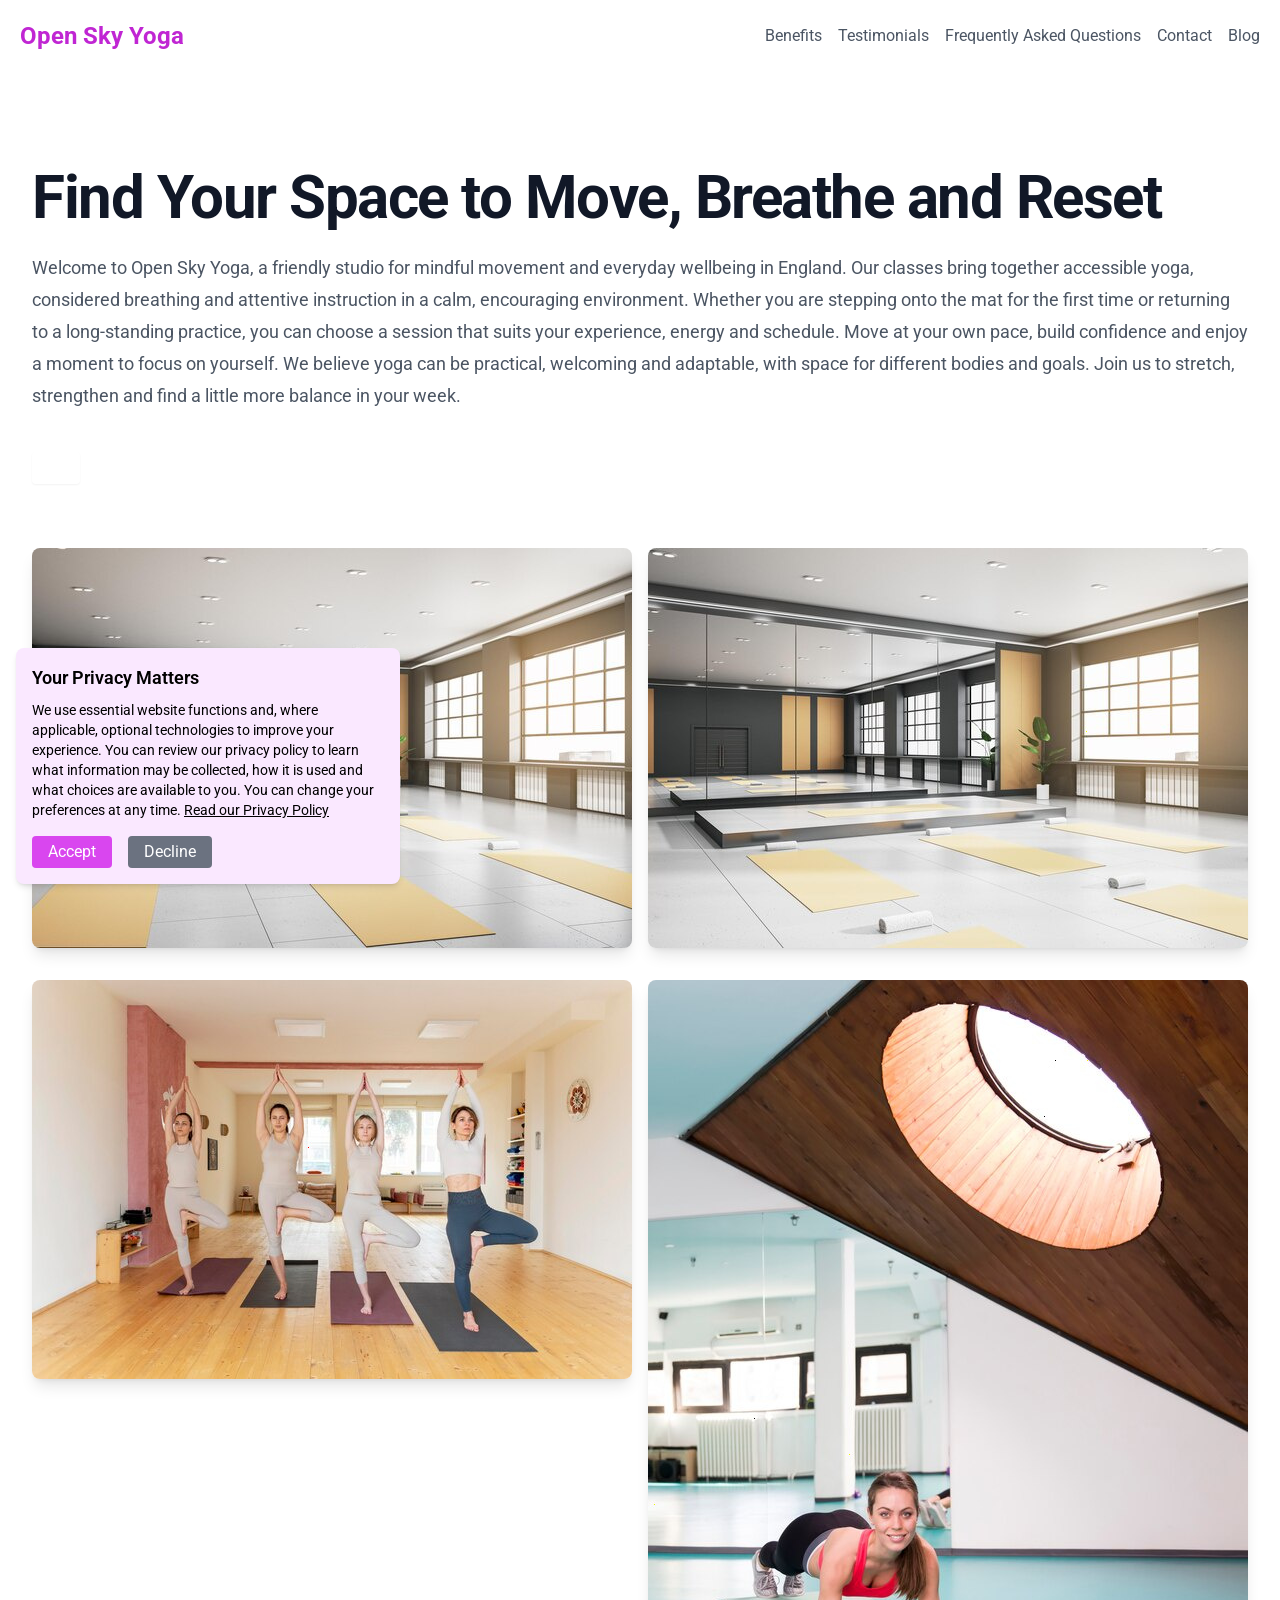
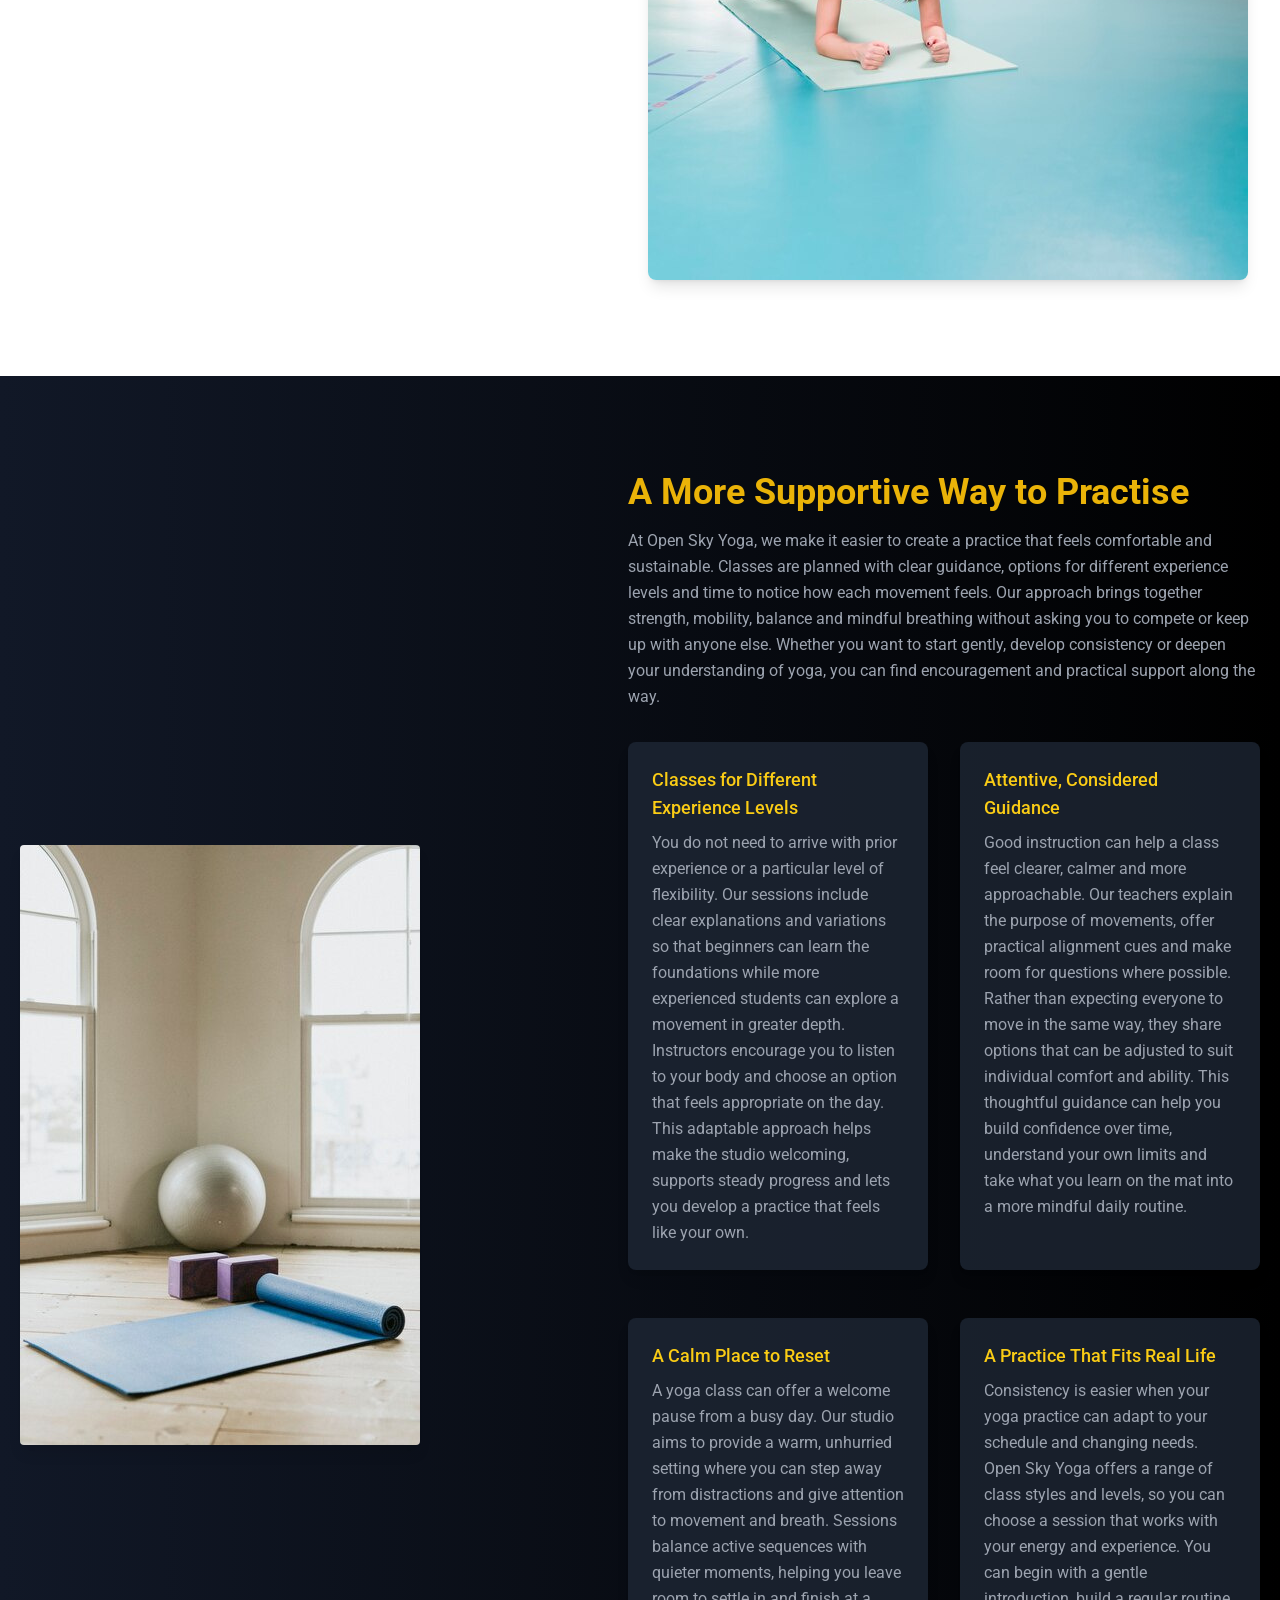
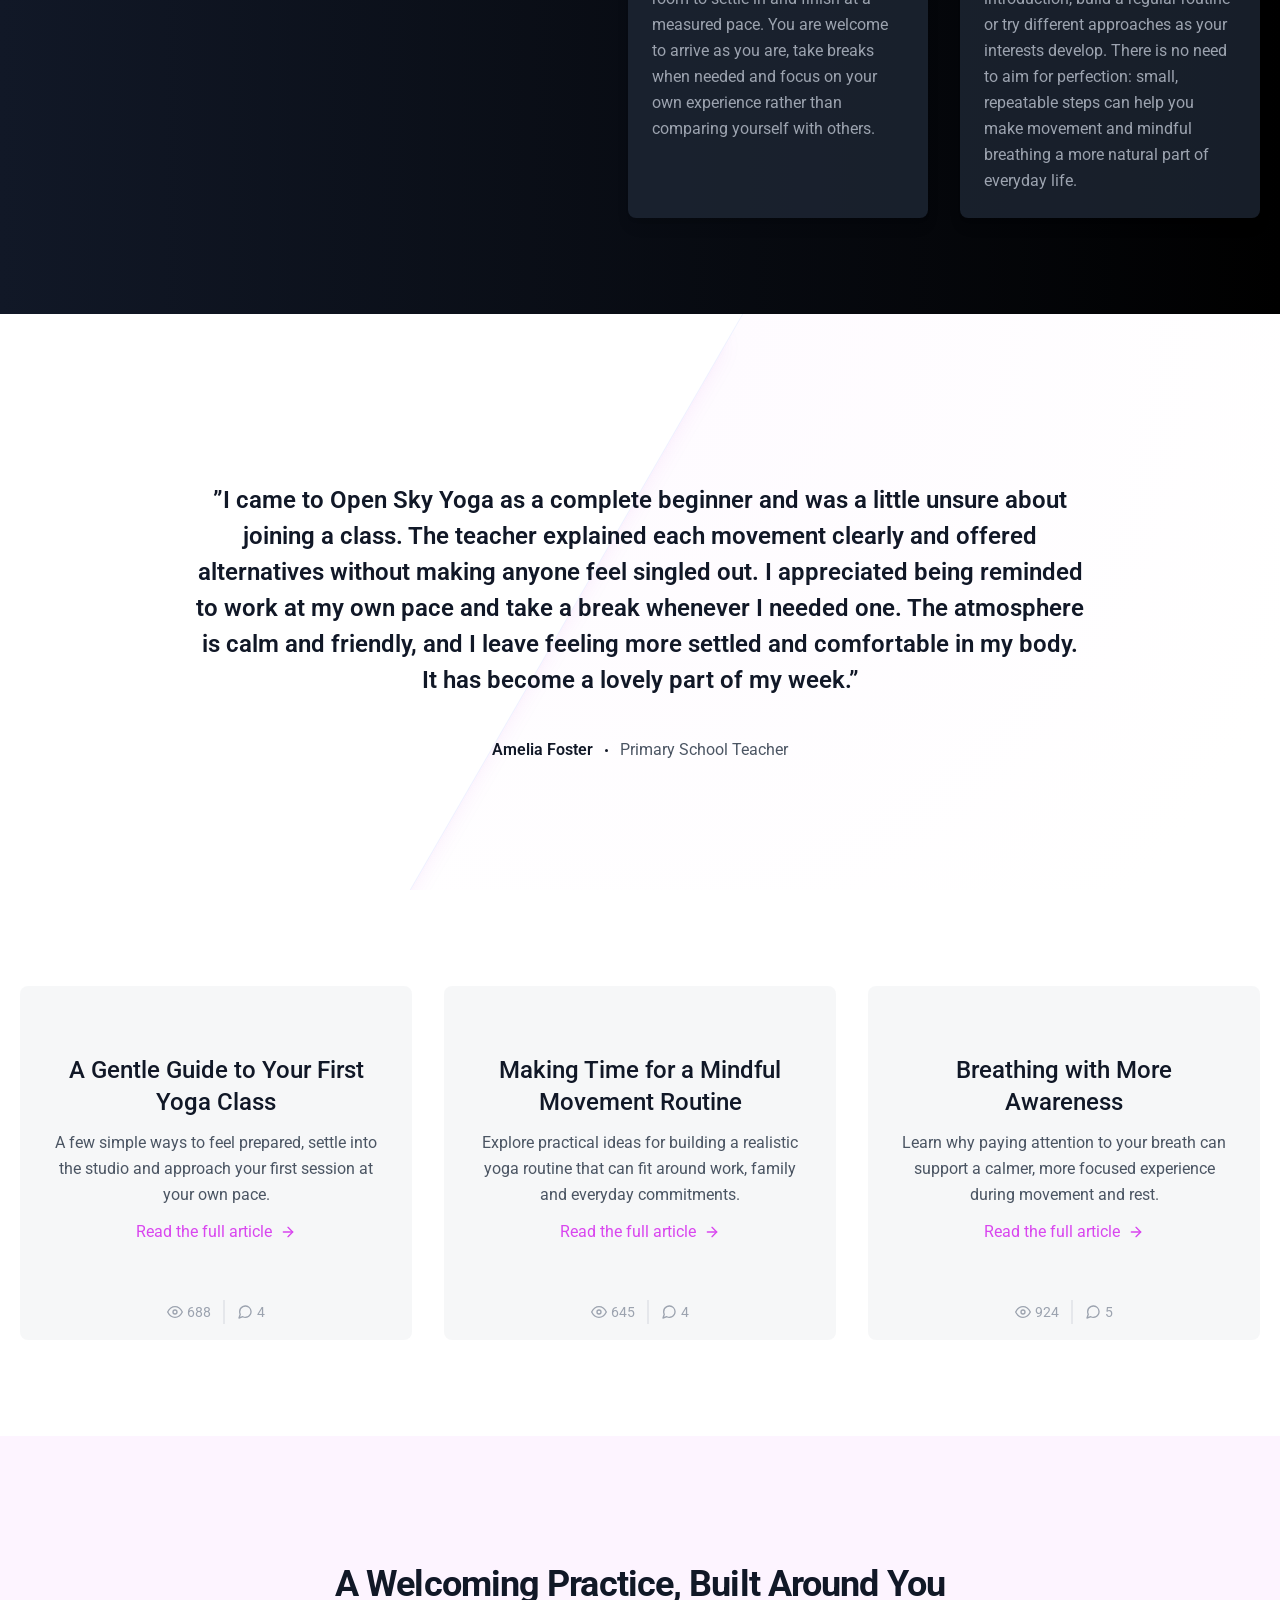
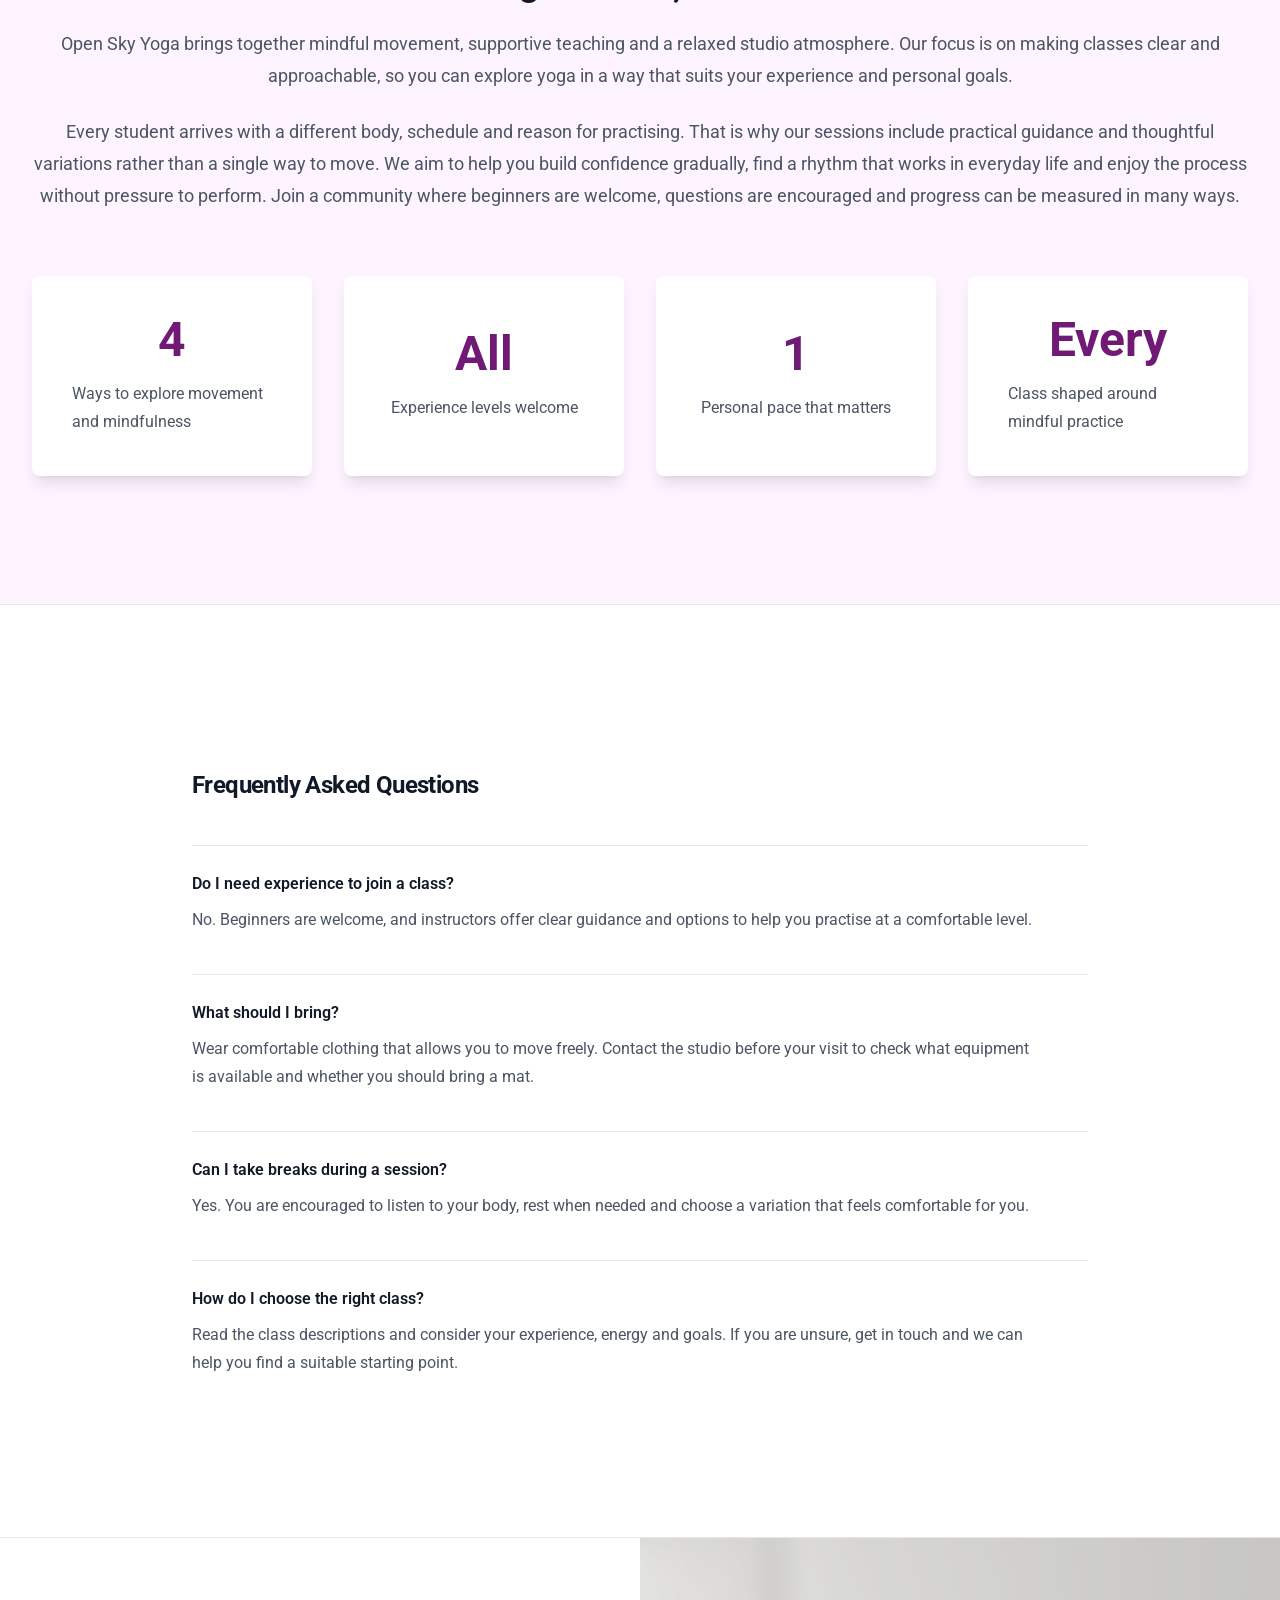
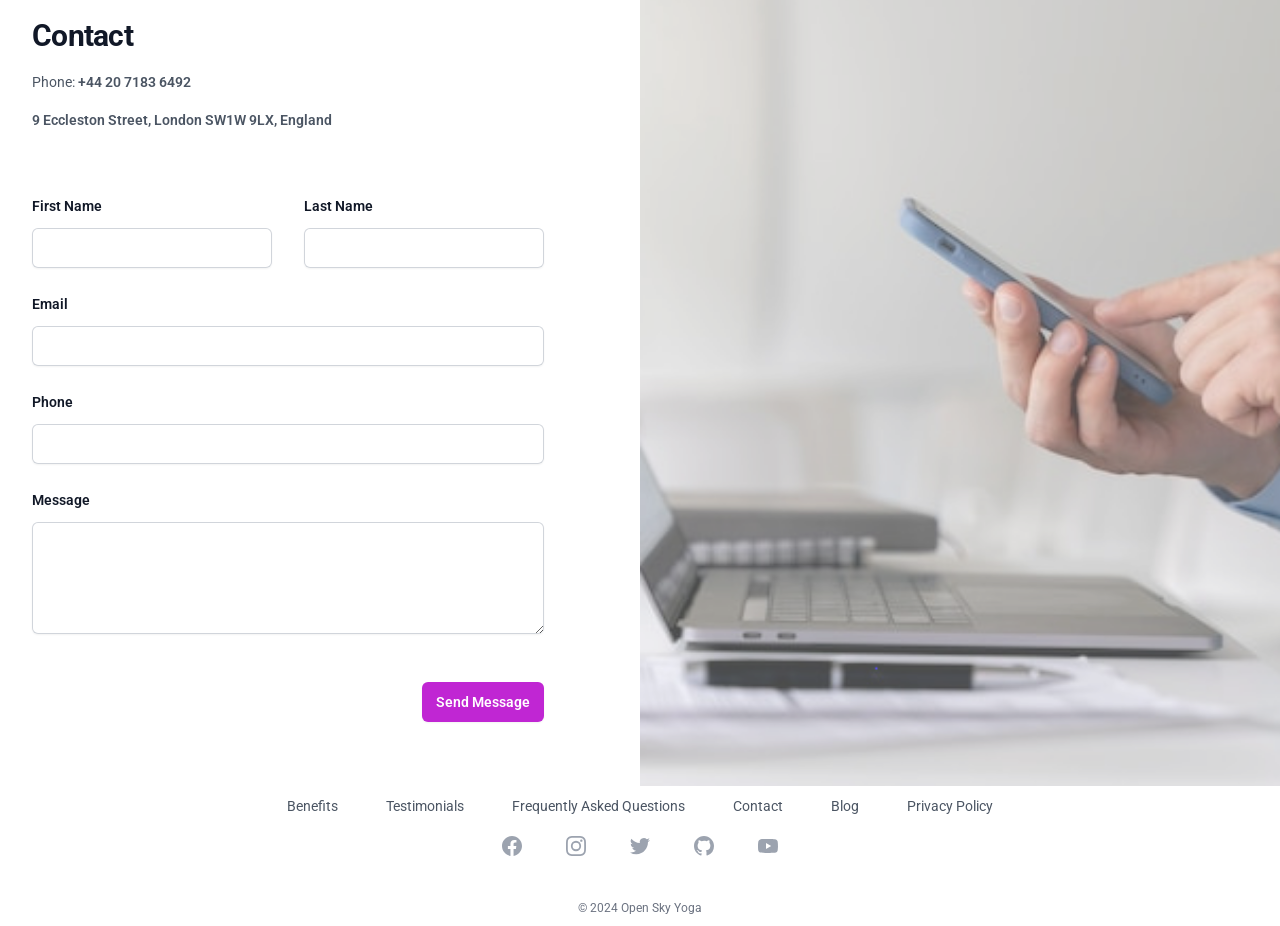
<file: index.html>
<!doctype html>
<html lang="en" class="FullHeightElement" dir="ltr">
   <head>
      <title>Open Sky Yoga</title>
      <meta charset="utf-8" />
      <link rel="preconnect" href="https://fonts.gstatic.com" crossorigin="" />
      <link rel="icon" type="image/x-icon" href="favicon.ico" />
      <meta name="viewport" content="width=device-width,initial-scale=1" />
      <link href="styles.css" rel="stylesheet" />
      <link href="https://fonts.googleapis.com/css2?family=Roboto:wght@400;500;700&amp;display=swap" rel="stylesheet" />
      <link rel="preconnect" href="https://fonts.googleapis.com" />
      <meta name="description" content="Open Sky Yoga is a welcoming yoga studio in England, offering thoughtful classes for people at different stages of their practice. Explore mindful movement, steady breathing and supportive guidance in a calm setting, with sessions designed to help you build strength, improve mobility and make space for everyday wellbeing." />
      <style>
         body {
            font-family: "Roboto", sans-serif;
         }
      </style>
   </head>
   <body>
      <header class="BackgroundWhiteElement LargeShadowElement">
         <div class="ContainerElement HorizontalMarginAutoElement FlexContainerElement FlexWrapElement PaddingFiveElement FlexColumnElement MediumScreenFlexRowElement ItemsCenterAlignmentElement JustifyBetweenAlignmentElement">
            <a href="index.html" class="FlexContainerElement ItemsCenterAlignmentElement TextFuchsiaSixHundredElement FontBoldElement TextTwoXLElement">
               <span>Open Sky Yoga</span>
            </a>
            <nav class="HiddenElement MediumScreenFlexContainerElement FlexWrapElement ItemsCenterAlignmentElement HorizontalSpaceFourElement">
               <a href="index.html#xt3j" class="TextGraySixHundredElement FontNormalElement HoverTextFuchsiaSixHundredElement">Benefits</a>
               <a href="index.html#y9q50i2" class="TextGraySixHundredElement FontNormalElement HoverTextFuchsiaSixHundredElement">Testimonials</a>
               <a href="index.html#qbwvtxr" class="TextGraySixHundredElement FontNormalElement HoverTextFuchsiaSixHundredElement">Frequently Asked Questions</a>
               <a href="contact.html" class="TextGraySixHundredElement FontNormalElement HoverTextFuchsiaSixHundredElement">Contact</a>
               <a href="blog.html" class="TextGraySixHundredElement FontNormalElement HoverTextFuchsiaSixHundredElement">Blog</a>
            </nav>
         </div>
         <div class="MediumScreenHiddenElement FlexContainerElement JustifyCenterAlignmentElement MarginTopFourElement HorizontalSpaceOneElement">
            <a href="index.html#xt3j" class="InlineBlockDisplayElement TextGraySixHundredElement HoverBackgroundFuchsiaOneHundredElement HoverTextFuchsiaSixHundredElement PaddingTwoElement MediumRoundedElement">Benefits</a>
            <a href="index.html#y9q50i2" class="InlineBlockDisplayElement TextGraySixHundredElement HoverBackgroundFuchsiaOneHundredElement HoverTextFuchsiaSixHundredElement PaddingTwoElement MediumRoundedElement">Testimonials</a>
            <a href="index.html#qbwvtxr" class="InlineBlockDisplayElement TextGraySixHundredElement HoverBackgroundFuchsiaOneHundredElement HoverTextFuchsiaSixHundredElement PaddingTwoElement MediumRoundedElement">Frequently Asked Questions</a>
            <a href="contact.html" class="InlineBlockDisplayElement TextGraySixHundredElement HoverBackgroundFuchsiaOneHundredElement HoverTextFuchsiaSixHundredElement PaddingTwoElement MediumRoundedElement">Contact</a>
            <a href="blog.html" class="InlineBlockDisplayElement TextGraySixHundredElement HoverBackgroundFuchsiaOneHundredElement HoverTextFuchsiaSixHundredElement PaddingTwoElement MediumRoundedElement">Blog</a>
         </div>
      </header>
      <div id="dttrx">
         <div class="RelativePositionElement IsolateComponent OverflowHiddenElement BackgroundWhiteElement PaddingVerticalSixteenElement LargeScreenPaddingVerticalTwentyFourElement">
            <div class="HorizontalMarginAutoElement MaxWidthSevenXLElement PaddingHorizontalSixElement LargeScreenPaddingHorizontalEightElement">
               <div class="GridContainerElement GapSixteenElement lg:grid-cols-2-reverse LargeScreenItemsCenterAlignmentElement">
                  <div>
                     <h1 class="TextFourXLElement FontBoldElement TrackingTightElement TextGrayNineHundredElement SmallScreenTextSixXLElement">Find Your Space to Move, Breathe and Reset</h1>
                     <p class="MarginTopSixElement TextLargeElement LeadingEightElement TextGraySixHundredElement">
                        Welcome to Open Sky Yoga, a friendly studio for mindful movement and everyday wellbeing in England. Our classes bring together accessible yoga, considered breathing and attentive instruction in a calm, encouraging environment. Whether you are stepping onto the mat for the first time or returning to a long-standing practice, you can choose a session that suits your experience, energy and schedule. Move at your own pace, build confidence and enjoy a moment to focus on
                        yourself. We believe yoga can be practical, welcoming and adaptable, with space for different bodies and goals. Join us to stretch, strengthen and find a little more balance in your week.
                     </p>
                     <div class="MarginTopTenElement FlexContainerElement ItemsCenterAlignmentElement GapXSixElement">
                        <a href="#" class="RoundedElement bg--600 PaddingHorizontalSixElement PaddingVerticalFourElement TextLargeElement FontSemiBoldElement TextWhiteElement SmallShadowElement hover:bg--500 FocusVisibleOutlineElement FocusVisibleOutlineTwoElement FocusVisibleOutlineOffsetTwoElement focus-visible:outline--600"></a>
                     </div>
                  </div>
                  <div class="RelativePositionElement GridContainerElement GridTwoColumnsElement GapFourElement">
                     <div class="ColumnSpanOneElement">
                        <img class="FullWidthElement LargeRoundedElement LargeShadowElement" src="img/c040d91f5561be573e5e6062b120e07c.jpg" alt="Hero Image 1" />
                     </div>
                     <div class="ColumnSpanOneElement">
                        <img class="FullWidthElement LargeRoundedElement LargeShadowElement" src="img/0a7f10a4ab577e10fa4c4fd08da8068b.jpg" alt="Hero Image 2" />
                     </div>
                     <div class="ColumnSpanOneElement MarginTopFourElement">
                        <img class="FullWidthElement LargeRoundedElement LargeShadowElement" src="img/89832ee023c545f59c0ffec51fc978be.jpg" alt="Hero Image 3" />
                     </div>
                     <div class="ColumnSpanOneElement MarginTopFourElement">
                        <img class="FullWidthElement LargeRoundedElement LargeShadowElement" src="img/ddc784d67f2faa0fb560c7cdc89d5529.jpg" alt="Hero Image 4" />
                     </div>
                  </div>
               </div>
            </div>
         </div>
      </div>
      <div id="xt3j">
         <section class="TextGrayFourHundredElement body-font BackgroundGradientToRightElement FromGrayNineHundredElement ToBlackElement">
            <div class="ContainerElement HorizontalMarginAutoElement FlexContainerElement PaddingHorizontalFiveElement PaddingVerticalTwentyFourElement MediumScreenFlexRowElement FlexColumnElement ItemsCenterAlignmentElement">
               <div class="LargeScreenMaxWidthXLElement LargeScreenFullWidthElement MediumScreenWidthHalfElement WidthFiveSixthsElement MarginBottomTenElement MediumScreenMarginBottomZeroElement">
                  <img class="ObjectCoverElement ObjectCenterElement RoundedElement LargeShadowElement" alt="feature" src="img/298b57f607461173197b93fb4c7dc8b8.jpg" />
               </div>
               <div class="LargeScreenFlexGrowElement MediumScreenWidthHalfElement LargeScreenPaddingLeftTwentyFourElement MediumScreenPaddingLeftSixteenElement FlexContainerElement FlexColumnElement MediumScreenItemsStartAlignmentElement MediumScreenTextLeftAlignmentElement ItemsCenterAlignmentElement TextCenterAlignmentElement">
                  <h1 class="title-font SmallScreenTextFourXLElement TextThreeXLElement MarginBottomFourElement FontBoldElement TextYellowFiveHundredElement">A More Supportive Way to Practise</h1>
                  <p class="MarginBottomEightElement LeadingRelaxedElement">
                     At Open Sky Yoga, we make it easier to create a practice that feels comfortable and sustainable. Classes are planned with clear guidance, options for different experience levels and time to notice how each movement feels. Our approach brings together strength, mobility, balance and mindful breathing without asking you to compete or keep up with anyone else. Whether you want to start gently, develop consistency or deepen your understanding of yoga, you can find encouragement
                     and practical support along the way.
                  </p>
                  <div class="FlexContainerElement FlexWrapElement NegativeMarginFourElement">
                     <div class="PaddingFourElement LargeScreenWidthHalfElement MediumScreenFullWidthElement">
                        <div class="FullHeightElement BackgroundGrayEightHundredElement BackgroundOpacitySeventyFiveElement PaddingSixElement LargeRoundedElement LargeShadowElement">
                           <h2 class="TextLargeElement FontMediumElement TextYellowFourHundredElement title-font MarginBottomTwoElement">Classes for Different Experience Levels</h2>
                           <p class="LeadingRelaxedElement TextBaseElement">
                              You do not need to arrive with prior experience or a particular level of flexibility. Our sessions include clear explanations and variations so that beginners can learn the foundations while more experienced students can explore a movement in greater depth. Instructors encourage you to listen to your body and choose an option that feels appropriate on the day. This adaptable approach helps make the studio welcoming, supports steady progress and lets you develop a
                              practice that feels like your own.
                           </p>
                        </div>
                     </div>
                     <div class="PaddingFourElement LargeScreenWidthHalfElement MediumScreenFullWidthElement">
                        <div class="FullHeightElement BackgroundGrayEightHundredElement BackgroundOpacitySeventyFiveElement PaddingSixElement LargeRoundedElement LargeShadowElement">
                           <h2 class="TextLargeElement FontMediumElement TextYellowFourHundredElement title-font MarginBottomTwoElement">Attentive, Considered Guidance</h2>
                           <p class="LeadingRelaxedElement TextBaseElement">
                              Good instruction can help a class feel clearer, calmer and more approachable. Our teachers explain the purpose of movements, offer practical alignment cues and make room for questions where possible. Rather than expecting everyone to move in the same way, they share options that can be adjusted to suit individual comfort and ability. This thoughtful guidance can help you build confidence over time, understand your own limits and take what you learn on the mat into a
                              more mindful daily routine.
                           </p>
                        </div>
                     </div>
                     <div class="PaddingFourElement LargeScreenWidthHalfElement MediumScreenFullWidthElement MarginTopFourElement">
                        <div class="FullHeightElement BackgroundGrayEightHundredElement BackgroundOpacitySeventyFiveElement PaddingSixElement LargeRoundedElement LargeShadowElement">
                           <h2 class="TextLargeElement FontMediumElement TextYellowFourHundredElement title-font MarginBottomTwoElement">A Calm Place to Reset</h2>
                           <p class="LeadingRelaxedElement TextBaseElement">
                              A yoga class can offer a welcome pause from a busy day. Our studio aims to provide a warm, unhurried setting where you can step away from distractions and give attention to movement and breath. Sessions balance active sequences with quieter moments, helping you leave room to settle in and finish at a measured pace. You are welcome to arrive as you are, take breaks when needed and focus on your own experience rather than comparing yourself with others.
                           </p>
                        </div>
                     </div>
                     <div class="PaddingFourElement LargeScreenWidthHalfElement MediumScreenFullWidthElement MarginTopFourElement">
                        <div class="FullHeightElement BackgroundGrayEightHundredElement BackgroundOpacitySeventyFiveElement PaddingSixElement LargeRoundedElement LargeShadowElement">
                           <h2 class="TextLargeElement FontMediumElement TextYellowFourHundredElement title-font MarginBottomTwoElement">A Practice That Fits Real Life</h2>
                           <p class="LeadingRelaxedElement TextBaseElement">
                              Consistency is easier when your yoga practice can adapt to your schedule and changing needs. Open Sky Yoga offers a range of class styles and levels, so you can choose a session that works with your energy and experience. You can begin with a gentle introduction, build a regular routine or try different approaches as your interests develop. There is no need to aim for perfection: small, repeatable steps can help you make movement and mindful breathing a more natural
                              part of everyday life.
                           </p>
                        </div>
                     </div>
                  </div>
               </div>
            </div>
         </section>
      </div>
      <div id="y9q50i2">
         <section class="RelativePositionElement IsolateComponent OverflowHiddenElement BackgroundWhiteElement PaddingHorizontalSixElement PaddingVerticalTwentyFourElement SmallScreenPaddingVerticalThirtyTwoElement LargeScreenPaddingHorizontalEightElement">
            <div class="AbsolutePositionElement InsetZeroElement NegativeZIndexTenElement BackgroundRadialGradientElement OpacityTwentyElement"></div>
            <div class="AbsolutePositionElement InsetYZeroElement RightHalfElement NegativeZIndexTenElement MarginRightSixteenElement WidthTwoHundredPercentElement OriginBottomLeftElement SkewXNegativeThirtyDegreesElement BackgroundWhiteElement ExtraLargeShadowElement ShadowFuchsiaSixHundredElement RingOneElement RingIndigoFiftyElement SmallScreenMarginRightTwentyEightElement LargeScreenMarginRightZeroElement ExtraLargeScreenMarginRightSixteenElement ExtraLargeScreenOriginCenterElement"></div>
            <div class="HorizontalMarginAutoElement MaxWidthTwoXLElement LargeScreenMaxWidthFourXLElement">
               <figure class="MarginTopTenElement">
                  <blockquote class="TextCenterAlignmentElement TextXLElement FontSemiBoldElement LeadingEightElement TextGrayNineHundredElement SmallScreenTextTwoXLElement SmallScreenLeadingNineElement">
                     <p>”I came to Open Sky Yoga as a complete beginner and was a little unsure about joining a class. The teacher explained each movement clearly and offered alternatives without making anyone feel singled out. I appreciated being reminded to work at my own pace and take a break whenever I needed one. The atmosphere is calm and friendly, and I leave feeling more settled and comfortable in my body. It has become a lovely part of my week.”</p>
                  </blockquote>
                  <figcaption class="MarginTopTenElement">
                     <div class="MarginTopFourElement FlexContainerElement ItemsCenterAlignmentElement JustifyCenterAlignmentElement HorizontalSpaceThreeElement TextBaseElement">
                        <div class="FontSemiBoldElement TextGrayNineHundredElement">Amelia Foster</div>
                        <svg viewBox="0 0 2 2" width="3" height="3" aria-hidden="true" class="FillGrayNineHundredElement">
                           <circle cx="1" cy="1" r="1"></circle>
                        </svg>
                        <div class="TextGraySixHundredElement">Primary School Teacher</div>
                     </div>
                  </figcaption>
               </figure>
            </div>
         </section>
      </div>
      <section class="TextGraySixHundredElement body-font">
         <div class="ContainerElement PaddingHorizontalFiveElement PaddingVerticalTwentyFourElement HorizontalMarginAutoElement">
            <div class="FlexContainerElement FlexWrapElement NegativeMarginFourElement">
               <div class="PaddingFourElement LargeScreenWidthOneThirdElement">
                  <div class="FullHeightElement BackgroundGrayOneHundredElement BackgroundOpacitySeventyFiveElement PaddingHorizontalEightElement PaddingTopSixteenElement PaddingBottomTwentyFourElement LargeRoundedElement OverflowHiddenElement TextCenterAlignmentElement RelativePositionElement">
                     <h2 class="TrackingWidgestElement TextXSmallElement title-font FontMediumElement TextGrayFourHundredElement MarginBottomOneElement"></h2>
                     <h1 class="title-font SmallScreenTextTwoXLElement TextXLElement FontMediumElement TextGrayNineHundredElement MarginBottomThreeElement">A Gentle Guide to Your First Yoga Class</h1>
                     <p class="LeadingRelaxedElement MarginBottomThreeElement">A few simple ways to feel prepared, settle into the studio and approach your first session at your own pace.</p>
                     <a href="a-gentle-guide-to-your-first-yoga-class.html" class="TextFuchsiaFiveHundredElement InlineFlexContainerElement ItemsCenterAlignmentElement MediumScreenMarginBottomTwoElement LargeScreenMarginBottomZeroElement">
                        Read the full article
                        <svg class="WidthFourElement HeightFourElement MarginLeftTwoElement" viewBox="0 0 24 24" stroke="currentColor" stroke-width="2" fill="none" stroke-linecap="round" stroke-linejoin="round">
                           <path d="M5 12h14"></path>
                           <path d="M12 5l7 7-7 7"></path>
                        </svg>
                     </a>
                     <div class="TextCenterAlignmentElement MarginTopTwoElement LeadingNoneElement FlexContainerElement JustifyCenterAlignmentElement AbsolutePositionElement BottomZeroElement LeftZeroElement FullWidthElement PaddingVerticalFourElement">
                        <span class="TextGrayFourHundredElement MarginRightThreeElement InlineFlexContainerElement ItemsCenterAlignmentElement LeadingNoneElement TextSmallElement PaddingRightThreeElement PaddingVerticalOneElement RightBorderTwoElement BorderGrayTwoHundredElement">
                           <svg class="WidthFourElement HeightFourElement MarginRightOneElement" stroke="currentColor" stroke-width="2" fill="none" stroke-linecap="round" stroke-linejoin="round" viewBox="0 0 24 24">
                              <path d="M1 12s4-8 11-8 11 8 11 8-4 8-11 8-11-8-11-8z"></path>
                              <circle cx="12" cy="12" r="3"></circle>
                           </svg>
                           688
                        </span>
                        <span class="TextGrayFourHundredElement InlineFlexContainerElement ItemsCenterAlignmentElement LeadingNoneElement TextSmallElement">
                           <svg class="WidthFourElement HeightFourElement MarginRightOneElement" stroke="currentColor" stroke-width="2" fill="none" stroke-linecap="round" stroke-linejoin="round" viewBox="0 0 24 24">
                              <path d="M21 11.5a8.38 8.38 0 01-.9 3.8 8.5 8.5 0 01-7.6 4.7 8.38 8.38 0 01-3.8-.9L3 21l1.9-5.7a8.38 8.38 0 01-.9-3.8 8.5 8.5 0 014.7-7.6 8.38 8.38 0 013.8-.9h.5a8.48 8.48 0 018 8v.5z"></path>
                           </svg>
                           4
                        </span>
                     </div>
                  </div>
               </div>
               <div class="PaddingFourElement LargeScreenWidthOneThirdElement">
                  <div class="FullHeightElement BackgroundGrayOneHundredElement BackgroundOpacitySeventyFiveElement PaddingHorizontalEightElement PaddingTopSixteenElement PaddingBottomTwentyFourElement LargeRoundedElement OverflowHiddenElement TextCenterAlignmentElement RelativePositionElement">
                     <h2 class="TrackingWidgestElement TextXSmallElement title-font FontMediumElement TextGrayFourHundredElement MarginBottomOneElement"></h2>
                     <h1 class="title-font SmallScreenTextTwoXLElement TextXLElement FontMediumElement TextGrayNineHundredElement MarginBottomThreeElement">Making Time for a Mindful Movement Routine</h1>
                     <p class="LeadingRelaxedElement MarginBottomThreeElement">Explore practical ideas for building a realistic yoga routine that can fit around work, family and everyday commitments.</p>
                     <a href="making-time-for-a-mindful-movement-routine.html" class="TextFuchsiaFiveHundredElement InlineFlexContainerElement ItemsCenterAlignmentElement MediumScreenMarginBottomTwoElement LargeScreenMarginBottomZeroElement">
                        Read the full article
                        <svg class="WidthFourElement HeightFourElement MarginLeftTwoElement" viewBox="0 0 24 24" stroke="currentColor" stroke-width="2" fill="none" stroke-linecap="round" stroke-linejoin="round">
                           <path d="M5 12h14"></path>
                           <path d="M12 5l7 7-7 7"></path>
                        </svg>
                     </a>
                     <div class="TextCenterAlignmentElement MarginTopTwoElement LeadingNoneElement FlexContainerElement JustifyCenterAlignmentElement AbsolutePositionElement BottomZeroElement LeftZeroElement FullWidthElement PaddingVerticalFourElement">
                        <span class="TextGrayFourHundredElement MarginRightThreeElement InlineFlexContainerElement ItemsCenterAlignmentElement LeadingNoneElement TextSmallElement PaddingRightThreeElement PaddingVerticalOneElement RightBorderTwoElement BorderGrayTwoHundredElement">
                           <svg class="WidthFourElement HeightFourElement MarginRightOneElement" stroke="currentColor" stroke-width="2" fill="none" stroke-linecap="round" stroke-linejoin="round" viewBox="0 0 24 24">
                              <path d="M1 12s4-8 11-8 11 8 11 8-4 8-11 8-11-8-11-8z"></path>
                              <circle cx="12" cy="12" r="3"></circle>
                           </svg>
                           645
                        </span>
                        <span class="TextGrayFourHundredElement InlineFlexContainerElement ItemsCenterAlignmentElement LeadingNoneElement TextSmallElement">
                           <svg class="WidthFourElement HeightFourElement MarginRightOneElement" stroke="currentColor" stroke-width="2" fill="none" stroke-linecap="round" stroke-linejoin="round" viewBox="0 0 24 24">
                              <path d="M21 11.5a8.38 8.38 0 01-.9 3.8 8.5 8.5 0 01-7.6 4.7 8.38 8.38 0 01-3.8-.9L3 21l1.9-5.7a8.38 8.38 0 01-.9-3.8 8.5 8.5 0 014.7-7.6 8.38 8.38 0 013.8-.9h.5a8.48 8.48 0 018 8v.5z"></path>
                           </svg>
                           4
                        </span>
                     </div>
                  </div>
               </div>
               <div class="PaddingFourElement LargeScreenWidthOneThirdElement">
                  <div class="FullHeightElement BackgroundGrayOneHundredElement BackgroundOpacitySeventyFiveElement PaddingHorizontalEightElement PaddingTopSixteenElement PaddingBottomTwentyFourElement LargeRoundedElement OverflowHiddenElement TextCenterAlignmentElement RelativePositionElement">
                     <h2 class="TrackingWidgestElement TextXSmallElement title-font FontMediumElement TextGrayFourHundredElement MarginBottomOneElement"></h2>
                     <h1 class="title-font SmallScreenTextTwoXLElement TextXLElement FontMediumElement TextGrayNineHundredElement MarginBottomThreeElement">Breathing with More Awareness</h1>
                     <p class="LeadingRelaxedElement MarginBottomThreeElement">Learn why paying attention to your breath can support a calmer, more focused experience during movement and rest.</p>
                     <a href="breathing-with-more-awareness.html" class="TextFuchsiaFiveHundredElement InlineFlexContainerElement ItemsCenterAlignmentElement MediumScreenMarginBottomTwoElement LargeScreenMarginBottomZeroElement">
                        Read the full article
                        <svg class="WidthFourElement HeightFourElement MarginLeftTwoElement" viewBox="0 0 24 24" stroke="currentColor" stroke-width="2" fill="none" stroke-linecap="round" stroke-linejoin="round">
                           <path d="M5 12h14"></path>
                           <path d="M12 5l7 7-7 7"></path>
                        </svg>
                     </a>
                     <div class="TextCenterAlignmentElement MarginTopTwoElement LeadingNoneElement FlexContainerElement JustifyCenterAlignmentElement AbsolutePositionElement BottomZeroElement LeftZeroElement FullWidthElement PaddingVerticalFourElement">
                        <span class="TextGrayFourHundredElement MarginRightThreeElement InlineFlexContainerElement ItemsCenterAlignmentElement LeadingNoneElement TextSmallElement PaddingRightThreeElement PaddingVerticalOneElement RightBorderTwoElement BorderGrayTwoHundredElement">
                           <svg class="WidthFourElement HeightFourElement MarginRightOneElement" stroke="currentColor" stroke-width="2" fill="none" stroke-linecap="round" stroke-linejoin="round" viewBox="0 0 24 24">
                              <path d="M1 12s4-8 11-8 11 8 11 8-4 8-11 8-11-8-11-8z"></path>
                              <circle cx="12" cy="12" r="3"></circle>
                           </svg>
                           924
                        </span>
                        <span class="TextGrayFourHundredElement InlineFlexContainerElement ItemsCenterAlignmentElement LeadingNoneElement TextSmallElement">
                           <svg class="WidthFourElement HeightFourElement MarginRightOneElement" stroke="currentColor" stroke-width="2" fill="none" stroke-linecap="round" stroke-linejoin="round" viewBox="0 0 24 24">
                              <path d="M21 11.5a8.38 8.38 0 01-.9 3.8 8.5 8.5 0 01-7.6 4.7 8.38 8.38 0 01-3.8-.9L3 21l1.9-5.7a8.38 8.38 0 01-.9-3.8 8.5 8.5 0 014.7-7.6 8.38 8.38 0 013.8-.9h.5a8.48 8.48 0 018 8v.5z"></path>
                           </svg>
                           5
                        </span>
                     </div>
                  </div>
               </div>
            </div>
         </div>
      </section>
      <div id="o625f">
         <div class="BackgroundFuchsiaFiftyElement PaddingVerticalTwentyFourElement SmallScreenPaddingVerticalThirtyTwoElement">
            <div class="RelativePositionElement ZIndexTenElement HorizontalMarginAutoElement MaxWidthSevenXLElement PaddingHorizontalSixElement LargeScreenPaddingHorizontalEightElement">
               <div class="HorizontalMarginAutoElement MaxWidthTwoXLElement TextCenterAlignmentElement LargeScreenMarginHorizontalZeroElement LargeScreenMaxWidthNoneElement">
                  <h2 class="TextThreeXLElement FontBoldElement TrackingTightElement TextGrayNineHundredElement SmallScreenTextFourXLElement">A Welcoming Practice, Built Around You</h2>
                  <p class="MarginTopSixElement TextLargeElement LeadingEightElement TextGraySixHundredElement">Open Sky Yoga brings together mindful movement, supportive teaching and a relaxed studio atmosphere. Our focus is on making classes clear and approachable, so you can explore yoga in a way that suits your experience and personal goals.</p>
                  <p class="MarginTopSixElement TextLargeElement LeadingEightElement TextGraySixHundredElement">
                     Every student arrives with a different body, schedule and reason for practising. That is why our sessions include practical guidance and thoughtful variations rather than a single way to move. We aim to help you build confidence gradually, find a rhythm that works in everyday life and enjoy the process without pressure to perform. Join a community where beginners are welcome, questions are encouraged and progress can be measured in many ways.
                  </p>
               </div>
               <div class="MarginTopSixteenElement GridContainerElement GridOneColumnElement GapEightElement SmallScreenGridTwoColumnsElement LargeScreenGridFourColumnsElement">
                  <div class="FlexContainerElement FlexColumnElement ItemsCenterAlignmentElement JustifyCenterAlignmentElement BackgroundWhiteElement LargeRoundedElement PaddingTenElement LargeShadowElement">
                     <dd class="TextFiveXLElement FontBoldElement TextFuchsiaNineHundredElement">4</dd>
                     <dt class="MarginTopFourElement TextBaseElement LeadingSevenElement TextGraySixHundredElement">Ways to explore movement and mindfulness</dt>
                  </div>
                  <div class="FlexContainerElement FlexColumnElement ItemsCenterAlignmentElement JustifyCenterAlignmentElement BackgroundWhiteElement LargeRoundedElement PaddingTenElement LargeShadowElement">
                     <dd class="TextFiveXLElement FontBoldElement TextFuchsiaNineHundredElement">All</dd>
                     <dt class="MarginTopFourElement TextBaseElement LeadingSevenElement TextGraySixHundredElement">Experience levels welcome</dt>
                  </div>
                  <div class="FlexContainerElement FlexColumnElement ItemsCenterAlignmentElement JustifyCenterAlignmentElement BackgroundWhiteElement LargeRoundedElement PaddingTenElement LargeShadowElement">
                     <dd class="TextFiveXLElement FontBoldElement TextFuchsiaNineHundredElement">1</dd>
                     <dt class="MarginTopFourElement TextBaseElement LeadingSevenElement TextGraySixHundredElement">Personal pace that matters</dt>
                  </div>
                  <div class="FlexContainerElement FlexColumnElement ItemsCenterAlignmentElement JustifyCenterAlignmentElement BackgroundWhiteElement LargeRoundedElement PaddingTenElement LargeShadowElement">
                     <dd class="TextFiveXLElement FontBoldElement TextFuchsiaNineHundredElement">Every</dd>
                     <dt class="MarginTopFourElement TextBaseElement LeadingSevenElement TextGraySixHundredElement">Class shaped around mindful practice</dt>
                  </div>
               </div>
            </div>
         </div>
      </div>
      <div id="qbwvtxr">
         <div class="BackgroundWhiteElement VerticalBorderElement">
            <div class="HorizontalMarginAutoElement MaxWidthSevenXLElement PaddingHorizontalSixElement PaddingVerticalTwentyFourElement SmallScreenPaddingVerticalThirtyTwoElement LargeScreenPaddingHorizontalEightElement LargeScreenPaddingVerticalFortyElement">
               <div class="HorizontalMarginAutoElement MaxWidthFourXLElement DivideVerticalElement DivideGrayNineHundredElement">
                  <h2 class="TextTwoXLElement FontBoldElement LeadingTenElement TrackingTightElement TextGrayNineHundredElement">Frequently Asked Questions</h2>
                  <dl class="MarginTopTenElement VerticalSpaceSixElement DivideVerticalElement DivideGrayNineHundredElement">
                     <div class="PaddingTopSixElement">
                        <dt>
                           <div class="FlexContainerElement FullWidthElement ItemsStartAlignmentElement JustifyBetweenAlignmentElement TextLeftAlignmentElement TextGrayNineHundredElement">
                              <span class="TextBaseElement FontSemiBoldElement LeadingSevenElement">Do I need experience to join a class?</span>
                              <span class="MarginLeftSixElement FlexContainerElement HeightSevenElement ItemsCenterAlignmentElement"></span>
                           </div>
                        </dt>
                        <dd class="MarginTopTwoElement PaddingRightTwelveElement" id="xyva">
                           <p class="TextBaseElement LeadingSevenElement TextGraySixHundredElement">No. Beginners are welcome, and instructors offer clear guidance and options to help you practise at a comfortable level.</p>
                        </dd>
                     </div>
                  </dl>
                  <dl class="MarginTopTenElement VerticalSpaceSixElement DivideVerticalElement DivideGrayNineHundredElement">
                     <div class="PaddingTopSixElement">
                        <dt>
                           <div class="FlexContainerElement FullWidthElement ItemsStartAlignmentElement JustifyBetweenAlignmentElement TextLeftAlignmentElement TextGrayNineHundredElement">
                              <span class="TextBaseElement FontSemiBoldElement LeadingSevenElement">What should I bring?</span>
                              <span class="MarginLeftSixElement FlexContainerElement HeightSevenElement ItemsCenterAlignmentElement"></span>
                           </div>
                        </dt>
                        <dd class="MarginTopTwoElement PaddingRightTwelveElement" id="xyva">
                           <p class="TextBaseElement LeadingSevenElement TextGraySixHundredElement">Wear comfortable clothing that allows you to move freely. Contact the studio before your visit to check what equipment is available and whether you should bring a mat.</p>
                        </dd>
                     </div>
                  </dl>
                  <dl class="MarginTopTenElement VerticalSpaceSixElement DivideVerticalElement DivideGrayNineHundredElement">
                     <div class="PaddingTopSixElement">
                        <dt>
                           <div class="FlexContainerElement FullWidthElement ItemsStartAlignmentElement JustifyBetweenAlignmentElement TextLeftAlignmentElement TextGrayNineHundredElement">
                              <span class="TextBaseElement FontSemiBoldElement LeadingSevenElement">Can I take breaks during a session?</span>
                              <span class="MarginLeftSixElement FlexContainerElement HeightSevenElement ItemsCenterAlignmentElement"></span>
                           </div>
                        </dt>
                        <dd class="MarginTopTwoElement PaddingRightTwelveElement" id="xyva">
                           <p class="TextBaseElement LeadingSevenElement TextGraySixHundredElement">Yes. You are encouraged to listen to your body, rest when needed and choose a variation that feels comfortable for you.</p>
                        </dd>
                     </div>
                  </dl>
                  <dl class="MarginTopTenElement VerticalSpaceSixElement DivideVerticalElement DivideGrayNineHundredElement">
                     <div class="PaddingTopSixElement">
                        <dt>
                           <div class="FlexContainerElement FullWidthElement ItemsStartAlignmentElement JustifyBetweenAlignmentElement TextLeftAlignmentElement TextGrayNineHundredElement">
                              <span class="TextBaseElement FontSemiBoldElement LeadingSevenElement">How do I choose the right class?</span>
                              <span class="MarginLeftSixElement FlexContainerElement HeightSevenElement ItemsCenterAlignmentElement"></span>
                           </div>
                        </dt>
                        <dd class="MarginTopTwoElement PaddingRightTwelveElement" id="xyva">
                           <p class="TextBaseElement LeadingSevenElement TextGraySixHundredElement">Read the class descriptions and consider your experience, energy and goals. If you are unsure, get in touch and we can help you find a suitable starting point.</p>
                        </dd>
                     </div>
                  </dl>
               </div>
            </div>
         </div>
      </div>
      <div id="contact">
         <div class="RelativePositionElement BackgroundWhiteElement">
            <div class="LargeScreenAbsolutePositionElement LargeScreenInsetZeroElement LargeScreenLeftHalfElement">
               <img class="HeightSixtyFourElement FullWidthElement BackgroundGrayFiftyElement ObjectCoverElement SmallScreenHeightEightyElement LargeScreenAbsolutePositionElement LargeScreenFullHeightElement OpacitySeventyElement" src="img/50fea710a79005df4cc1b041a5d2bdb5.jpg" alt="" />
            </div>
            <div class="PaddingBottomTwentyFourElement PaddingTopSixteenElement SmallScreenPaddingBottomSixteenElement SmallScreenPaddingTopTwentyFourElement LargeScreenHorizontalMarginAutoElement LargeScreenGridContainerElement LargeScreenMaxWidthSevenXLElement LargeScreenGridTwoColumnsElement LargeScreenPaddingTopTwentyElement">
               <div class="PaddingHorizontalSixElement LargeScreenPaddingHorizontalEightElement">
                  <div class="HorizontalMarginAutoElement MaxWidthXLElement LargeScreenMarginHorizontalZeroElement LargeScreenMaxWidthXLElement">
                     <h2 class="TextThreeXLElement FontBoldElement TrackingTightElement TextGrayNineHundredElement">Contact</h2>
                     <p class="MarginTopFourElement TextSmallElement LeadingSixElement TextGraySixHundredElement">
                        Phone:
                        <a href="mailto:+44 20 7183 6492" class="FontSemiBoldElement">+44 20 7183 6492</a>
                     </p>
                     <p class="MarginTopFourElement TextSmallElement TextGraySixHundredElement"><span class="FontSemiBoldElement">9 Eccleston Street, London SW1W 9LX, England</span></p>
                     <form action="#" method="POST" class="MarginTopSixteenElement">
                        <div class="GridContainerElement GridOneColumnElement GapXEightElement GapYSixElement SmallScreenGridTwoColumnsElement">
                           <div>
                              <label for="first-name" class="BlockDisplayElement TextSmallElement FontSemiBoldElement LeadingSixElement TextGrayNineHundredElement">First Name</label>
                              <div class="MarginTopTwoPointFiveElement">
                                 <input
                                    type="text"
                                    name="first-name"
                                    id="j8fx3br"
                                    autocomplete="given-name"
                                    class="BlockDisplayElement FullWidthElement MediumRoundedElement BorderZeroElement PaddingHorizontalThreePointFiveElement PaddingVerticalTwoElement TextGrayNineHundredElement SmallShadowElement RingOneElement InsetRingElement RingGrayThreeHundredElement PlaceholderTextGrayFourHundredElement FocusRingTwoElement FocusInsetRingElement FocusRingFuchsiaSixHundredElement SmallScreenTextSmallElement SmallScreenLeadingSixElement"
                                 />
                              </div>
                           </div>
                           <div>
                              <label for="last-name" class="BlockDisplayElement TextSmallElement FontSemiBoldElement LeadingSixElement TextGrayNineHundredElement">Last Name</label>
                              <div class="MarginTopTwoPointFiveElement">
                                 <input
                                    type="text"
                                    name="last-name"
                                    id="li807"
                                    autocomplete="family-name"
                                    class="BlockDisplayElement FullWidthElement MediumRoundedElement BorderZeroElement PaddingHorizontalThreePointFiveElement PaddingVerticalTwoElement TextGrayNineHundredElement SmallShadowElement RingOneElement InsetRingElement RingGrayThreeHundredElement PlaceholderTextGrayFourHundredElement FocusRingTwoElement FocusInsetRingElement FocusRingFuchsiaSixHundredElement SmallScreenTextSmallElement SmallScreenLeadingSixElement"
                                 />
                              </div>
                           </div>
                           <div class="SmallScreenColumnSpanTwoElement">
                              <label for="email" class="BlockDisplayElement TextSmallElement FontSemiBoldElement LeadingSixElement TextGrayNineHundredElement">Email</label>
                              <div class="MarginTopTwoPointFiveElement">
                                 <input
                                    id="j7ao"
                                    name="email"
                                    type="email"
                                    autocomplete="email"
                                    class="BlockDisplayElement FullWidthElement MediumRoundedElement BorderZeroElement PaddingHorizontalThreePointFiveElement PaddingVerticalTwoElement TextGrayNineHundredElement SmallShadowElement RingOneElement InsetRingElement RingGrayThreeHundredElement PlaceholderTextGrayFourHundredElement FocusRingTwoElement FocusInsetRingElement FocusRingFuchsiaSixHundredElement SmallScreenTextSmallElement SmallScreenLeadingSixElement"
                                 />
                              </div>
                           </div>
                           <div class="SmallScreenColumnSpanTwoElement">
                              <div class="FlexContainerElement JustifyBetweenAlignmentElement TextSmallElement LeadingSixElement">
                                 <label for="phone" class="BlockDisplayElement FontSemiBoldElement TextGrayNineHundredElement">Phone</label>
                              </div>
                              <div class="MarginTopTwoPointFiveElement">
                                 <input
                                    type="tel"
                                    name="phone"
                                    id="bxut"
                                    autocomplete="tel"
                                    aria-describedby="phone-description"
                                    class="BlockDisplayElement FullWidthElement MediumRoundedElement BorderZeroElement PaddingHorizontalThreePointFiveElement PaddingVerticalTwoElement TextGrayNineHundredElement SmallShadowElement RingOneElement InsetRingElement RingGrayThreeHundredElement PlaceholderTextGrayFourHundredElement FocusRingTwoElement FocusInsetRingElement FocusRingFuchsiaSixHundredElement SmallScreenTextSmallElement SmallScreenLeadingSixElement"
                                 />
                              </div>
                           </div>
                           <div class="SmallScreenColumnSpanTwoElement">
                              <div class="FlexContainerElement JustifyBetweenAlignmentElement TextSmallElement LeadingSixElement">
                                 <label for="message" class="BlockDisplayElement TextSmallElement FontSemiBoldElement LeadingSixElement TextGrayNineHundredElement">Message</label>
                              </div>
                              <div class="MarginTopTwoPointFiveElement">
                                 <textarea
                                    id="h23yi5"
                                    name="message"
                                    rows="4"
                                    aria-describedby="message-description"
                                    class="BlockDisplayElement FullWidthElement MediumRoundedElement BorderZeroElement PaddingHorizontalThreePointFiveElement PaddingVerticalTwoElement TextGrayNineHundredElement SmallShadowElement RingOneElement InsetRingElement RingGrayThreeHundredElement PlaceholderTextGrayFourHundredElement FocusRingTwoElement FocusInsetRingElement FocusRingFuchsiaSixHundredElement SmallScreenTextSmallElement SmallScreenLeadingSixElement"
                                 ></textarea>
                              </div>
                           </div>
                        </div>
                        <div class="MarginTopTenElement FlexContainerElement JustifyEndAlignmentElement PaddingTopTwoElement">
                           <button type="submit" class="MediumRoundedElement BackgroundFuchsiaSixHundredElement PaddingHorizontalThreePointFiveElement PaddingVerticalTwoPointFiveElement TextCenterAlignmentElement TextSmallElement FontSemiBoldElement TextWhiteElement SmallShadowElement HoverBackgroundFuchsiaFiveHundredElement FocusVisibleOutlineElement FocusVisibleOutlineTwoElement FocusVisibleOutlineOffsetTwoElement FocusVisibleOutlineFuchsiaSixHundredElement">Send Message</button>
                        </div>
                     </form>
                  </div>
               </div>
            </div>
         </div>
      </div>
      <footer class="BackgroundWhiteElement">
         <div class="HorizontalMarginAutoElement MaxWidthSevenXLElement OverflowHiddenElement PaddingHorizontalSixElement PaddingVerticalTwoElement LargeScreenPaddingHorizontalEightElement">
            <nav class="NegativeMarginBottomSixElement TwoColumnsElement FlexContainerElement JustifyCenterAlignmentElement HorizontalSpaceTwelveElement" aria-label="Footer">
               <a href="index.html#xt3j" class="TextSmallElement LeadingSixElement TextGraySixHundredElement HoverTextGrayNineHundredElement">Benefits</a>
               <a href="index.html#y9q50i2" class="TextSmallElement LeadingSixElement TextGraySixHundredElement HoverTextGrayNineHundredElement">Testimonials</a>
               <a href="index.html#qbwvtxr" class="TextSmallElement LeadingSixElement TextGraySixHundredElement HoverTextGrayNineHundredElement">Frequently Asked Questions</a>
               <a href="contact.html" class="TextSmallElement LeadingSixElement TextGraySixHundredElement HoverTextGrayNineHundredElement">Contact</a>
               <a href="blog.html" class="TextSmallElement LeadingSixElement TextGraySixHundredElement HoverTextGrayNineHundredElement">Blog</a>
               <a href="privacy_policy.html" class="TextSmallElement LeadingSixElement TextGraySixHundredElement HoverTextGrayNineHundredElement">Privacy Policy</a>
            </nav>
            <div class="MarginTopTenElement FlexContainerElement JustifyCenterAlignmentElement HorizontalSpaceTenElement">
               <div class="TextGrayFourHundredElement HoverTextGrayFiveHundredElement">
                  <span class="ScreenReaderOnlyElement">Facebook</span>
                  <svg class="HeightSixElement WidthSixElement" fill="currentColor" viewBox="0 0 24 24" aria-hidden="true">
                     <path fill-rule="evenodd" d="M22 12c0-5.523-4.477-10-10-10S2 6.477 2 12c0 4.991 3.657 9.128 8.438 9.878v-6.987h-2.54V12h2.54V9.797c0-2.506 1.492-3.89 3.777-3.89 1.094 0 2.238.195 2.238.195v2.46h-1.26c-1.243 0-1.63.771-1.63 1.562V12h2.773l-.443 2.89h-2.33v6.988C18.343 21.128 22 16.991 22 12z" clip-rule="evenodd"></path>
                  </svg>
               </div>
               <div class="TextGrayFourHundredElement HoverTextGrayFiveHundredElement">
                  <span class="ScreenReaderOnlyElement">Instagram</span>
                  <svg class="HeightSixElement WidthSixElement" fill="currentColor" viewBox="0 0 24 24" aria-hidden="true">
                     <path
                        fill-rule="evenodd"
                        d="M12.315 2c2.43 0 2.784.013 3.808.06 1.064.049 1.791.218 2.427.465a4.902 4.902 0 011.772 1.153 4.902 4.902 0 011.153 1.772c.247.636.416 1.363.465 2.427.048 1.067.06 1.407.06 4.123v.08c0 2.643-.012 2.987-.06 4.043-.049 1.064-.218 1.791-.465 2.427a4.902 4.902 0 01-1.153 1.772 4.902 4.902 0 01-1.772 1.153c-.636.247-1.363.416-2.427.465-1.067.048-1.407.06-4.123.06h-.08c-2.643 0-2.987-.012-4.043-.06-1.064-.049-1.791-.218-2.427-.465a4.902 4.902 0 01-1.772-1.153 4.902 4.902 0 01-1.153-1.772c-.247-.636-.416-1.363-.465-2.427-.047-1.024-.06-1.379-.06-3.808v-.63c0-2.43.013-2.784.06-3.808.049-1.064.218-1.791.465-2.427a4.902 4.902 0 011.153-1.772A4.902 4.902 0 015.45 2.525c.636-.247 1.363-.416 2.427-.465C8.901 2.013 9.256 2 11.685 2h.63zm-.081 1.802h-.468c-2.456 0-2.784.011-3.807.058-.975.045-1.504.207-1.857.344-.467.182-.8.398-1.15.748-.35.35-.566.683-.748 1.15-.137.353-.3.882-.344 1.857-.047 1.023-.058 1.351-.058 3.807v.468c0 2.456.011 2.784.058 3.807.045.975.207 1.504.344 1.857.182.466.399.8.748 1.15.35.35.683.566 1.15.748.353.137.882.3 1.857.344 1.054.048 1.37.058 4.041.058h.08c2.597 0 2.917-.01 3.96-.058.976-.045 1.505-.207 1.858-.344.466-.182.8-.398 1.15-.748.35-.35.566-.683.748-1.15.137-.353.3-.882.344-1.857.048-1.055.058-1.37.058-4.041v-.08c0-2.597-.01-2.917-.058-3.96-.045-.976-.207-1.505-.344-1.858a3.097 3.097 0 00-.748-1.15 3.098 3.098 0 00-1.15-.748c-.353-.137-.882-.3-1.857-.344-1.023-.047-1.351-.058-3.807-.058zM12 6.865a5.135 5.135 0 110 10.27 5.135 5.135 0 010-10.27zm0 1.802a3.333 3.333 0 100 6.666 3.333 3.333 0 000-6.666zm5.338-3.205a1.2 1.2 0 110 2.4 1.2 1.2 0 010-2.4z"
                        clip-rule="evenodd"
                     ></path>
                  </svg>
               </div>
               <div class="TextGrayFourHundredElement HoverTextGrayFiveHundredElement">
                  <span class="ScreenReaderOnlyElement">Twitter</span>
                  <svg class="HeightSixElement WidthSixElement" fill="currentColor" viewBox="0 0 24 24" aria-hidden="true">
                     <path d="M8.29 20.251c7.547 0 11.675-6.253 11.675-11.675 0-.178 0-.355-.012-.53A8.348 8.348 0 0022 5.92a8.19 8.19 0 01-2.357.646 4.118 4.118 0 001.804-2.27 8.224 8.224 0 01-2.605.996 4.107 4.107 0 00-6.993 3.743 11.65 11.65 0 01-8.457-4.287 4.106 4.106 0 001.27 5.477A4.072 4.072 0 012.8 9.713v.052a4.105 4.105 0 003.292 4.022 4.095 4.095 0 01-1.853.07 4.108 4.108 0 003.834 2.85A8.233 8.233 0 012 18.407a11.616 11.616 0 006.29 1.84"></path>
                  </svg>
               </div>
               <div class="TextGrayFourHundredElement HoverTextGrayFiveHundredElement">
                  <span class="ScreenReaderOnlyElement">GitHub</span>
                  <svg class="HeightSixElement WidthSixElement" fill="currentColor" viewBox="0 0 24 24" aria-hidden="true">
                     <path
                        fill-rule="evenodd"
                        d="M12 2C6.477 2 2 6.484 2 12.017c0 4.425 2.865 8.18 6.839 9.504.5.092.682-.217.682-.483 0-.237-.008-.868-.013-1.703-2.782.605-3.369-1.343-3.369-1.343-.454-1.158-1.11-1.466-1.11-1.466-.908-.62.069-.608.069-.608 1.003.07 1.531 1.032 1.531 1.032.892 1.53 2.341 1.088 2.91.832.092-.647.35-1.088.636-1.338-2.22-.253-4.555-1.113-4.555-4.951 0-1.093.39-1.988 1.029-2.688-.103-.253-.446-1.272.098-2.65 0 0 .84-.27 2.75 1.026A9.564 9.564 0 0112 6.844c.85.004 1.705.115 2.504.337 1.909-1.296 2.747-1.027 2.747-1.027.546 1.379.202 2.398.1 2.651.64.7 1.028 1.595 1.028 2.688 0 3.848-2.339 4.695-4.566 4.943.359.309.678.92.678 1.855 0 1.338-.012 2.419-.012 2.747 0 .268.18.58.688.482A10.019 10.019 0 0022 12.017C22 6.484 17.522 2 12 2z"
                        clip-rule="evenodd"
                     ></path>
                  </svg>
               </div>
               <div class="TextGrayFourHundredElement HoverTextGrayFiveHundredElement">
                  <span class="ScreenReaderOnlyElement">YouTube</span>
                  <svg class="HeightSixElement WidthSixElement" fill="currentColor" viewBox="0 0 24 24" aria-hidden="true">
                     <path fill-rule="evenodd" d="M19.812 5.418c.861.23 1.538.907 1.768 1.768C21.998 8.746 22 12 22 12s0 3.255-.418 4.814a2.504 2.504 0 0 1-1.768 1.768c-1.56.419-7.814.419-7.814.419s-6.255 0-7.814-.419a2.505 2.505 0 0 1-1.768-1.768C2 15.255 2 12 2 12s0-3.255.417-4.814a2.507 2.507 0 0 1 1.768-1.768C5.744 5 11.998 5 11.998 5s6.255 0 7.814.418ZM15.194 12 10 15V9l5.194 3Z" clip-rule="evenodd"></path>
                  </svg>
               </div>
            </div>
            <p class="MarginTopTenElement TextCenterAlignmentElement TextXSmallElement LeadingFiveElement TextGrayFiveHundredElement">© 2024 Open Sky Yoga</p>
         </div>
      </footer>
      <div id="aeizgh8" class="FixedPositionElement BottomZeroElement LeftZeroElement BackgroundFuchsiaOneHundredElement PaddingFourElement MediumShadowElement MarginFourElement LargeRoundedElement WidthNinetySixElement">
         <h2 class="TextLargeElement FontSemiBoldElement">Your Privacy Matters</h2>
         <p class="TextSmallElement MarginTopTwoElement">
            We use essential website functions and, where applicable, optional technologies to improve your experience. You can review our privacy policy to learn what information may be collected, how it is used and what choices are available to you. You can change your preferences at any time.
            <a class="UnderlineElement" href="privacy_policy.html">Read our Privacy Policy</a>
         </p>
         <div class="MarginTopFourElement FlexContainerElement GapFourElement JustifyStartAlignmentElement">
            <button onclick="document.getElementById('aeizgh8').style.display = 'none'" class="BackgroundFuchsiaFiveHundredElement TextWhiteElement PaddingHorizontalFourElement PaddingVerticalOneElement RoundedElement HoverBackgroundFuchsiaSevenHundredElement">Accept</button>
            <button onclick="document.getElementById('aeizgh8').style.display = 'none'" class="BackgroundGrayFiveHundredElement TextWhiteElement PaddingHorizontalFourElement PaddingVerticalOneElement RoundedElement HoverBackgroundGraySevenHundredElement">Decline</button>
         </div>
      </div>
   </body>
</html>
</file>
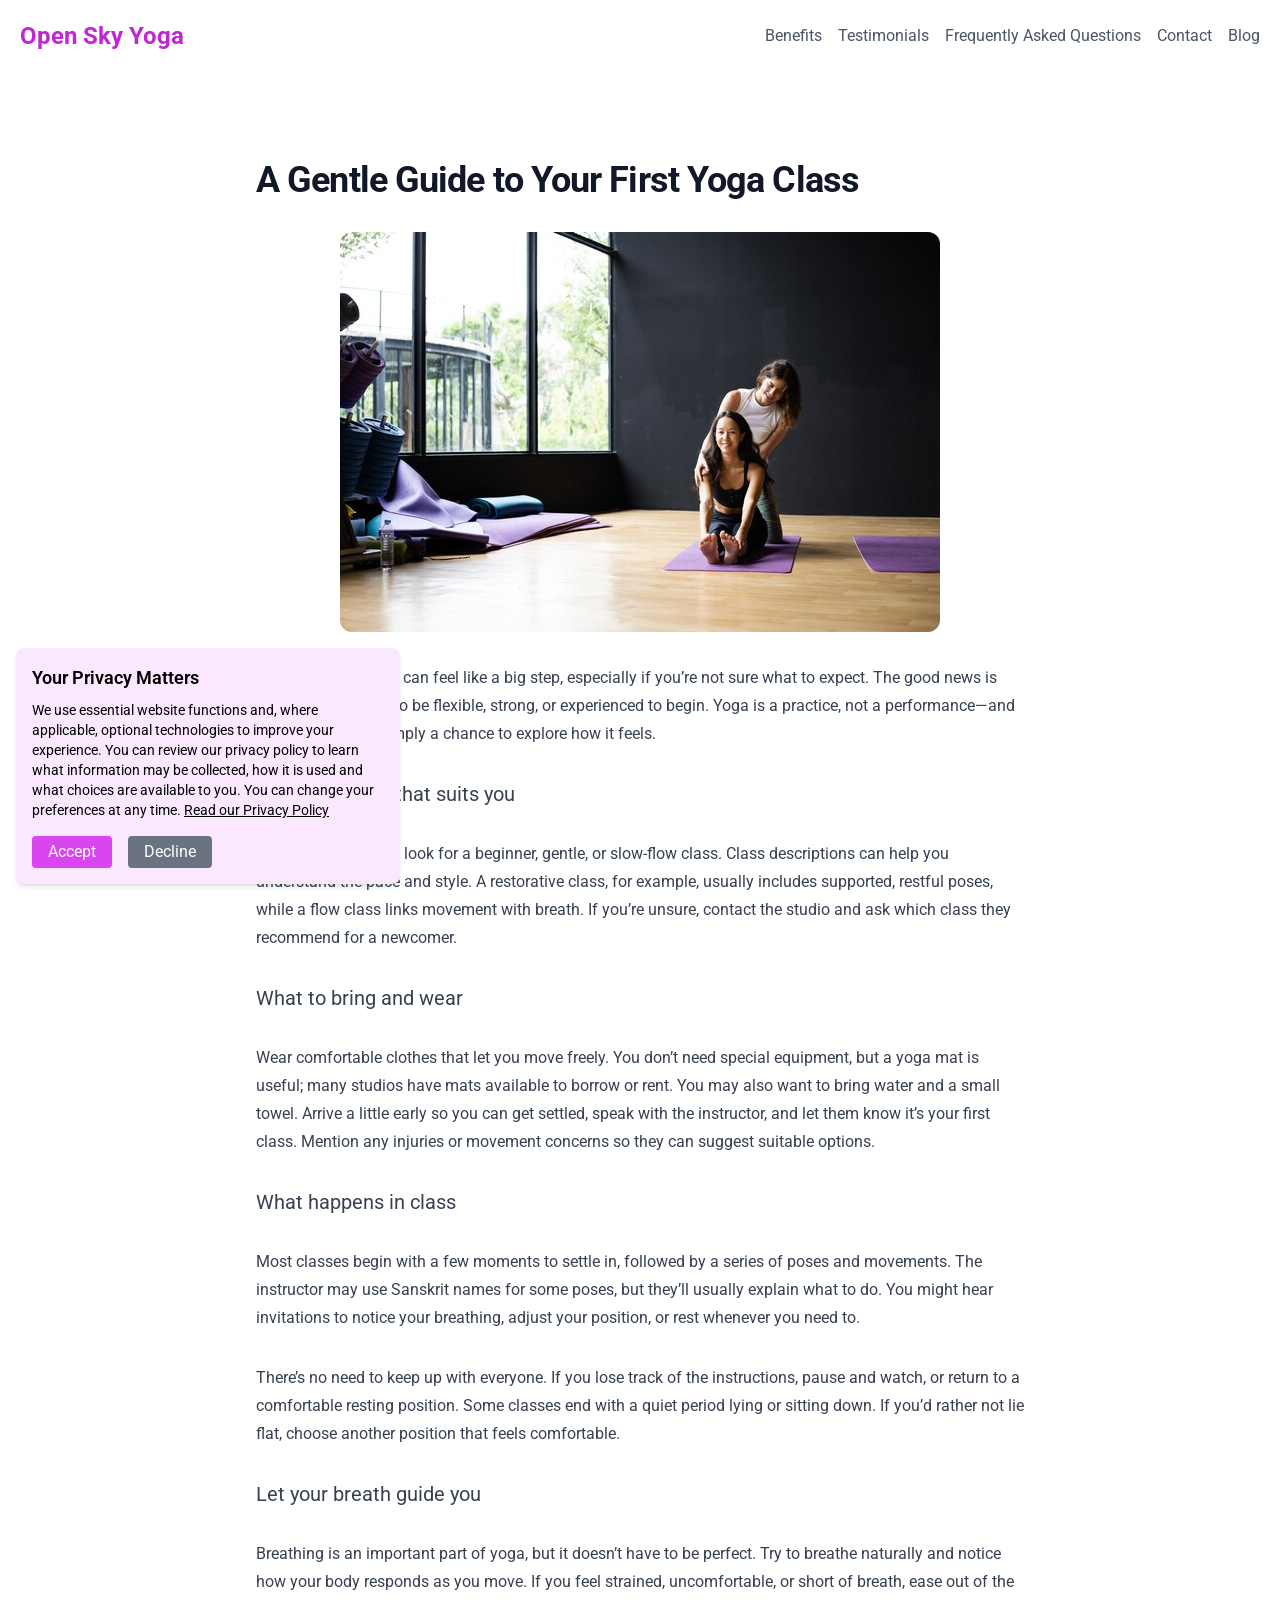
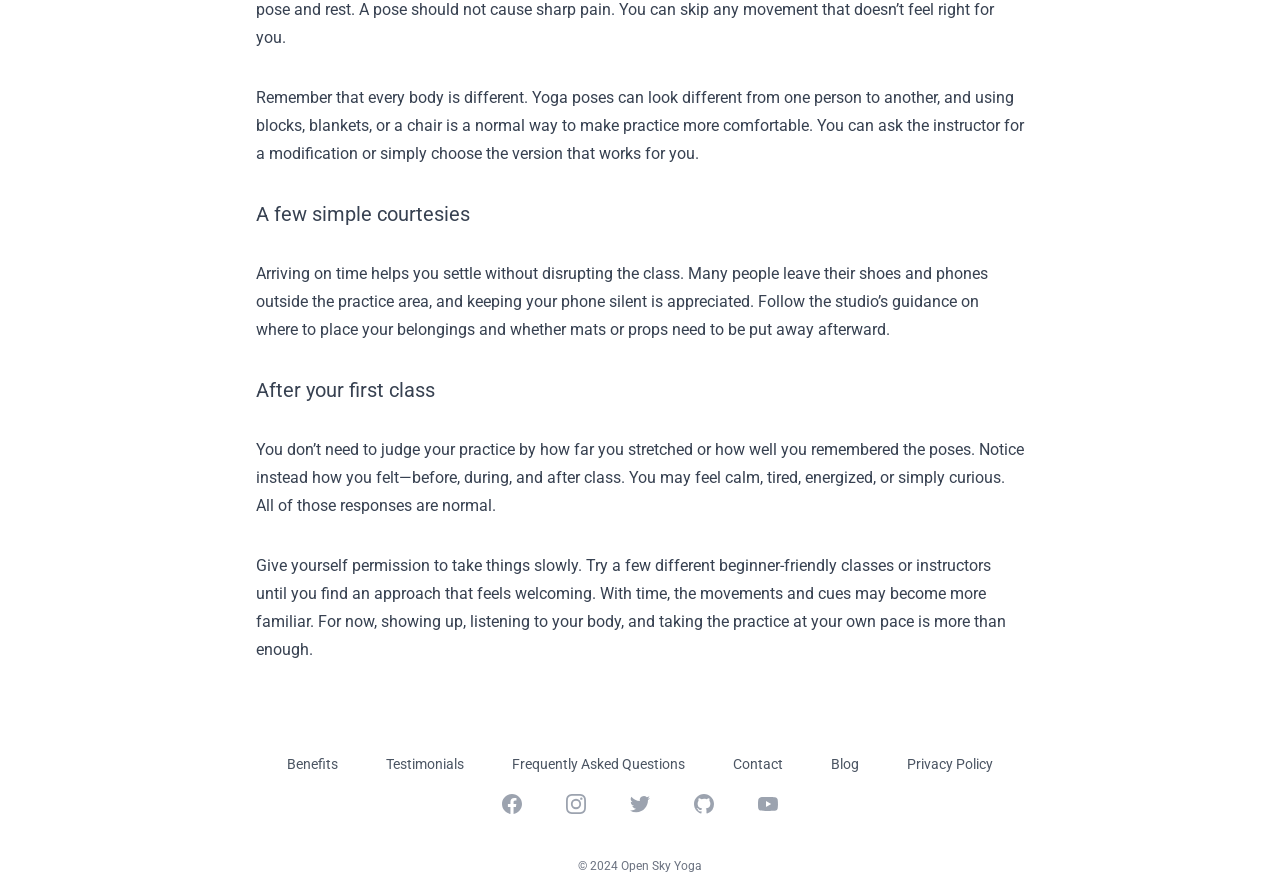
<file: a-gentle-guide-to-your-first-yoga-class.html>
<!doctype html>
<html lang="en" class="FullHeightElement" dir="ltr">
	<head>
		<link rel="preconnect" href="https://fonts.googleapis.com" />
		<link href="https://fonts.googleapis.com/css2?family=Roboto:wght@400;500;700&amp;display=swap" rel="stylesheet" />
		<link href="styles.css" rel="stylesheet" />
		<meta charset="utf-8" />
		<link rel="icon" type="image/x-icon" href="favicon.ico" />
		<title>Open Sky Yoga</title>
		<meta name="viewport" content="width=device-width,initial-scale=1" />
		<meta name="description" content="Open Sky Yoga is a welcoming yoga studio in England, offering thoughtful classes for people at different stages of their practice. Explore mindful movement, steady breathing and supportive guidance in a calm setting, with sessions designed to help you build strength, improve mobility and make space for everyday wellbeing." />
		<link rel="preconnect" href="https://fonts.gstatic.com" crossorigin="" />
		<style>
			body {
				font-family: "Roboto", sans-serif;
			}
		</style>
	</head>
	<body>
		<header class="BackgroundWhiteElement LargeShadowElement">
			<div class="ContainerElement HorizontalMarginAutoElement FlexContainerElement FlexWrapElement PaddingFiveElement FlexColumnElement MediumScreenFlexRowElement ItemsCenterAlignmentElement JustifyBetweenAlignmentElement">
				<a href="index.html" class="FlexContainerElement ItemsCenterAlignmentElement TextFuchsiaSixHundredElement FontBoldElement TextTwoXLElement">
					<span>Open Sky Yoga</span>
				</a>
				<nav class="HiddenElement MediumScreenFlexContainerElement FlexWrapElement ItemsCenterAlignmentElement HorizontalSpaceFourElement">
					<a href="index.html#feature" class="TextGraySixHundredElement FontNormalElement HoverTextFuchsiaSixHundredElement">Benefits</a>
					<a href="index.html#testimonials" class="TextGraySixHundredElement FontNormalElement HoverTextFuchsiaSixHundredElement">Testimonials</a>
					<a href="index.html#faq" class="TextGraySixHundredElement FontNormalElement HoverTextFuchsiaSixHundredElement">Frequently Asked Questions</a>
					<a href="contact.html" class="TextGraySixHundredElement FontNormalElement HoverTextFuchsiaSixHundredElement">Contact</a>
					<a href="blog.html" class="TextGraySixHundredElement FontNormalElement HoverTextFuchsiaSixHundredElement">Blog</a>
				</nav>
			</div>
			<div class="MediumScreenHiddenElement FlexContainerElement JustifyCenterAlignmentElement MarginTopFourElement HorizontalSpaceOneElement">
				<a href="index.html#feature" class="InlineBlockDisplayElement TextGraySixHundredElement HoverBackgroundFuchsiaOneHundredElement HoverTextFuchsiaSixHundredElement PaddingTwoElement MediumRoundedElement">Benefits</a>
				<a href="index.html#testimonials" class="InlineBlockDisplayElement TextGraySixHundredElement HoverBackgroundFuchsiaOneHundredElement HoverTextFuchsiaSixHundredElement PaddingTwoElement MediumRoundedElement">Testimonials</a>
				<a href="index.html#faq" class="InlineBlockDisplayElement TextGraySixHundredElement HoverBackgroundFuchsiaOneHundredElement HoverTextFuchsiaSixHundredElement PaddingTwoElement MediumRoundedElement">Frequently Asked Questions</a>
				<a href="contact.html" class="InlineBlockDisplayElement TextGraySixHundredElement HoverBackgroundFuchsiaOneHundredElement HoverTextFuchsiaSixHundredElement PaddingTwoElement MediumRoundedElement">Contact</a>
				<a href="blog.html" class="InlineBlockDisplayElement TextGraySixHundredElement HoverBackgroundFuchsiaOneHundredElement HoverTextFuchsiaSixHundredElement PaddingTwoElement MediumRoundedElement">Blog</a>
			</div>
		</header>
		<div id="rbmtwh6">
			<div class="BackgroundWhiteElement PaddingHorizontalSixElement PaddingVerticalTwentyElement LargeScreenPaddingHorizontalEightElement">
				<div class="HorizontalMarginAutoElement MaxWidthThreeXLElement TextBaseElement LeadingSevenElement TextGraySevenHundredElement">
					<h1 class="MarginTopTwoElement TextThreeXLElement FontBoldElement TrackingTightElement TextGrayNineHundredElement SmallScreenTextFourXLElement">A Gentle Guide to Your First Yoga Class</h1>
					<figure class="MarginTopEightElement">
						<img style="margin: 0 auto" class="AspectVideoElement ExtraLargeRoundedElement BackgroundGrayFiftyElement ObjectCoverElement" src="img/fcd2c5e9434157cc4b903474d8ca7c63.jpg" alt="" />
					</figure>
					<p class="MarginTopEightElement">Your first yoga class can feel like a big step, especially if you’re not sure what to expect. The good news is that you don’t need to be flexible, strong, or experienced to begin. Yoga is a practice, not a performance—and your first class is simply a chance to explore how it feels.</p>
					<h3 class="MarginTopEightElement TextXLElement">Choose a class that suits you</h3>
					<p class="MarginTopEightElement">If you have a choice, look for a beginner, gentle, or slow-flow class. Class descriptions can help you understand the pace and style. A restorative class, for example, usually includes supported, restful poses, while a flow class links movement with breath. If you’re unsure, contact the studio and ask which class they recommend for a newcomer.</p>
					<h3 class="MarginTopEightElement TextXLElement">What to bring and wear</h3>
					<p class="MarginTopEightElement">Wear comfortable clothes that let you move freely. You don’t need special equipment, but a yoga mat is useful; many studios have mats available to borrow or rent. You may also want to bring water and a small towel. Arrive a little early so you can get settled, speak with the instructor, and let them know it’s your first class. Mention any injuries or movement concerns so they can suggest suitable options.</p>
					<h3 class="MarginTopEightElement TextXLElement">What happens in class</h3>
					<p class="MarginTopEightElement">Most classes begin with a few moments to settle in, followed by a series of poses and movements. The instructor may use Sanskrit names for some poses, but they’ll usually explain what to do. You might hear invitations to notice your breathing, adjust your position, or rest whenever you need to.</p>
					<p class="MarginTopEightElement">There’s no need to keep up with everyone. If you lose track of the instructions, pause and watch, or return to a comfortable resting position. Some classes end with a quiet period lying or sitting down. If you’d rather not lie flat, choose another position that feels comfortable.</p>
					<h3 class="MarginTopEightElement TextXLElement">Let your breath guide you</h3>
					<p class="MarginTopEightElement">Breathing is an important part of yoga, but it doesn’t have to be perfect. Try to breathe naturally and notice how your body responds as you move. If you feel strained, uncomfortable, or short of breath, ease out of the pose and rest. A pose should not cause sharp pain. You can skip any movement that doesn’t feel right for you.</p>
					<p class="MarginTopEightElement">Remember that every body is different. Yoga poses can look different from one person to another, and using blocks, blankets, or a chair is a normal way to make practice more comfortable. You can ask the instructor for a modification or simply choose the version that works for you.</p>
					<h3 class="MarginTopEightElement TextXLElement">A few simple courtesies</h3>
					<p class="MarginTopEightElement">Arriving on time helps you settle without disrupting the class. Many people leave their shoes and phones outside the practice area, and keeping your phone silent is appreciated. Follow the studio’s guidance on where to place your belongings and whether mats or props need to be put away afterward.</p>
					<h3 class="MarginTopEightElement TextXLElement">After your first class</h3>
					<p class="MarginTopEightElement">You don’t need to judge your practice by how far you stretched or how well you remembered the poses. Notice instead how you felt—before, during, and after class. You may feel calm, tired, energized, or simply curious. All of those responses are normal.</p>
					<p class="MarginTopEightElement">Give yourself permission to take things slowly. Try a few different beginner-friendly classes or instructors until you find an approach that feels welcoming. With time, the movements and cues may become more familiar. For now, showing up, listening to your body, and taking the practice at your own pace is more than enough.</p>
				</div>
			</div>
		</div>
		<footer class="BackgroundWhiteElement">
			<div class="HorizontalMarginAutoElement MaxWidthSevenXLElement OverflowHiddenElement PaddingHorizontalSixElement PaddingVerticalTwoElement LargeScreenPaddingHorizontalEightElement">
				<nav class="NegativeMarginBottomSixElement TwoColumnsElement FlexContainerElement JustifyCenterAlignmentElement HorizontalSpaceTwelveElement" aria-label="Footer">
					<a href="index.html#feature" class="TextSmallElement LeadingSixElement TextGraySixHundredElement HoverTextGrayNineHundredElement">Benefits</a>
					<a href="index.html#testimonials" class="TextSmallElement LeadingSixElement TextGraySixHundredElement HoverTextGrayNineHundredElement">Testimonials</a>
					<a href="index.html#faq" class="TextSmallElement LeadingSixElement TextGraySixHundredElement HoverTextGrayNineHundredElement">Frequently Asked Questions</a>
					<a href="contact.html" class="TextSmallElement LeadingSixElement TextGraySixHundredElement HoverTextGrayNineHundredElement">Contact</a>
					<a href="blog.html" class="TextSmallElement LeadingSixElement TextGraySixHundredElement HoverTextGrayNineHundredElement">Blog</a>
					<a href="privacy_policy.html" class="TextSmallElement LeadingSixElement TextGraySixHundredElement HoverTextGrayNineHundredElement">Privacy Policy</a>
				</nav>
				<div class="MarginTopTenElement FlexContainerElement JustifyCenterAlignmentElement HorizontalSpaceTenElement">
					<div class="TextGrayFourHundredElement HoverTextGrayFiveHundredElement">
						<span class="ScreenReaderOnlyElement">Facebook</span>
						<svg class="HeightSixElement WidthSixElement" fill="currentColor" viewBox="0 0 24 24" aria-hidden="true">
							<path fill-rule="evenodd" d="M22 12c0-5.523-4.477-10-10-10S2 6.477 2 12c0 4.991 3.657 9.128 8.438 9.878v-6.987h-2.54V12h2.54V9.797c0-2.506 1.492-3.89 3.777-3.89 1.094 0 2.238.195 2.238.195v2.46h-1.26c-1.243 0-1.63.771-1.63 1.562V12h2.773l-.443 2.89h-2.33v6.988C18.343 21.128 22 16.991 22 12z" clip-rule="evenodd"></path>
						</svg>
					</div>
					<div class="TextGrayFourHundredElement HoverTextGrayFiveHundredElement">
						<span class="ScreenReaderOnlyElement">Instagram</span>
						<svg class="HeightSixElement WidthSixElement" fill="currentColor" viewBox="0 0 24 24" aria-hidden="true">
							<path
								fill-rule="evenodd"
								d="M12.315 2c2.43 0 2.784.013 3.808.06 1.064.049 1.791.218 2.427.465a4.902 4.902 0 011.772 1.153 4.902 4.902 0 011.153 1.772c.247.636.416 1.363.465 2.427.048 1.067.06 1.407.06 4.123v.08c0 2.643-.012 2.987-.06 4.043-.049 1.064-.218 1.791-.465 2.427a4.902 4.902 0 01-1.153 1.772 4.902 4.902 0 01-1.772 1.153c-.636.247-1.363.416-2.427.465-1.067.048-1.407.06-4.123.06h-.08c-2.643 0-2.987-.012-4.043-.06-1.064-.049-1.791-.218-2.427-.465a4.902 4.902 0 01-1.772-1.153 4.902 4.902 0 01-1.153-1.772c-.247-.636-.416-1.363-.465-2.427-.047-1.024-.06-1.379-.06-3.808v-.63c0-2.43.013-2.784.06-3.808.049-1.064.218-1.791.465-2.427a4.902 4.902 0 011.153-1.772A4.902 4.902 0 015.45 2.525c.636-.247 1.363-.416 2.427-.465C8.901 2.013 9.256 2 11.685 2h.63zm-.081 1.802h-.468c-2.456 0-2.784.011-3.807.058-.975.045-1.504.207-1.857.344-.467.182-.8.398-1.15.748-.35.35-.566.683-.748 1.15-.137.353-.3.882-.344 1.857-.047 1.023-.058 1.351-.058 3.807v.468c0 2.456.011 2.784.058 3.807.045.975.207 1.504.344 1.857.182.466.399.8.748 1.15.35.35.683.566 1.15.748.353.137.882.3 1.857.344 1.054.048 1.37.058 4.041.058h.08c2.597 0 2.917-.01 3.96-.058.976-.045 1.505-.207 1.858-.344.466-.182.8-.398 1.15-.748.35-.35.566-.683.748-1.15.137-.353.3-.882.344-1.857.048-1.055.058-1.37.058-4.041v-.08c0-2.597-.01-2.917-.058-3.96-.045-.976-.207-1.505-.344-1.858a3.097 3.097 0 00-.748-1.15 3.098 3.098 0 00-1.15-.748c-.353-.137-.882-.3-1.857-.344-1.023-.047-1.351-.058-3.807-.058zM12 6.865a5.135 5.135 0 110 10.27 5.135 5.135 0 010-10.27zm0 1.802a3.333 3.333 0 100 6.666 3.333 3.333 0 000-6.666zm5.338-3.205a1.2 1.2 0 110 2.4 1.2 1.2 0 010-2.4z"
								clip-rule="evenodd"
							></path>
						</svg>
					</div>
					<div class="TextGrayFourHundredElement HoverTextGrayFiveHundredElement">
						<span class="ScreenReaderOnlyElement">Twitter</span>
						<svg class="HeightSixElement WidthSixElement" fill="currentColor" viewBox="0 0 24 24" aria-hidden="true">
							<path d="M8.29 20.251c7.547 0 11.675-6.253 11.675-11.675 0-.178 0-.355-.012-.53A8.348 8.348 0 0022 5.92a8.19 8.19 0 01-2.357.646 4.118 4.118 0 001.804-2.27 8.224 8.224 0 01-2.605.996 4.107 4.107 0 00-6.993 3.743 11.65 11.65 0 01-8.457-4.287 4.106 4.106 0 001.27 5.477A4.072 4.072 0 012.8 9.713v.052a4.105 4.105 0 003.292 4.022 4.095 4.095 0 01-1.853.07 4.108 4.108 0 003.834 2.85A8.233 8.233 0 012 18.407a11.616 11.616 0 006.29 1.84"></path>
						</svg>
					</div>
					<div class="TextGrayFourHundredElement HoverTextGrayFiveHundredElement">
						<span class="ScreenReaderOnlyElement">GitHub</span>
						<svg class="HeightSixElement WidthSixElement" fill="currentColor" viewBox="0 0 24 24" aria-hidden="true">
							<path
								fill-rule="evenodd"
								d="M12 2C6.477 2 2 6.484 2 12.017c0 4.425 2.865 8.18 6.839 9.504.5.092.682-.217.682-.483 0-.237-.008-.868-.013-1.703-2.782.605-3.369-1.343-3.369-1.343-.454-1.158-1.11-1.466-1.11-1.466-.908-.62.069-.608.069-.608 1.003.07 1.531 1.032 1.531 1.032.892 1.53 2.341 1.088 2.91.832.092-.647.35-1.088.636-1.338-2.22-.253-4.555-1.113-4.555-4.951 0-1.093.39-1.988 1.029-2.688-.103-.253-.446-1.272.098-2.65 0 0 .84-.27 2.75 1.026A9.564 9.564 0 0112 6.844c.85.004 1.705.115 2.504.337 1.909-1.296 2.747-1.027 2.747-1.027.546 1.379.202 2.398.1 2.651.64.7 1.028 1.595 1.028 2.688 0 3.848-2.339 4.695-4.566 4.943.359.309.678.92.678 1.855 0 1.338-.012 2.419-.012 2.747 0 .268.18.58.688.482A10.019 10.019 0 0022 12.017C22 6.484 17.522 2 12 2z"
								clip-rule="evenodd"
							></path>
						</svg>
					</div>
					<div class="TextGrayFourHundredElement HoverTextGrayFiveHundredElement">
						<span class="ScreenReaderOnlyElement">YouTube</span>
						<svg class="HeightSixElement WidthSixElement" fill="currentColor" viewBox="0 0 24 24" aria-hidden="true">
							<path fill-rule="evenodd" d="M19.812 5.418c.861.23 1.538.907 1.768 1.768C21.998 8.746 22 12 22 12s0 3.255-.418 4.814a2.504 2.504 0 0 1-1.768 1.768c-1.56.419-7.814.419-7.814.419s-6.255 0-7.814-.419a2.505 2.505 0 0 1-1.768-1.768C2 15.255 2 12 2 12s0-3.255.417-4.814a2.507 2.507 0 0 1 1.768-1.768C5.744 5 11.998 5 11.998 5s6.255 0 7.814.418ZM15.194 12 10 15V9l5.194 3Z" clip-rule="evenodd"></path>
						</svg>
					</div>
				</div>
				<p class="MarginTopTenElement TextCenterAlignmentElement TextXSmallElement LeadingFiveElement TextGrayFiveHundredElement">© 2024 Open Sky Yoga</p>
			</div>
		</footer>
		<div id="aeizgh8" class="FixedPositionElement BottomZeroElement LeftZeroElement BackgroundFuchsiaOneHundredElement PaddingFourElement MediumShadowElement MarginFourElement LargeRoundedElement WidthNinetySixElement">
			<h2 class="TextLargeElement FontSemiBoldElement">Your Privacy Matters</h2>
			<p class="TextSmallElement MarginTopTwoElement">
				We use essential website functions and, where applicable, optional technologies to improve your experience. You can review our privacy policy to learn what information may be collected, how it is used and what choices are available to you. You can change your preferences at any time.
				<a class="UnderlineElement" href="privacy_policy.html">Read our Privacy Policy</a>
			</p>
			<div class="MarginTopFourElement FlexContainerElement GapFourElement JustifyStartAlignmentElement">
				<button onclick="document.getElementById('aeizgh8').style.display = 'none'" class="BackgroundFuchsiaFiveHundredElement TextWhiteElement PaddingHorizontalFourElement PaddingVerticalOneElement RoundedElement HoverBackgroundFuchsiaSevenHundredElement">Accept</button>
				<button onclick="document.getElementById('aeizgh8').style.display = 'none'" class="BackgroundGrayFiveHundredElement TextWhiteElement PaddingHorizontalFourElement PaddingVerticalOneElement RoundedElement HoverBackgroundGraySevenHundredElement">Decline</button>
			</div>
		</div>
	</body>
</html>
</file>
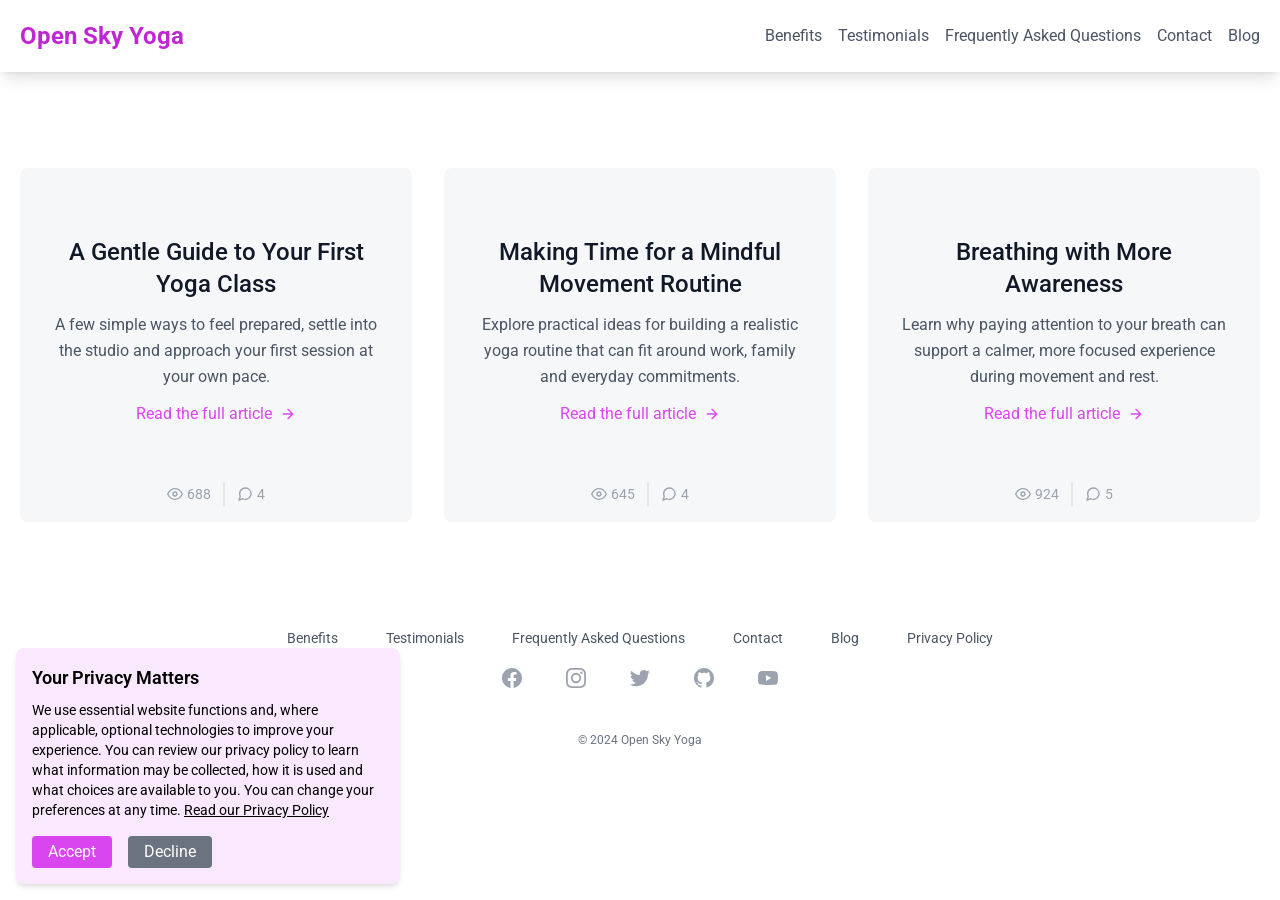
<file: blog.html>
<!doctype html>
<html lang="en" class="FullHeightElement" dir="ltr">
	<head>
		<link href="styles.css" rel="stylesheet" />
		<style>
			body {
				font-family: 'Roboto', sans-serif;
			}
		</style>
		<meta charset="utf-8" />
		<link rel="preconnect" href="https://fonts.gstatic.com" crossorigin="" />
		<meta name="description" content="Open Sky Yoga is a welcoming yoga studio in England, offering thoughtful classes for people at different stages of their practice. Explore mindful movement, steady breathing and supportive guidance in a calm setting, with sessions designed to help you build strength, improve mobility and make space for everyday wellbeing." />
		<meta name="viewport" content="width=device-width,initial-scale=1" />
		<link href="https://fonts.googleapis.com/css2?family=Roboto:wght@400;500;700&amp;display=swap" rel="stylesheet" />
		<link rel="icon" type="image/x-icon" href="favicon.ico" />
		<link rel="preconnect" href="https://fonts.googleapis.com" />
		<title>Open Sky Yoga</title>
	</head>
	<body>
		<header class="BackgroundWhiteElement LargeShadowElement">
			<div class="ContainerElement HorizontalMarginAutoElement FlexContainerElement FlexWrapElement PaddingFiveElement FlexColumnElement MediumScreenFlexRowElement ItemsCenterAlignmentElement JustifyBetweenAlignmentElement">
				<a href="index.html" class="FlexContainerElement ItemsCenterAlignmentElement TextFuchsiaSixHundredElement FontBoldElement TextTwoXLElement">
					<span>Open Sky Yoga</span>
				</a>
				<nav class="HiddenElement MediumScreenFlexContainerElement FlexWrapElement ItemsCenterAlignmentElement HorizontalSpaceFourElement">
					<a href="index.html#feature" class="TextGraySixHundredElement FontNormalElement HoverTextFuchsiaSixHundredElement">Benefits</a>
					<a href="index.html#testimonials" class="TextGraySixHundredElement FontNormalElement HoverTextFuchsiaSixHundredElement">Testimonials</a>
					<a href="index.html#faq" class="TextGraySixHundredElement FontNormalElement HoverTextFuchsiaSixHundredElement">Frequently Asked Questions</a>
					<a href="contact.html" class="TextGraySixHundredElement FontNormalElement HoverTextFuchsiaSixHundredElement">Contact</a>
					<a href="blog.html" class="TextGraySixHundredElement FontNormalElement HoverTextFuchsiaSixHundredElement">Blog</a>
				</nav>
			</div>
			<div class="MediumScreenHiddenElement FlexContainerElement JustifyCenterAlignmentElement MarginTopFourElement HorizontalSpaceOneElement">
				<a href="index.html#feature" class="InlineBlockDisplayElement TextGraySixHundredElement HoverBackgroundFuchsiaOneHundredElement HoverTextFuchsiaSixHundredElement PaddingTwoElement MediumRoundedElement">Benefits</a>
				<a href="index.html#testimonials" class="InlineBlockDisplayElement TextGraySixHundredElement HoverBackgroundFuchsiaOneHundredElement HoverTextFuchsiaSixHundredElement PaddingTwoElement MediumRoundedElement">Testimonials</a>
				<a href="index.html#faq" class="InlineBlockDisplayElement TextGraySixHundredElement HoverBackgroundFuchsiaOneHundredElement HoverTextFuchsiaSixHundredElement PaddingTwoElement MediumRoundedElement">Frequently Asked Questions</a>
				<a href="contact.html" class="InlineBlockDisplayElement TextGraySixHundredElement HoverBackgroundFuchsiaOneHundredElement HoverTextFuchsiaSixHundredElement PaddingTwoElement MediumRoundedElement">Contact</a>
				<a href="blog.html" class="InlineBlockDisplayElement TextGraySixHundredElement HoverBackgroundFuchsiaOneHundredElement HoverTextFuchsiaSixHundredElement PaddingTwoElement MediumRoundedElement">Blog</a>
			</div>
		</header>
		<section class="TextGraySixHundredElement body-font">
			<div class="ContainerElement PaddingHorizontalFiveElement PaddingVerticalTwentyFourElement HorizontalMarginAutoElement">
				<div class="FlexContainerElement FlexWrapElement NegativeMarginFourElement">
					<div class="PaddingFourElement LargeScreenWidthOneThirdElement">
						<div class="FullHeightElement BackgroundGrayOneHundredElement BackgroundOpacitySeventyFiveElement PaddingHorizontalEightElement PaddingTopSixteenElement PaddingBottomTwentyFourElement LargeRoundedElement OverflowHiddenElement TextCenterAlignmentElement RelativePositionElement">
							<h2 class="TrackingWidgestElement TextXSmallElement title-font FontMediumElement TextGrayFourHundredElement MarginBottomOneElement"></h2>
							<h1 class="title-font SmallScreenTextTwoXLElement TextXLElement FontMediumElement TextGrayNineHundredElement MarginBottomThreeElement">A Gentle Guide to Your First Yoga Class</h1>
							<p class="LeadingRelaxedElement MarginBottomThreeElement">A few simple ways to feel prepared, settle into the studio and approach your first session at your own pace.</p>
							<a href="a-gentle-guide-to-your-first-yoga-class.html" class="TextFuchsiaFiveHundredElement InlineFlexContainerElement ItemsCenterAlignmentElement MediumScreenMarginBottomTwoElement LargeScreenMarginBottomZeroElement">
								Read the full article
								<svg class="WidthFourElement HeightFourElement MarginLeftTwoElement" viewBox="0 0 24 24" stroke="currentColor" stroke-width="2" fill="none" stroke-linecap="round" stroke-linejoin="round">
									<path d="M5 12h14"></path>
									<path d="M12 5l7 7-7 7"></path>
								</svg>
							</a>
							<div class="TextCenterAlignmentElement MarginTopTwoElement LeadingNoneElement FlexContainerElement JustifyCenterAlignmentElement AbsolutePositionElement BottomZeroElement LeftZeroElement FullWidthElement PaddingVerticalFourElement">
								<span class="TextGrayFourHundredElement MarginRightThreeElement InlineFlexContainerElement ItemsCenterAlignmentElement LeadingNoneElement TextSmallElement PaddingRightThreeElement PaddingVerticalOneElement RightBorderTwoElement BorderGrayTwoHundredElement">
									<svg class="WidthFourElement HeightFourElement MarginRightOneElement" stroke="currentColor" stroke-width="2" fill="none" stroke-linecap="round" stroke-linejoin="round" viewBox="0 0 24 24">
										<path d="M1 12s4-8 11-8 11 8 11 8-4 8-11 8-11-8-11-8z"></path>
										<circle cx="12" cy="12" r="3"></circle>
									</svg>
									688
								</span>
								<span class="TextGrayFourHundredElement InlineFlexContainerElement ItemsCenterAlignmentElement LeadingNoneElement TextSmallElement">
									<svg class="WidthFourElement HeightFourElement MarginRightOneElement" stroke="currentColor" stroke-width="2" fill="none" stroke-linecap="round" stroke-linejoin="round" viewBox="0 0 24 24">
										<path d="M21 11.5a8.38 8.38 0 01-.9 3.8 8.5 8.5 0 01-7.6 4.7 8.38 8.38 0 01-3.8-.9L3 21l1.9-5.7a8.38 8.38 0 01-.9-3.8 8.5 8.5 0 014.7-7.6 8.38 8.38 0 013.8-.9h.5a8.48 8.48 0 018 8v.5z"></path>
									</svg>
									4
								</span>
							</div>
						</div>
					</div>
					<div class="PaddingFourElement LargeScreenWidthOneThirdElement">
						<div class="FullHeightElement BackgroundGrayOneHundredElement BackgroundOpacitySeventyFiveElement PaddingHorizontalEightElement PaddingTopSixteenElement PaddingBottomTwentyFourElement LargeRoundedElement OverflowHiddenElement TextCenterAlignmentElement RelativePositionElement">
							<h2 class="TrackingWidgestElement TextXSmallElement title-font FontMediumElement TextGrayFourHundredElement MarginBottomOneElement"></h2>
							<h1 class="title-font SmallScreenTextTwoXLElement TextXLElement FontMediumElement TextGrayNineHundredElement MarginBottomThreeElement">Making Time for a Mindful Movement Routine</h1>
							<p class="LeadingRelaxedElement MarginBottomThreeElement">Explore practical ideas for building a realistic yoga routine that can fit around work, family and everyday commitments.</p>
							<a href="making-time-for-a-mindful-movement-routine.html" class="TextFuchsiaFiveHundredElement InlineFlexContainerElement ItemsCenterAlignmentElement MediumScreenMarginBottomTwoElement LargeScreenMarginBottomZeroElement">
								Read the full article
								<svg class="WidthFourElement HeightFourElement MarginLeftTwoElement" viewBox="0 0 24 24" stroke="currentColor" stroke-width="2" fill="none" stroke-linecap="round" stroke-linejoin="round">
									<path d="M5 12h14"></path>
									<path d="M12 5l7 7-7 7"></path>
								</svg>
							</a>
							<div class="TextCenterAlignmentElement MarginTopTwoElement LeadingNoneElement FlexContainerElement JustifyCenterAlignmentElement AbsolutePositionElement BottomZeroElement LeftZeroElement FullWidthElement PaddingVerticalFourElement">
								<span class="TextGrayFourHundredElement MarginRightThreeElement InlineFlexContainerElement ItemsCenterAlignmentElement LeadingNoneElement TextSmallElement PaddingRightThreeElement PaddingVerticalOneElement RightBorderTwoElement BorderGrayTwoHundredElement">
									<svg class="WidthFourElement HeightFourElement MarginRightOneElement" stroke="currentColor" stroke-width="2" fill="none" stroke-linecap="round" stroke-linejoin="round" viewBox="0 0 24 24">
										<path d="M1 12s4-8 11-8 11 8 11 8-4 8-11 8-11-8-11-8z"></path>
										<circle cx="12" cy="12" r="3"></circle>
									</svg>
									645
								</span>
								<span class="TextGrayFourHundredElement InlineFlexContainerElement ItemsCenterAlignmentElement LeadingNoneElement TextSmallElement">
									<svg class="WidthFourElement HeightFourElement MarginRightOneElement" stroke="currentColor" stroke-width="2" fill="none" stroke-linecap="round" stroke-linejoin="round" viewBox="0 0 24 24">
										<path d="M21 11.5a8.38 8.38 0 01-.9 3.8 8.5 8.5 0 01-7.6 4.7 8.38 8.38 0 01-3.8-.9L3 21l1.9-5.7a8.38 8.38 0 01-.9-3.8 8.5 8.5 0 014.7-7.6 8.38 8.38 0 013.8-.9h.5a8.48 8.48 0 018 8v.5z"></path>
									</svg>
									4
								</span>
							</div>
						</div>
					</div>
					<div class="PaddingFourElement LargeScreenWidthOneThirdElement">
						<div class="FullHeightElement BackgroundGrayOneHundredElement BackgroundOpacitySeventyFiveElement PaddingHorizontalEightElement PaddingTopSixteenElement PaddingBottomTwentyFourElement LargeRoundedElement OverflowHiddenElement TextCenterAlignmentElement RelativePositionElement">
							<h2 class="TrackingWidgestElement TextXSmallElement title-font FontMediumElement TextGrayFourHundredElement MarginBottomOneElement"></h2>
							<h1 class="title-font SmallScreenTextTwoXLElement TextXLElement FontMediumElement TextGrayNineHundredElement MarginBottomThreeElement">Breathing with More Awareness</h1>
							<p class="LeadingRelaxedElement MarginBottomThreeElement">Learn why paying attention to your breath can support a calmer, more focused experience during movement and rest.</p>
							<a href="breathing-with-more-awareness.html" class="TextFuchsiaFiveHundredElement InlineFlexContainerElement ItemsCenterAlignmentElement MediumScreenMarginBottomTwoElement LargeScreenMarginBottomZeroElement">
								Read the full article
								<svg class="WidthFourElement HeightFourElement MarginLeftTwoElement" viewBox="0 0 24 24" stroke="currentColor" stroke-width="2" fill="none" stroke-linecap="round" stroke-linejoin="round">
									<path d="M5 12h14"></path>
									<path d="M12 5l7 7-7 7"></path>
								</svg>
							</a>
							<div class="TextCenterAlignmentElement MarginTopTwoElement LeadingNoneElement FlexContainerElement JustifyCenterAlignmentElement AbsolutePositionElement BottomZeroElement LeftZeroElement FullWidthElement PaddingVerticalFourElement">
								<span class="TextGrayFourHundredElement MarginRightThreeElement InlineFlexContainerElement ItemsCenterAlignmentElement LeadingNoneElement TextSmallElement PaddingRightThreeElement PaddingVerticalOneElement RightBorderTwoElement BorderGrayTwoHundredElement">
									<svg class="WidthFourElement HeightFourElement MarginRightOneElement" stroke="currentColor" stroke-width="2" fill="none" stroke-linecap="round" stroke-linejoin="round" viewBox="0 0 24 24">
										<path d="M1 12s4-8 11-8 11 8 11 8-4 8-11 8-11-8-11-8z"></path>
										<circle cx="12" cy="12" r="3"></circle>
									</svg>
									924
								</span>
								<span class="TextGrayFourHundredElement InlineFlexContainerElement ItemsCenterAlignmentElement LeadingNoneElement TextSmallElement">
									<svg class="WidthFourElement HeightFourElement MarginRightOneElement" stroke="currentColor" stroke-width="2" fill="none" stroke-linecap="round" stroke-linejoin="round" viewBox="0 0 24 24">
										<path d="M21 11.5a8.38 8.38 0 01-.9 3.8 8.5 8.5 0 01-7.6 4.7 8.38 8.38 0 01-3.8-.9L3 21l1.9-5.7a8.38 8.38 0 01-.9-3.8 8.5 8.5 0 014.7-7.6 8.38 8.38 0 013.8-.9h.5a8.48 8.48 0 018 8v.5z"></path>
									</svg>
									5
								</span>
							</div>
						</div>
					</div>
				</div>
			</div>
		</section>
		<footer class="BackgroundWhiteElement">
			<div class="HorizontalMarginAutoElement MaxWidthSevenXLElement OverflowHiddenElement PaddingHorizontalSixElement PaddingVerticalTwoElement LargeScreenPaddingHorizontalEightElement">
				<nav class="NegativeMarginBottomSixElement TwoColumnsElement FlexContainerElement JustifyCenterAlignmentElement HorizontalSpaceTwelveElement" aria-label="Footer">
					<a href="index.html#feature" class="TextSmallElement LeadingSixElement TextGraySixHundredElement HoverTextGrayNineHundredElement">Benefits</a>
					<a href="index.html#testimonials" class="TextSmallElement LeadingSixElement TextGraySixHundredElement HoverTextGrayNineHundredElement">Testimonials</a>
					<a href="index.html#faq" class="TextSmallElement LeadingSixElement TextGraySixHundredElement HoverTextGrayNineHundredElement">Frequently Asked Questions</a>
					<a href="contact.html" class="TextSmallElement LeadingSixElement TextGraySixHundredElement HoverTextGrayNineHundredElement">Contact</a>
					<a href="blog.html" class="TextSmallElement LeadingSixElement TextGraySixHundredElement HoverTextGrayNineHundredElement">Blog</a>
					<a href="privacy_policy.html" class="TextSmallElement LeadingSixElement TextGraySixHundredElement HoverTextGrayNineHundredElement">Privacy Policy</a>
				</nav>
				<div class="MarginTopTenElement FlexContainerElement JustifyCenterAlignmentElement HorizontalSpaceTenElement">
					<div class="TextGrayFourHundredElement HoverTextGrayFiveHundredElement">
						<span class="ScreenReaderOnlyElement">Facebook</span>
						<svg class="HeightSixElement WidthSixElement" fill="currentColor" viewBox="0 0 24 24" aria-hidden="true">
							<path fill-rule="evenodd" d="M22 12c0-5.523-4.477-10-10-10S2 6.477 2 12c0 4.991 3.657 9.128 8.438 9.878v-6.987h-2.54V12h2.54V9.797c0-2.506 1.492-3.89 3.777-3.89 1.094 0 2.238.195 2.238.195v2.46h-1.26c-1.243 0-1.63.771-1.63 1.562V12h2.773l-.443 2.89h-2.33v6.988C18.343 21.128 22 16.991 22 12z" clip-rule="evenodd"></path>
						</svg>
					</div>
					<div class="TextGrayFourHundredElement HoverTextGrayFiveHundredElement">
						<span class="ScreenReaderOnlyElement">Instagram</span>
						<svg class="HeightSixElement WidthSixElement" fill="currentColor" viewBox="0 0 24 24" aria-hidden="true">
							<path
								fill-rule="evenodd"
								d="M12.315 2c2.43 0 2.784.013 3.808.06 1.064.049 1.791.218 2.427.465a4.902 4.902 0 011.772 1.153 4.902 4.902 0 011.153 1.772c.247.636.416 1.363.465 2.427.048 1.067.06 1.407.06 4.123v.08c0 2.643-.012 2.987-.06 4.043-.049 1.064-.218 1.791-.465 2.427a4.902 4.902 0 01-1.153 1.772 4.902 4.902 0 01-1.772 1.153c-.636.247-1.363.416-2.427.465-1.067.048-1.407.06-4.123.06h-.08c-2.643 0-2.987-.012-4.043-.06-1.064-.049-1.791-.218-2.427-.465a4.902 4.902 0 01-1.772-1.153 4.902 4.902 0 01-1.153-1.772c-.247-.636-.416-1.363-.465-2.427-.047-1.024-.06-1.379-.06-3.808v-.63c0-2.43.013-2.784.06-3.808.049-1.064.218-1.791.465-2.427a4.902 4.902 0 011.153-1.772A4.902 4.902 0 015.45 2.525c.636-.247 1.363-.416 2.427-.465C8.901 2.013 9.256 2 11.685 2h.63zm-.081 1.802h-.468c-2.456 0-2.784.011-3.807.058-.975.045-1.504.207-1.857.344-.467.182-.8.398-1.15.748-.35.35-.566.683-.748 1.15-.137.353-.3.882-.344 1.857-.047 1.023-.058 1.351-.058 3.807v.468c0 2.456.011 2.784.058 3.807.045.975.207 1.504.344 1.857.182.466.399.8.748 1.15.35.35.683.566 1.15.748.353.137.882.3 1.857.344 1.054.048 1.37.058 4.041.058h.08c2.597 0 2.917-.01 3.96-.058.976-.045 1.505-.207 1.858-.344.466-.182.8-.398 1.15-.748.35-.35.566-.683.748-1.15.137-.353.3-.882.344-1.857.048-1.055.058-1.37.058-4.041v-.08c0-2.597-.01-2.917-.058-3.96-.045-.976-.207-1.505-.344-1.858a3.097 3.097 0 00-.748-1.15 3.098 3.098 0 00-1.15-.748c-.353-.137-.882-.3-1.857-.344-1.023-.047-1.351-.058-3.807-.058zM12 6.865a5.135 5.135 0 110 10.27 5.135 5.135 0 010-10.27zm0 1.802a3.333 3.333 0 100 6.666 3.333 3.333 0 000-6.666zm5.338-3.205a1.2 1.2 0 110 2.4 1.2 1.2 0 010-2.4z"
								clip-rule="evenodd"
							></path>
						</svg>
					</div>
					<div class="TextGrayFourHundredElement HoverTextGrayFiveHundredElement">
						<span class="ScreenReaderOnlyElement">Twitter</span>
						<svg class="HeightSixElement WidthSixElement" fill="currentColor" viewBox="0 0 24 24" aria-hidden="true">
							<path d="M8.29 20.251c7.547 0 11.675-6.253 11.675-11.675 0-.178 0-.355-.012-.53A8.348 8.348 0 0022 5.92a8.19 8.19 0 01-2.357.646 4.118 4.118 0 001.804-2.27 8.224 8.224 0 01-2.605.996 4.107 4.107 0 00-6.993 3.743 11.65 11.65 0 01-8.457-4.287 4.106 4.106 0 001.27 5.477A4.072 4.072 0 012.8 9.713v.052a4.105 4.105 0 003.292 4.022 4.095 4.095 0 01-1.853.07 4.108 4.108 0 003.834 2.85A8.233 8.233 0 012 18.407a11.616 11.616 0 006.29 1.84"></path>
						</svg>
					</div>
					<div class="TextGrayFourHundredElement HoverTextGrayFiveHundredElement">
						<span class="ScreenReaderOnlyElement">GitHub</span>
						<svg class="HeightSixElement WidthSixElement" fill="currentColor" viewBox="0 0 24 24" aria-hidden="true">
							<path
								fill-rule="evenodd"
								d="M12 2C6.477 2 2 6.484 2 12.017c0 4.425 2.865 8.18 6.839 9.504.5.092.682-.217.682-.483 0-.237-.008-.868-.013-1.703-2.782.605-3.369-1.343-3.369-1.343-.454-1.158-1.11-1.466-1.11-1.466-.908-.62.069-.608.069-.608 1.003.07 1.531 1.032 1.531 1.032.892 1.53 2.341 1.088 2.91.832.092-.647.35-1.088.636-1.338-2.22-.253-4.555-1.113-4.555-4.951 0-1.093.39-1.988 1.029-2.688-.103-.253-.446-1.272.098-2.65 0 0 .84-.27 2.75 1.026A9.564 9.564 0 0112 6.844c.85.004 1.705.115 2.504.337 1.909-1.296 2.747-1.027 2.747-1.027.546 1.379.202 2.398.1 2.651.64.7 1.028 1.595 1.028 2.688 0 3.848-2.339 4.695-4.566 4.943.359.309.678.92.678 1.855 0 1.338-.012 2.419-.012 2.747 0 .268.18.58.688.482A10.019 10.019 0 0022 12.017C22 6.484 17.522 2 12 2z"
								clip-rule="evenodd"
							></path>
						</svg>
					</div>
					<div class="TextGrayFourHundredElement HoverTextGrayFiveHundredElement">
						<span class="ScreenReaderOnlyElement">YouTube</span>
						<svg class="HeightSixElement WidthSixElement" fill="currentColor" viewBox="0 0 24 24" aria-hidden="true">
							<path fill-rule="evenodd" d="M19.812 5.418c.861.23 1.538.907 1.768 1.768C21.998 8.746 22 12 22 12s0 3.255-.418 4.814a2.504 2.504 0 0 1-1.768 1.768c-1.56.419-7.814.419-7.814.419s-6.255 0-7.814-.419a2.505 2.505 0 0 1-1.768-1.768C2 15.255 2 12 2 12s0-3.255.417-4.814a2.507 2.507 0 0 1 1.768-1.768C5.744 5 11.998 5 11.998 5s6.255 0 7.814.418ZM15.194 12 10 15V9l5.194 3Z" clip-rule="evenodd"></path>
						</svg>
					</div>
				</div>
				<p class="MarginTopTenElement TextCenterAlignmentElement TextXSmallElement LeadingFiveElement TextGrayFiveHundredElement">© 2024 Open Sky Yoga</p>
			</div>
		</footer>
		<div id="aeizgh8" class="FixedPositionElement BottomZeroElement LeftZeroElement BackgroundFuchsiaOneHundredElement PaddingFourElement MediumShadowElement MarginFourElement LargeRoundedElement WidthNinetySixElement">
			<h2 class="TextLargeElement FontSemiBoldElement">Your Privacy Matters</h2>
			<p class="TextSmallElement MarginTopTwoElement">
				We use essential website functions and, where applicable, optional technologies to improve your experience. You can review our privacy policy to learn what information may be collected, how it is used and what choices are available to you. You can change your preferences at any time.
				<a class="UnderlineElement" href="privacy_policy.html">Read our Privacy Policy</a>
			</p>
			<div class="MarginTopFourElement FlexContainerElement GapFourElement JustifyStartAlignmentElement">
				<button onclick="document.getElementById('aeizgh8').style.display = 'none'" class="BackgroundFuchsiaFiveHundredElement TextWhiteElement PaddingHorizontalFourElement PaddingVerticalOneElement RoundedElement HoverBackgroundFuchsiaSevenHundredElement">Accept</button>
				<button onclick="document.getElementById('aeizgh8').style.display = 'none'" class="BackgroundGrayFiveHundredElement TextWhiteElement PaddingHorizontalFourElement PaddingVerticalOneElement RoundedElement HoverBackgroundGraySevenHundredElement">Decline</button>
			</div>
		</div>
	</body>
</html>
</file>
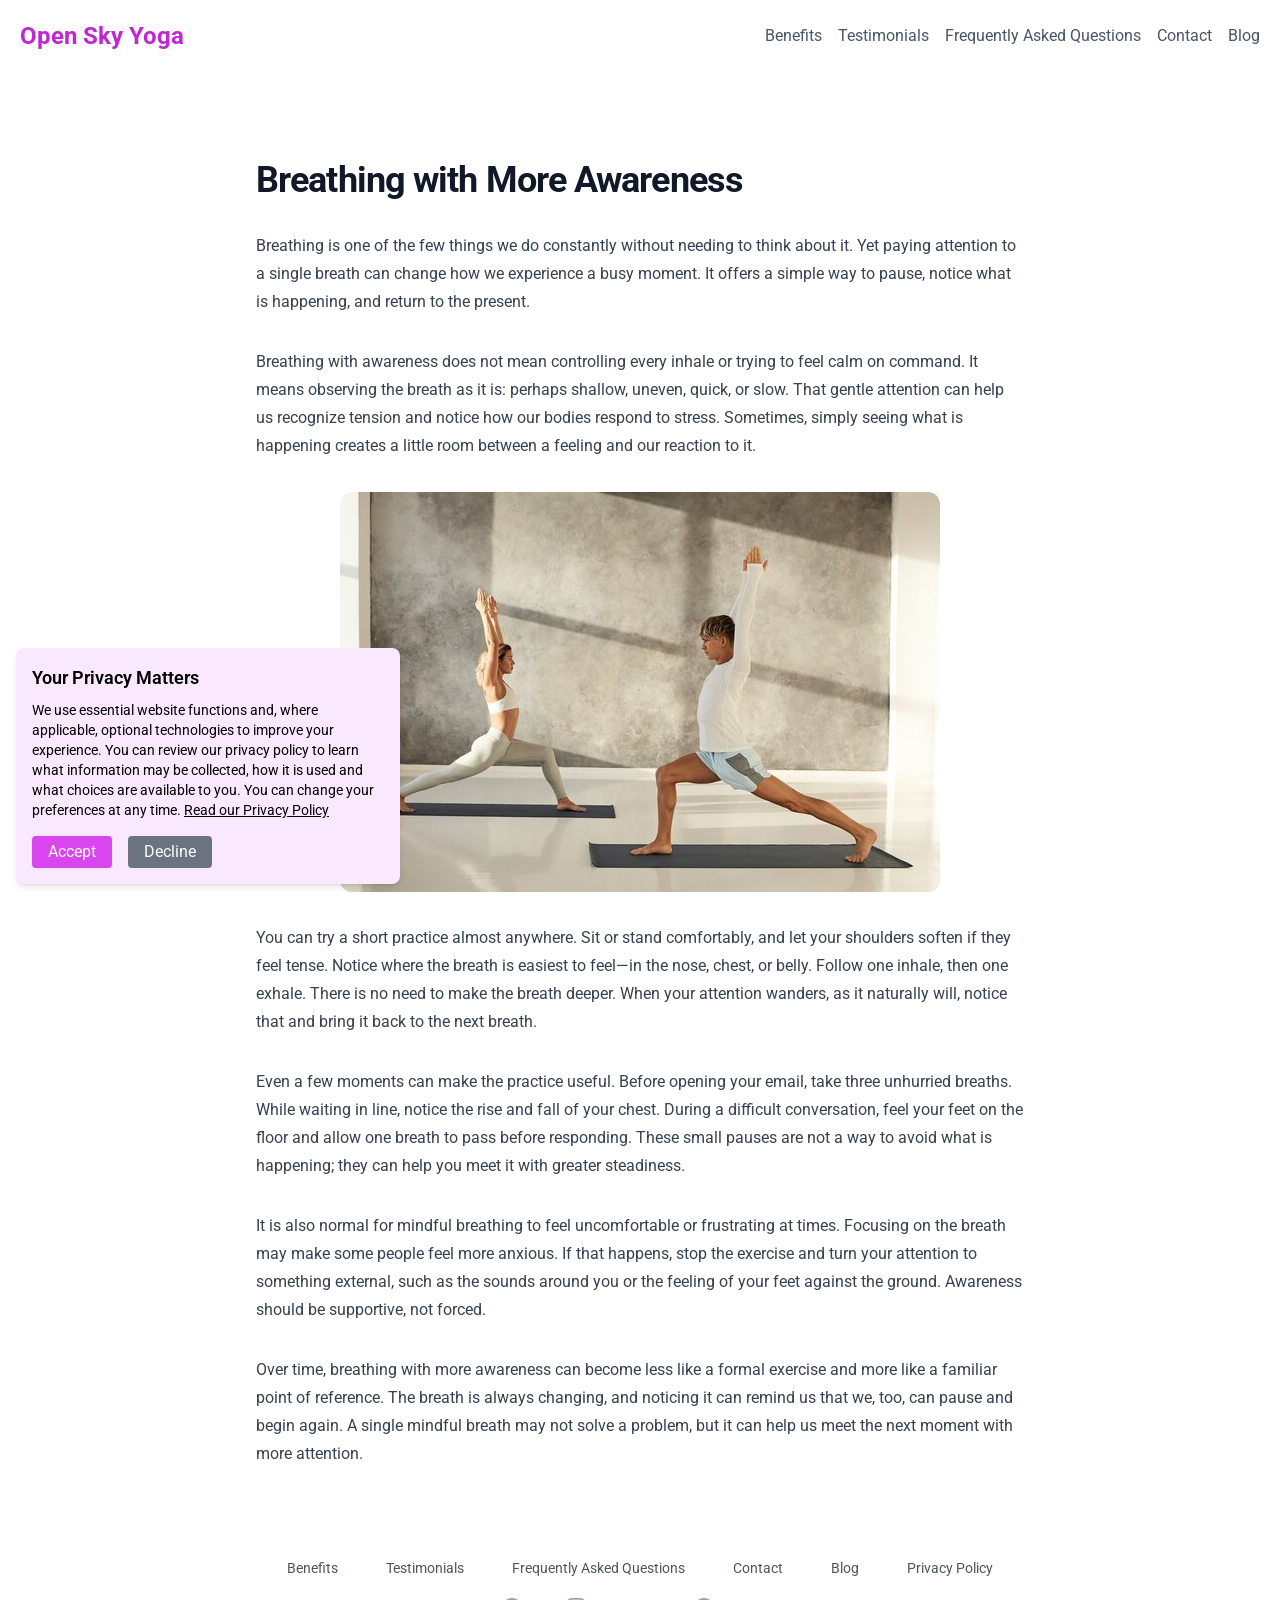
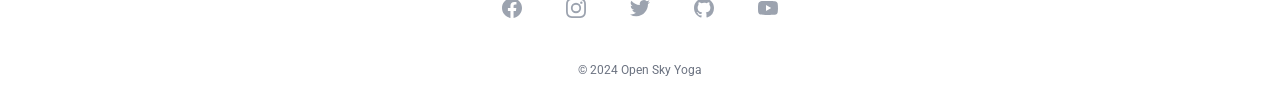
<file: breathing-with-more-awareness.html>
<!doctype html>
<html lang="en" class="FullHeightElement" dir="ltr">
   <head>
      <link rel="preconnect" href="https://fonts.gstatic.com" crossorigin="" />
      <link rel="preconnect" href="https://fonts.googleapis.com" />
      <meta name="viewport" content="width=device-width,initial-scale=1" />
      <meta name="description" content="Open Sky Yoga is a welcoming yoga studio in England, offering thoughtful classes for people at different stages of their practice. Explore mindful movement, steady breathing and supportive guidance in a calm setting, with sessions designed to help you build strength, improve mobility and make space for everyday wellbeing." />
      <style>
         body {
            font-family: "Roboto", sans-serif;
         }
      </style>
      <meta charset="utf-8" />
      <link href="styles.css" rel="stylesheet" />
      <link href="https://fonts.googleapis.com/css2?family=Roboto:wght@400;500;700&amp;display=swap" rel="stylesheet" />
      <title>Open Sky Yoga</title>
      <link rel="icon" type="image/x-icon" href="favicon.ico" />
   </head>
   <body>
      <header class="BackgroundWhiteElement LargeShadowElement">
         <div class="ContainerElement HorizontalMarginAutoElement FlexContainerElement FlexWrapElement PaddingFiveElement FlexColumnElement MediumScreenFlexRowElement ItemsCenterAlignmentElement JustifyBetweenAlignmentElement">
            <a href="index.html" class="FlexContainerElement ItemsCenterAlignmentElement TextFuchsiaSixHundredElement FontBoldElement TextTwoXLElement">
               <span>Open Sky Yoga</span>
            </a>
            <nav class="HiddenElement MediumScreenFlexContainerElement FlexWrapElement ItemsCenterAlignmentElement HorizontalSpaceFourElement">
               <a href="index.html#feature" class="TextGraySixHundredElement FontNormalElement HoverTextFuchsiaSixHundredElement">Benefits</a>
               <a href="index.html#testimonials" class="TextGraySixHundredElement FontNormalElement HoverTextFuchsiaSixHundredElement">Testimonials</a>
               <a href="index.html#faq" class="TextGraySixHundredElement FontNormalElement HoverTextFuchsiaSixHundredElement">Frequently Asked Questions</a>
               <a href="contact.html" class="TextGraySixHundredElement FontNormalElement HoverTextFuchsiaSixHundredElement">Contact</a>
               <a href="blog.html" class="TextGraySixHundredElement FontNormalElement HoverTextFuchsiaSixHundredElement">Blog</a>
            </nav>
         </div>
         <div class="MediumScreenHiddenElement FlexContainerElement JustifyCenterAlignmentElement MarginTopFourElement HorizontalSpaceOneElement">
            <a href="index.html#feature" class="InlineBlockDisplayElement TextGraySixHundredElement HoverBackgroundFuchsiaOneHundredElement HoverTextFuchsiaSixHundredElement PaddingTwoElement MediumRoundedElement">Benefits</a>
            <a href="index.html#testimonials" class="InlineBlockDisplayElement TextGraySixHundredElement HoverBackgroundFuchsiaOneHundredElement HoverTextFuchsiaSixHundredElement PaddingTwoElement MediumRoundedElement">Testimonials</a>
            <a href="index.html#faq" class="InlineBlockDisplayElement TextGraySixHundredElement HoverBackgroundFuchsiaOneHundredElement HoverTextFuchsiaSixHundredElement PaddingTwoElement MediumRoundedElement">Frequently Asked Questions</a>
            <a href="contact.html" class="InlineBlockDisplayElement TextGraySixHundredElement HoverBackgroundFuchsiaOneHundredElement HoverTextFuchsiaSixHundredElement PaddingTwoElement MediumRoundedElement">Contact</a>
            <a href="blog.html" class="InlineBlockDisplayElement TextGraySixHundredElement HoverBackgroundFuchsiaOneHundredElement HoverTextFuchsiaSixHundredElement PaddingTwoElement MediumRoundedElement">Blog</a>
         </div>
      </header>
      <div id="rbmtwh6">
         <div class="BackgroundWhiteElement PaddingHorizontalSixElement PaddingVerticalTwentyElement LargeScreenPaddingHorizontalEightElement">
            <div class="HorizontalMarginAutoElement MaxWidthThreeXLElement TextBaseElement LeadingSevenElement TextGraySevenHundredElement">
               <h1 class="MarginTopTwoElement TextThreeXLElement FontBoldElement TrackingTightElement TextGrayNineHundredElement SmallScreenTextFourXLElement">Breathing with More Awareness</h1>
               <p class="MarginTopEightElement">Breathing is one of the few things we do constantly without needing to think about it. Yet paying attention to a single breath can change how we experience a busy moment. It offers a simple way to pause, notice what is happening, and return to the present.</p>
               <p class="MarginTopEightElement">Breathing with awareness does not mean controlling every inhale or trying to feel calm on command. It means observing the breath as it is: perhaps shallow, uneven, quick, or slow. That gentle attention can help us recognize tension and notice how our bodies respond to stress. Sometimes, simply seeing what is happening creates a little room between a feeling and our reaction to it.</p>
               <figure class="MarginTopEightElement">
                  <img style="margin: 0 auto" class="AspectVideoElement ExtraLargeRoundedElement BackgroundGrayFiftyElement ObjectCoverElement" src="img/a6bfc208cce33f608b79ad5f035fdc08.jpg" alt="" />
               </figure>
               <p class="MarginTopEightElement">You can try a short practice almost anywhere. Sit or stand comfortably, and let your shoulders soften if they feel tense. Notice where the breath is easiest to feel—in the nose, chest, or belly. Follow one inhale, then one exhale. There is no need to make the breath deeper. When your attention wanders, as it naturally will, notice that and bring it back to the next breath.</p>
               <p class="MarginTopEightElement">Even a few moments can make the practice useful. Before opening your email, take three unhurried breaths. While waiting in line, notice the rise and fall of your chest. During a difficult conversation, feel your feet on the floor and allow one breath to pass before responding. These small pauses are not a way to avoid what is happening; they can help you meet it with greater steadiness.</p>
               <p class="MarginTopEightElement">It is also normal for mindful breathing to feel uncomfortable or frustrating at times. Focusing on the breath may make some people feel more anxious. If that happens, stop the exercise and turn your attention to something external, such as the sounds around you or the feeling of your feet against the ground. Awareness should be supportive, not forced.</p>
               <p class="MarginTopEightElement">Over time, breathing with more awareness can become less like a formal exercise and more like a familiar point of reference. The breath is always changing, and noticing it can remind us that we, too, can pause and begin again. A single mindful breath may not solve a problem, but it can help us meet the next moment with more attention.</p>
            </div>
         </div>
      </div>
      <footer class="BackgroundWhiteElement">
         <div class="HorizontalMarginAutoElement MaxWidthSevenXLElement OverflowHiddenElement PaddingHorizontalSixElement PaddingVerticalTwoElement LargeScreenPaddingHorizontalEightElement">
            <nav class="NegativeMarginBottomSixElement TwoColumnsElement FlexContainerElement JustifyCenterAlignmentElement HorizontalSpaceTwelveElement" aria-label="Footer">
               <a href="index.html#feature" class="TextSmallElement LeadingSixElement TextGraySixHundredElement HoverTextGrayNineHundredElement">Benefits</a>
               <a href="index.html#testimonials" class="TextSmallElement LeadingSixElement TextGraySixHundredElement HoverTextGrayNineHundredElement">Testimonials</a>
               <a href="index.html#faq" class="TextSmallElement LeadingSixElement TextGraySixHundredElement HoverTextGrayNineHundredElement">Frequently Asked Questions</a>
               <a href="contact.html" class="TextSmallElement LeadingSixElement TextGraySixHundredElement HoverTextGrayNineHundredElement">Contact</a>
               <a href="blog.html" class="TextSmallElement LeadingSixElement TextGraySixHundredElement HoverTextGrayNineHundredElement">Blog</a>
               <a href="privacy_policy.html" class="TextSmallElement LeadingSixElement TextGraySixHundredElement HoverTextGrayNineHundredElement">Privacy Policy</a>
            </nav>
            <div class="MarginTopTenElement FlexContainerElement JustifyCenterAlignmentElement HorizontalSpaceTenElement">
               <div class="TextGrayFourHundredElement HoverTextGrayFiveHundredElement">
                  <span class="ScreenReaderOnlyElement">Facebook</span>
                  <svg class="HeightSixElement WidthSixElement" fill="currentColor" viewBox="0 0 24 24" aria-hidden="true">
                     <path fill-rule="evenodd" d="M22 12c0-5.523-4.477-10-10-10S2 6.477 2 12c0 4.991 3.657 9.128 8.438 9.878v-6.987h-2.54V12h2.54V9.797c0-2.506 1.492-3.89 3.777-3.89 1.094 0 2.238.195 2.238.195v2.46h-1.26c-1.243 0-1.63.771-1.63 1.562V12h2.773l-.443 2.89h-2.33v6.988C18.343 21.128 22 16.991 22 12z" clip-rule="evenodd"></path>
                  </svg>
               </div>
               <div class="TextGrayFourHundredElement HoverTextGrayFiveHundredElement">
                  <span class="ScreenReaderOnlyElement">Instagram</span>
                  <svg class="HeightSixElement WidthSixElement" fill="currentColor" viewBox="0 0 24 24" aria-hidden="true">
                     <path
                        fill-rule="evenodd"
                        d="M12.315 2c2.43 0 2.784.013 3.808.06 1.064.049 1.791.218 2.427.465a4.902 4.902 0 011.772 1.153 4.902 4.902 0 011.153 1.772c.247.636.416 1.363.465 2.427.048 1.067.06 1.407.06 4.123v.08c0 2.643-.012 2.987-.06 4.043-.049 1.064-.218 1.791-.465 2.427a4.902 4.902 0 01-1.153 1.772 4.902 4.902 0 01-1.772 1.153c-.636.247-1.363.416-2.427.465-1.067.048-1.407.06-4.123.06h-.08c-2.643 0-2.987-.012-4.043-.06-1.064-.049-1.791-.218-2.427-.465a4.902 4.902 0 01-1.772-1.153 4.902 4.902 0 01-1.153-1.772c-.247-.636-.416-1.363-.465-2.427-.047-1.024-.06-1.379-.06-3.808v-.63c0-2.43.013-2.784.06-3.808.049-1.064.218-1.791.465-2.427a4.902 4.902 0 011.153-1.772A4.902 4.902 0 015.45 2.525c.636-.247 1.363-.416 2.427-.465C8.901 2.013 9.256 2 11.685 2h.63zm-.081 1.802h-.468c-2.456 0-2.784.011-3.807.058-.975.045-1.504.207-1.857.344-.467.182-.8.398-1.15.748-.35.35-.566.683-.748 1.15-.137.353-.3.882-.344 1.857-.047 1.023-.058 1.351-.058 3.807v.468c0 2.456.011 2.784.058 3.807.045.975.207 1.504.344 1.857.182.466.399.8.748 1.15.35.35.683.566 1.15.748.353.137.882.3 1.857.344 1.054.048 1.37.058 4.041.058h.08c2.597 0 2.917-.01 3.96-.058.976-.045 1.505-.207 1.858-.344.466-.182.8-.398 1.15-.748.35-.35.566-.683.748-1.15.137-.353.3-.882.344-1.857.048-1.055.058-1.37.058-4.041v-.08c0-2.597-.01-2.917-.058-3.96-.045-.976-.207-1.505-.344-1.858a3.097 3.097 0 00-.748-1.15 3.098 3.098 0 00-1.15-.748c-.353-.137-.882-.3-1.857-.344-1.023-.047-1.351-.058-3.807-.058zM12 6.865a5.135 5.135 0 110 10.27 5.135 5.135 0 010-10.27zm0 1.802a3.333 3.333 0 100 6.666 3.333 3.333 0 000-6.666zm5.338-3.205a1.2 1.2 0 110 2.4 1.2 1.2 0 010-2.4z"
                        clip-rule="evenodd"
                     ></path>
                  </svg>
               </div>
               <div class="TextGrayFourHundredElement HoverTextGrayFiveHundredElement">
                  <span class="ScreenReaderOnlyElement">Twitter</span>
                  <svg class="HeightSixElement WidthSixElement" fill="currentColor" viewBox="0 0 24 24" aria-hidden="true">
                     <path d="M8.29 20.251c7.547 0 11.675-6.253 11.675-11.675 0-.178 0-.355-.012-.53A8.348 8.348 0 0022 5.92a8.19 8.19 0 01-2.357.646 4.118 4.118 0 001.804-2.27 8.224 8.224 0 01-2.605.996 4.107 4.107 0 00-6.993 3.743 11.65 11.65 0 01-8.457-4.287 4.106 4.106 0 001.27 5.477A4.072 4.072 0 012.8 9.713v.052a4.105 4.105 0 003.292 4.022 4.095 4.095 0 01-1.853.07 4.108 4.108 0 003.834 2.85A8.233 8.233 0 012 18.407a11.616 11.616 0 006.29 1.84"></path>
                  </svg>
               </div>
               <div class="TextGrayFourHundredElement HoverTextGrayFiveHundredElement">
                  <span class="ScreenReaderOnlyElement">GitHub</span>
                  <svg class="HeightSixElement WidthSixElement" fill="currentColor" viewBox="0 0 24 24" aria-hidden="true">
                     <path
                        fill-rule="evenodd"
                        d="M12 2C6.477 2 2 6.484 2 12.017c0 4.425 2.865 8.18 6.839 9.504.5.092.682-.217.682-.483 0-.237-.008-.868-.013-1.703-2.782.605-3.369-1.343-3.369-1.343-.454-1.158-1.11-1.466-1.11-1.466-.908-.62.069-.608.069-.608 1.003.07 1.531 1.032 1.531 1.032.892 1.53 2.341 1.088 2.91.832.092-.647.35-1.088.636-1.338-2.22-.253-4.555-1.113-4.555-4.951 0-1.093.39-1.988 1.029-2.688-.103-.253-.446-1.272.098-2.65 0 0 .84-.27 2.75 1.026A9.564 9.564 0 0112 6.844c.85.004 1.705.115 2.504.337 1.909-1.296 2.747-1.027 2.747-1.027.546 1.379.202 2.398.1 2.651.64.7 1.028 1.595 1.028 2.688 0 3.848-2.339 4.695-4.566 4.943.359.309.678.92.678 1.855 0 1.338-.012 2.419-.012 2.747 0 .268.18.58.688.482A10.019 10.019 0 0022 12.017C22 6.484 17.522 2 12 2z"
                        clip-rule="evenodd"
                     ></path>
                  </svg>
               </div>
               <div class="TextGrayFourHundredElement HoverTextGrayFiveHundredElement">
                  <span class="ScreenReaderOnlyElement">YouTube</span>
                  <svg class="HeightSixElement WidthSixElement" fill="currentColor" viewBox="0 0 24 24" aria-hidden="true">
                     <path fill-rule="evenodd" d="M19.812 5.418c.861.23 1.538.907 1.768 1.768C21.998 8.746 22 12 22 12s0 3.255-.418 4.814a2.504 2.504 0 0 1-1.768 1.768c-1.56.419-7.814.419-7.814.419s-6.255 0-7.814-.419a2.505 2.505 0 0 1-1.768-1.768C2 15.255 2 12 2 12s0-3.255.417-4.814a2.507 2.507 0 0 1 1.768-1.768C5.744 5 11.998 5 11.998 5s6.255 0 7.814.418ZM15.194 12 10 15V9l5.194 3Z" clip-rule="evenodd"></path>
                  </svg>
               </div>
            </div>
            <p class="MarginTopTenElement TextCenterAlignmentElement TextXSmallElement LeadingFiveElement TextGrayFiveHundredElement">© 2024 Open Sky Yoga</p>
         </div>
      </footer>
      <div id="aeizgh8" class="FixedPositionElement BottomZeroElement LeftZeroElement BackgroundFuchsiaOneHundredElement PaddingFourElement MediumShadowElement MarginFourElement LargeRoundedElement WidthNinetySixElement">
         <h2 class="TextLargeElement FontSemiBoldElement">Your Privacy Matters</h2>
         <p class="TextSmallElement MarginTopTwoElement">
            We use essential website functions and, where applicable, optional technologies to improve your experience. You can review our privacy policy to learn what information may be collected, how it is used and what choices are available to you. You can change your preferences at any time.
            <a class="UnderlineElement" href="privacy_policy.html">Read our Privacy Policy</a>
         </p>
         <div class="MarginTopFourElement FlexContainerElement GapFourElement JustifyStartAlignmentElement">
            <button onclick="document.getElementById('aeizgh8').style.display = 'none'" class="BackgroundFuchsiaFiveHundredElement TextWhiteElement PaddingHorizontalFourElement PaddingVerticalOneElement RoundedElement HoverBackgroundFuchsiaSevenHundredElement">Accept</button>
            <button onclick="document.getElementById('aeizgh8').style.display = 'none'" class="BackgroundGrayFiveHundredElement TextWhiteElement PaddingHorizontalFourElement PaddingVerticalOneElement RoundedElement HoverBackgroundGraySevenHundredElement">Decline</button>
         </div>
      </div>
   </body>
</html>
</file>
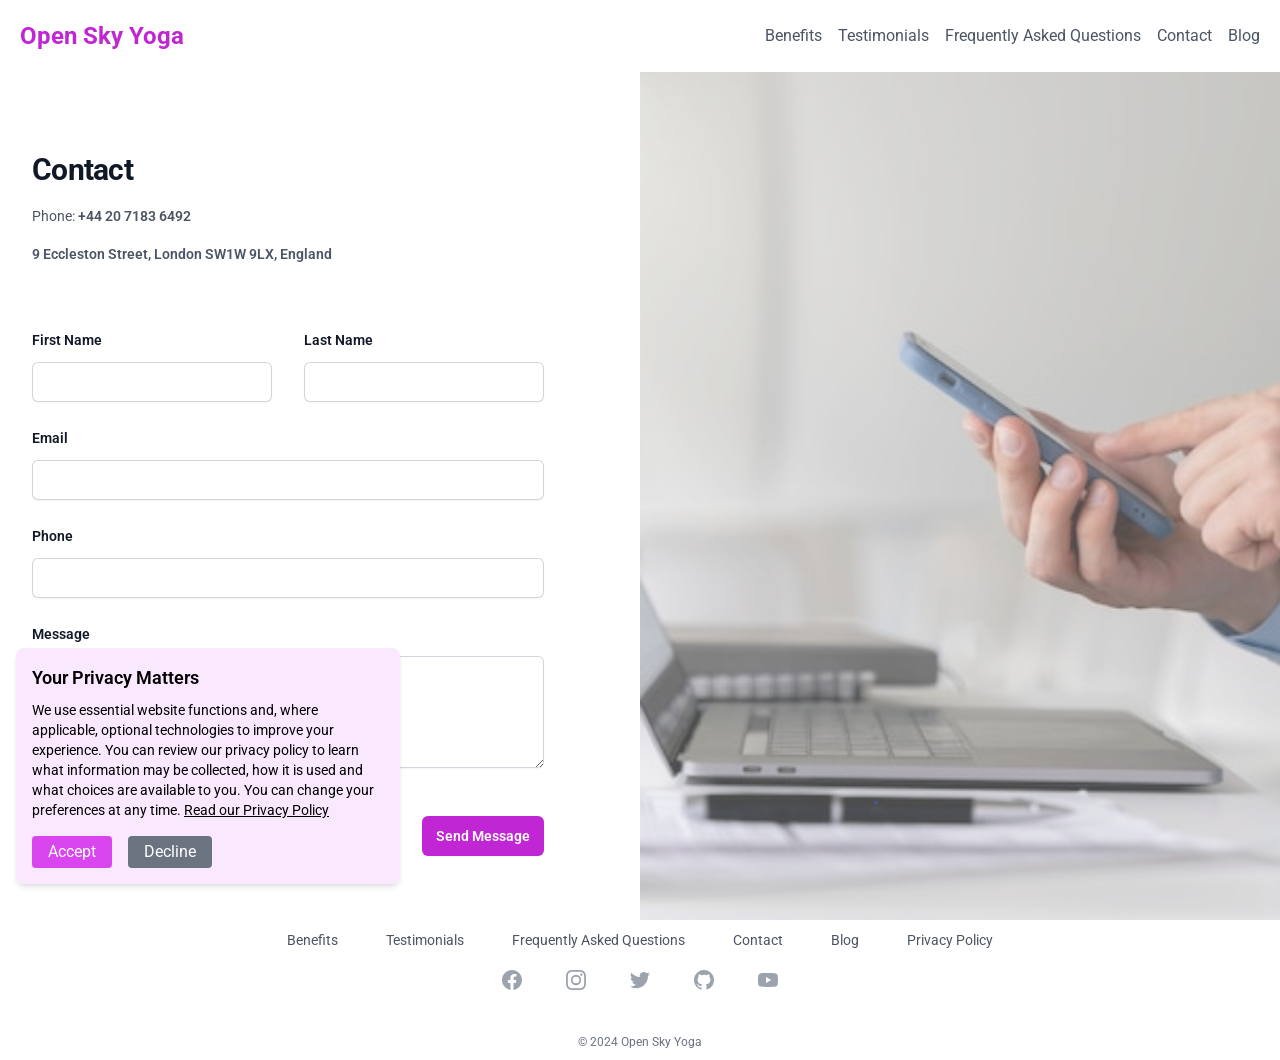
<file: contact.html>
<!doctype html>
<html lang="en" class="FullHeightElement" dir="ltr">
	<head>
		<meta name="description" content="Open Sky Yoga is a welcoming yoga studio in England, offering thoughtful classes for people at different stages of their practice. Explore mindful movement, steady breathing and supportive guidance in a calm setting, with sessions designed to help you build strength, improve mobility and make space for everyday wellbeing." />
		<style>
			body {
				font-family: 'Roboto', sans-serif;
			}
		</style>
		<meta name="viewport" content="width=device-width,initial-scale=1" />
		<link rel="preconnect" href="https://fonts.googleapis.com" />
		<link rel="preconnect" href="https://fonts.gstatic.com" crossorigin="" />
		<link href="styles.css" rel="stylesheet" />
		<meta charset="utf-8" />
		<link href="https://fonts.googleapis.com/css2?family=Roboto:wght@400;500;700&amp;display=swap" rel="stylesheet" />
		<title>Open Sky Yoga</title>
		<link rel="icon" type="image/x-icon" href="favicon.ico" />
	</head>
	<body>
		<header class="BackgroundWhiteElement LargeShadowElement">
			<div class="ContainerElement HorizontalMarginAutoElement FlexContainerElement FlexWrapElement PaddingFiveElement FlexColumnElement MediumScreenFlexRowElement ItemsCenterAlignmentElement JustifyBetweenAlignmentElement">
				<a href="index.html" class="FlexContainerElement ItemsCenterAlignmentElement TextFuchsiaSixHundredElement FontBoldElement TextTwoXLElement">
					<span>Open Sky Yoga</span>
				</a>
				<nav class="HiddenElement MediumScreenFlexContainerElement FlexWrapElement ItemsCenterAlignmentElement HorizontalSpaceFourElement">
					<a href="index.html#feature" class="TextGraySixHundredElement FontNormalElement HoverTextFuchsiaSixHundredElement">Benefits</a>
					<a href="index.html#testimonials" class="TextGraySixHundredElement FontNormalElement HoverTextFuchsiaSixHundredElement">Testimonials</a>
					<a href="index.html#faq" class="TextGraySixHundredElement FontNormalElement HoverTextFuchsiaSixHundredElement">Frequently Asked Questions</a>
					<a href="contact.html" class="TextGraySixHundredElement FontNormalElement HoverTextFuchsiaSixHundredElement">Contact</a>
					<a href="blog.html" class="TextGraySixHundredElement FontNormalElement HoverTextFuchsiaSixHundredElement">Blog</a>
				</nav>
			</div>
			<div class="MediumScreenHiddenElement FlexContainerElement JustifyCenterAlignmentElement MarginTopFourElement HorizontalSpaceOneElement">
				<a href="index.html#feature" class="InlineBlockDisplayElement TextGraySixHundredElement HoverBackgroundFuchsiaOneHundredElement HoverTextFuchsiaSixHundredElement PaddingTwoElement MediumRoundedElement">Benefits</a>
				<a href="index.html#testimonials" class="InlineBlockDisplayElement TextGraySixHundredElement HoverBackgroundFuchsiaOneHundredElement HoverTextFuchsiaSixHundredElement PaddingTwoElement MediumRoundedElement">Testimonials</a>
				<a href="index.html#faq" class="InlineBlockDisplayElement TextGraySixHundredElement HoverBackgroundFuchsiaOneHundredElement HoverTextFuchsiaSixHundredElement PaddingTwoElement MediumRoundedElement">Frequently Asked Questions</a>
				<a href="contact.html" class="InlineBlockDisplayElement TextGraySixHundredElement HoverBackgroundFuchsiaOneHundredElement HoverTextFuchsiaSixHundredElement PaddingTwoElement MediumRoundedElement">Contact</a>
				<a href="blog.html" class="InlineBlockDisplayElement TextGraySixHundredElement HoverBackgroundFuchsiaOneHundredElement HoverTextFuchsiaSixHundredElement PaddingTwoElement MediumRoundedElement">Blog</a>
			</div>
		</header>
		<div id="contact">
			<div class="RelativePositionElement BackgroundWhiteElement">
				<div class="LargeScreenAbsolutePositionElement LargeScreenInsetZeroElement LargeScreenLeftHalfElement">
					<img class="HeightSixtyFourElement FullWidthElement BackgroundGrayFiftyElement ObjectCoverElement SmallScreenHeightEightyElement LargeScreenAbsolutePositionElement LargeScreenFullHeightElement OpacitySeventyElement" src="img/50fea710a79005df4cc1b041a5d2bdb5.jpg" alt="" />
				</div>
				<div class="PaddingBottomTwentyFourElement PaddingTopSixteenElement SmallScreenPaddingBottomSixteenElement SmallScreenPaddingTopTwentyFourElement LargeScreenHorizontalMarginAutoElement LargeScreenGridContainerElement LargeScreenMaxWidthSevenXLElement LargeScreenGridTwoColumnsElement LargeScreenPaddingTopTwentyElement">
					<div class="PaddingHorizontalSixElement LargeScreenPaddingHorizontalEightElement">
						<div class="HorizontalMarginAutoElement MaxWidthXLElement LargeScreenMarginHorizontalZeroElement LargeScreenMaxWidthXLElement">
							<h2 class="TextThreeXLElement FontBoldElement TrackingTightElement TextGrayNineHundredElement">Contact</h2>
							<p class="MarginTopFourElement TextSmallElement LeadingSixElement TextGraySixHundredElement">
								Phone:
								<a href="mailto:+44 20 7183 6492" class="FontSemiBoldElement">+44 20 7183 6492</a>
							</p>
							<p class="MarginTopFourElement TextSmallElement TextGraySixHundredElement"><span class="FontSemiBoldElement">9 Eccleston Street, London SW1W 9LX, England</span></p>
							<form action="#" method="POST" class="MarginTopSixteenElement">
								<div class="GridContainerElement GridOneColumnElement GapXEightElement GapYSixElement SmallScreenGridTwoColumnsElement">
									<div>
										<label for="first-name" class="BlockDisplayElement TextSmallElement FontSemiBoldElement LeadingSixElement TextGrayNineHundredElement">First Name</label>
										<div class="MarginTopTwoPointFiveElement">
											<input
												type="text"
												name="first-name"
												id="j8fx3br"
												autocomplete="given-name"
												class="BlockDisplayElement FullWidthElement MediumRoundedElement BorderZeroElement PaddingHorizontalThreePointFiveElement PaddingVerticalTwoElement TextGrayNineHundredElement SmallShadowElement RingOneElement InsetRingElement RingGrayThreeHundredElement PlaceholderTextGrayFourHundredElement FocusRingTwoElement FocusInsetRingElement FocusRingFuchsiaSixHundredElement SmallScreenTextSmallElement SmallScreenLeadingSixElement"
											/>
										</div>
									</div>
									<div>
										<label for="last-name" class="BlockDisplayElement TextSmallElement FontSemiBoldElement LeadingSixElement TextGrayNineHundredElement">Last Name</label>
										<div class="MarginTopTwoPointFiveElement">
											<input
												type="text"
												name="last-name"
												id="li807"
												autocomplete="family-name"
												class="BlockDisplayElement FullWidthElement MediumRoundedElement BorderZeroElement PaddingHorizontalThreePointFiveElement PaddingVerticalTwoElement TextGrayNineHundredElement SmallShadowElement RingOneElement InsetRingElement RingGrayThreeHundredElement PlaceholderTextGrayFourHundredElement FocusRingTwoElement FocusInsetRingElement FocusRingFuchsiaSixHundredElement SmallScreenTextSmallElement SmallScreenLeadingSixElement"
											/>
										</div>
									</div>
									<div class="SmallScreenColumnSpanTwoElement">
										<label for="email" class="BlockDisplayElement TextSmallElement FontSemiBoldElement LeadingSixElement TextGrayNineHundredElement">Email</label>
										<div class="MarginTopTwoPointFiveElement">
											<input
												id="j7ao"
												name="email"
												type="email"
												autocomplete="email"
												class="BlockDisplayElement FullWidthElement MediumRoundedElement BorderZeroElement PaddingHorizontalThreePointFiveElement PaddingVerticalTwoElement TextGrayNineHundredElement SmallShadowElement RingOneElement InsetRingElement RingGrayThreeHundredElement PlaceholderTextGrayFourHundredElement FocusRingTwoElement FocusInsetRingElement FocusRingFuchsiaSixHundredElement SmallScreenTextSmallElement SmallScreenLeadingSixElement"
											/>
										</div>
									</div>
									<div class="SmallScreenColumnSpanTwoElement">
										<div class="FlexContainerElement JustifyBetweenAlignmentElement TextSmallElement LeadingSixElement">
											<label for="phone" class="BlockDisplayElement FontSemiBoldElement TextGrayNineHundredElement">Phone</label>
										</div>
										<div class="MarginTopTwoPointFiveElement">
											<input
												type="tel"
												name="phone"
												id="bxut"
												autocomplete="tel"
												aria-describedby="phone-description"
												class="BlockDisplayElement FullWidthElement MediumRoundedElement BorderZeroElement PaddingHorizontalThreePointFiveElement PaddingVerticalTwoElement TextGrayNineHundredElement SmallShadowElement RingOneElement InsetRingElement RingGrayThreeHundredElement PlaceholderTextGrayFourHundredElement FocusRingTwoElement FocusInsetRingElement FocusRingFuchsiaSixHundredElement SmallScreenTextSmallElement SmallScreenLeadingSixElement"
											/>
										</div>
									</div>
									<div class="SmallScreenColumnSpanTwoElement">
										<div class="FlexContainerElement JustifyBetweenAlignmentElement TextSmallElement LeadingSixElement">
											<label for="message" class="BlockDisplayElement TextSmallElement FontSemiBoldElement LeadingSixElement TextGrayNineHundredElement">Message</label>
										</div>
										<div class="MarginTopTwoPointFiveElement">
											<textarea
												id="h23yi5"
												name="message"
												rows="4"
												aria-describedby="message-description"
												class="BlockDisplayElement FullWidthElement MediumRoundedElement BorderZeroElement PaddingHorizontalThreePointFiveElement PaddingVerticalTwoElement TextGrayNineHundredElement SmallShadowElement RingOneElement InsetRingElement RingGrayThreeHundredElement PlaceholderTextGrayFourHundredElement FocusRingTwoElement FocusInsetRingElement FocusRingFuchsiaSixHundredElement SmallScreenTextSmallElement SmallScreenLeadingSixElement"
											></textarea>
										</div>
									</div>
								</div>
								<div class="MarginTopTenElement FlexContainerElement JustifyEndAlignmentElement PaddingTopTwoElement">
									<button type="submit" class="MediumRoundedElement BackgroundFuchsiaSixHundredElement PaddingHorizontalThreePointFiveElement PaddingVerticalTwoPointFiveElement TextCenterAlignmentElement TextSmallElement FontSemiBoldElement TextWhiteElement SmallShadowElement HoverBackgroundFuchsiaFiveHundredElement FocusVisibleOutlineElement FocusVisibleOutlineTwoElement FocusVisibleOutlineOffsetTwoElement FocusVisibleOutlineFuchsiaSixHundredElement">
										Send Message
									</button>
								</div>
							</form>
						</div>
					</div>
				</div>
			</div>
		</div>
		<footer class="BackgroundWhiteElement">
			<div class="HorizontalMarginAutoElement MaxWidthSevenXLElement OverflowHiddenElement PaddingHorizontalSixElement PaddingVerticalTwoElement LargeScreenPaddingHorizontalEightElement">
				<nav class="NegativeMarginBottomSixElement TwoColumnsElement FlexContainerElement JustifyCenterAlignmentElement HorizontalSpaceTwelveElement" aria-label="Footer">
					<a href="index.html#feature" class="TextSmallElement LeadingSixElement TextGraySixHundredElement HoverTextGrayNineHundredElement">Benefits</a>
					<a href="index.html#testimonials" class="TextSmallElement LeadingSixElement TextGraySixHundredElement HoverTextGrayNineHundredElement">Testimonials</a>
					<a href="index.html#faq" class="TextSmallElement LeadingSixElement TextGraySixHundredElement HoverTextGrayNineHundredElement">Frequently Asked Questions</a>
					<a href="contact.html" class="TextSmallElement LeadingSixElement TextGraySixHundredElement HoverTextGrayNineHundredElement">Contact</a>
					<a href="blog.html" class="TextSmallElement LeadingSixElement TextGraySixHundredElement HoverTextGrayNineHundredElement">Blog</a>
					<a href="privacy_policy.html" class="TextSmallElement LeadingSixElement TextGraySixHundredElement HoverTextGrayNineHundredElement">Privacy Policy</a>
				</nav>
				<div class="MarginTopTenElement FlexContainerElement JustifyCenterAlignmentElement HorizontalSpaceTenElement">
					<div class="TextGrayFourHundredElement HoverTextGrayFiveHundredElement">
						<span class="ScreenReaderOnlyElement">Facebook</span>
						<svg class="HeightSixElement WidthSixElement" fill="currentColor" viewBox="0 0 24 24" aria-hidden="true">
							<path fill-rule="evenodd" d="M22 12c0-5.523-4.477-10-10-10S2 6.477 2 12c0 4.991 3.657 9.128 8.438 9.878v-6.987h-2.54V12h2.54V9.797c0-2.506 1.492-3.89 3.777-3.89 1.094 0 2.238.195 2.238.195v2.46h-1.26c-1.243 0-1.63.771-1.63 1.562V12h2.773l-.443 2.89h-2.33v6.988C18.343 21.128 22 16.991 22 12z" clip-rule="evenodd"></path>
						</svg>
					</div>
					<div class="TextGrayFourHundredElement HoverTextGrayFiveHundredElement">
						<span class="ScreenReaderOnlyElement">Instagram</span>
						<svg class="HeightSixElement WidthSixElement" fill="currentColor" viewBox="0 0 24 24" aria-hidden="true">
							<path
								fill-rule="evenodd"
								d="M12.315 2c2.43 0 2.784.013 3.808.06 1.064.049 1.791.218 2.427.465a4.902 4.902 0 011.772 1.153 4.902 4.902 0 011.153 1.772c.247.636.416 1.363.465 2.427.048 1.067.06 1.407.06 4.123v.08c0 2.643-.012 2.987-.06 4.043-.049 1.064-.218 1.791-.465 2.427a4.902 4.902 0 01-1.153 1.772 4.902 4.902 0 01-1.772 1.153c-.636.247-1.363.416-2.427.465-1.067.048-1.407.06-4.123.06h-.08c-2.643 0-2.987-.012-4.043-.06-1.064-.049-1.791-.218-2.427-.465a4.902 4.902 0 01-1.772-1.153 4.902 4.902 0 01-1.153-1.772c-.247-.636-.416-1.363-.465-2.427-.047-1.024-.06-1.379-.06-3.808v-.63c0-2.43.013-2.784.06-3.808.049-1.064.218-1.791.465-2.427a4.902 4.902 0 011.153-1.772A4.902 4.902 0 015.45 2.525c.636-.247 1.363-.416 2.427-.465C8.901 2.013 9.256 2 11.685 2h.63zm-.081 1.802h-.468c-2.456 0-2.784.011-3.807.058-.975.045-1.504.207-1.857.344-.467.182-.8.398-1.15.748-.35.35-.566.683-.748 1.15-.137.353-.3.882-.344 1.857-.047 1.023-.058 1.351-.058 3.807v.468c0 2.456.011 2.784.058 3.807.045.975.207 1.504.344 1.857.182.466.399.8.748 1.15.35.35.683.566 1.15.748.353.137.882.3 1.857.344 1.054.048 1.37.058 4.041.058h.08c2.597 0 2.917-.01 3.96-.058.976-.045 1.505-.207 1.858-.344.466-.182.8-.398 1.15-.748.35-.35.566-.683.748-1.15.137-.353.3-.882.344-1.857.048-1.055.058-1.37.058-4.041v-.08c0-2.597-.01-2.917-.058-3.96-.045-.976-.207-1.505-.344-1.858a3.097 3.097 0 00-.748-1.15 3.098 3.098 0 00-1.15-.748c-.353-.137-.882-.3-1.857-.344-1.023-.047-1.351-.058-3.807-.058zM12 6.865a5.135 5.135 0 110 10.27 5.135 5.135 0 010-10.27zm0 1.802a3.333 3.333 0 100 6.666 3.333 3.333 0 000-6.666zm5.338-3.205a1.2 1.2 0 110 2.4 1.2 1.2 0 010-2.4z"
								clip-rule="evenodd"
							></path>
						</svg>
					</div>
					<div class="TextGrayFourHundredElement HoverTextGrayFiveHundredElement">
						<span class="ScreenReaderOnlyElement">Twitter</span>
						<svg class="HeightSixElement WidthSixElement" fill="currentColor" viewBox="0 0 24 24" aria-hidden="true">
							<path d="M8.29 20.251c7.547 0 11.675-6.253 11.675-11.675 0-.178 0-.355-.012-.53A8.348 8.348 0 0022 5.92a8.19 8.19 0 01-2.357.646 4.118 4.118 0 001.804-2.27 8.224 8.224 0 01-2.605.996 4.107 4.107 0 00-6.993 3.743 11.65 11.65 0 01-8.457-4.287 4.106 4.106 0 001.27 5.477A4.072 4.072 0 012.8 9.713v.052a4.105 4.105 0 003.292 4.022 4.095 4.095 0 01-1.853.07 4.108 4.108 0 003.834 2.85A8.233 8.233 0 012 18.407a11.616 11.616 0 006.29 1.84"></path>
						</svg>
					</div>
					<div class="TextGrayFourHundredElement HoverTextGrayFiveHundredElement">
						<span class="ScreenReaderOnlyElement">GitHub</span>
						<svg class="HeightSixElement WidthSixElement" fill="currentColor" viewBox="0 0 24 24" aria-hidden="true">
							<path
								fill-rule="evenodd"
								d="M12 2C6.477 2 2 6.484 2 12.017c0 4.425 2.865 8.18 6.839 9.504.5.092.682-.217.682-.483 0-.237-.008-.868-.013-1.703-2.782.605-3.369-1.343-3.369-1.343-.454-1.158-1.11-1.466-1.11-1.466-.908-.62.069-.608.069-.608 1.003.07 1.531 1.032 1.531 1.032.892 1.53 2.341 1.088 2.91.832.092-.647.35-1.088.636-1.338-2.22-.253-4.555-1.113-4.555-4.951 0-1.093.39-1.988 1.029-2.688-.103-.253-.446-1.272.098-2.65 0 0 .84-.27 2.75 1.026A9.564 9.564 0 0112 6.844c.85.004 1.705.115 2.504.337 1.909-1.296 2.747-1.027 2.747-1.027.546 1.379.202 2.398.1 2.651.64.7 1.028 1.595 1.028 2.688 0 3.848-2.339 4.695-4.566 4.943.359.309.678.92.678 1.855 0 1.338-.012 2.419-.012 2.747 0 .268.18.58.688.482A10.019 10.019 0 0022 12.017C22 6.484 17.522 2 12 2z"
								clip-rule="evenodd"
							></path>
						</svg>
					</div>
					<div class="TextGrayFourHundredElement HoverTextGrayFiveHundredElement">
						<span class="ScreenReaderOnlyElement">YouTube</span>
						<svg class="HeightSixElement WidthSixElement" fill="currentColor" viewBox="0 0 24 24" aria-hidden="true">
							<path fill-rule="evenodd" d="M19.812 5.418c.861.23 1.538.907 1.768 1.768C21.998 8.746 22 12 22 12s0 3.255-.418 4.814a2.504 2.504 0 0 1-1.768 1.768c-1.56.419-7.814.419-7.814.419s-6.255 0-7.814-.419a2.505 2.505 0 0 1-1.768-1.768C2 15.255 2 12 2 12s0-3.255.417-4.814a2.507 2.507 0 0 1 1.768-1.768C5.744 5 11.998 5 11.998 5s6.255 0 7.814.418ZM15.194 12 10 15V9l5.194 3Z" clip-rule="evenodd"></path>
						</svg>
					</div>
				</div>
				<p class="MarginTopTenElement TextCenterAlignmentElement TextXSmallElement LeadingFiveElement TextGrayFiveHundredElement">© 2024 Open Sky Yoga</p>
			</div>
		</footer>
		<div id="aeizgh8" class="FixedPositionElement BottomZeroElement LeftZeroElement BackgroundFuchsiaOneHundredElement PaddingFourElement MediumShadowElement MarginFourElement LargeRoundedElement WidthNinetySixElement">
			<h2 class="TextLargeElement FontSemiBoldElement">Your Privacy Matters</h2>
			<p class="TextSmallElement MarginTopTwoElement">
				We use essential website functions and, where applicable, optional technologies to improve your experience. You can review our privacy policy to learn what information may be collected, how it is used and what choices are available to you. You can change your preferences at any time.
				<a class="UnderlineElement" href="privacy_policy.html">Read our Privacy Policy</a>
			</p>
			<div class="MarginTopFourElement FlexContainerElement GapFourElement JustifyStartAlignmentElement">
				<button onclick="document.getElementById('aeizgh8').style.display = 'none'" class="BackgroundFuchsiaFiveHundredElement TextWhiteElement PaddingHorizontalFourElement PaddingVerticalOneElement RoundedElement HoverBackgroundFuchsiaSevenHundredElement">Accept</button>
				<button onclick="document.getElementById('aeizgh8').style.display = 'none'" class="BackgroundGrayFiveHundredElement TextWhiteElement PaddingHorizontalFourElement PaddingVerticalOneElement RoundedElement HoverBackgroundGraySevenHundredElement">Decline</button>
			</div>
		</div>
	</body>
</html>
</file>
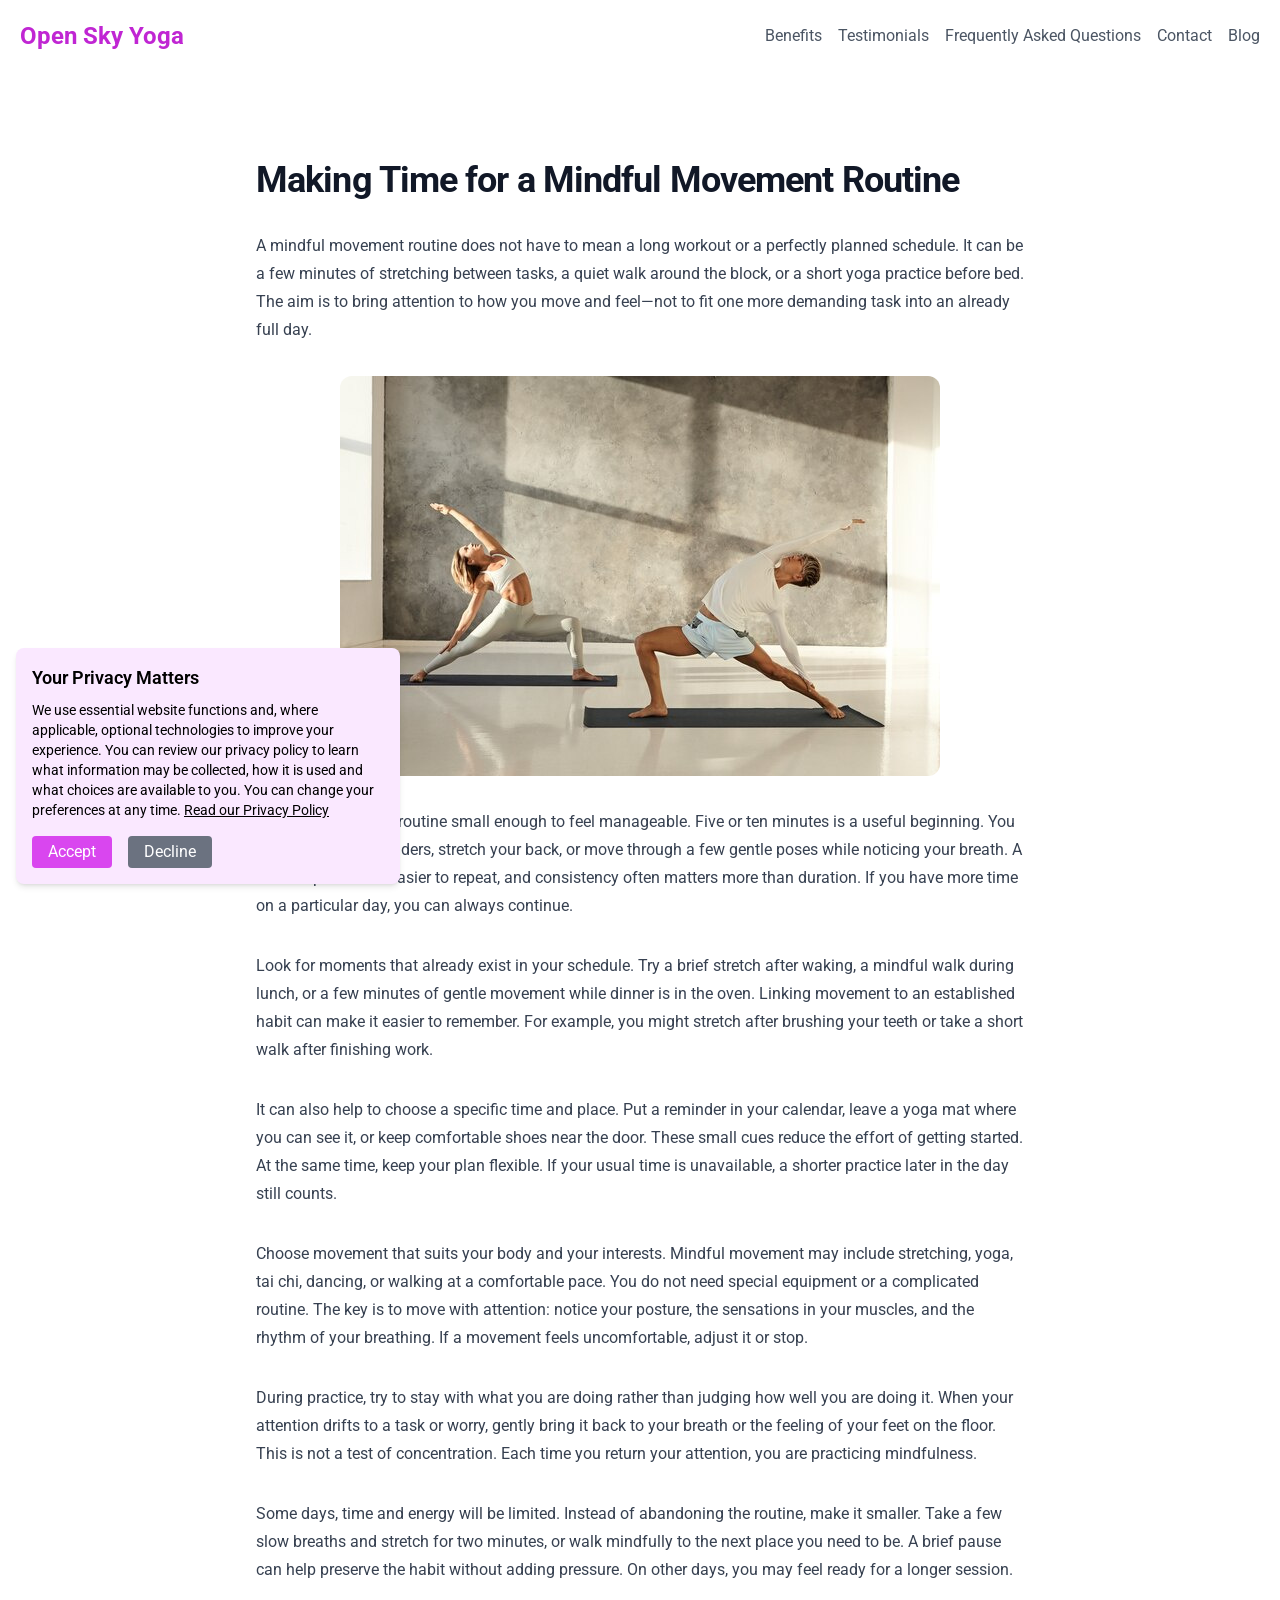
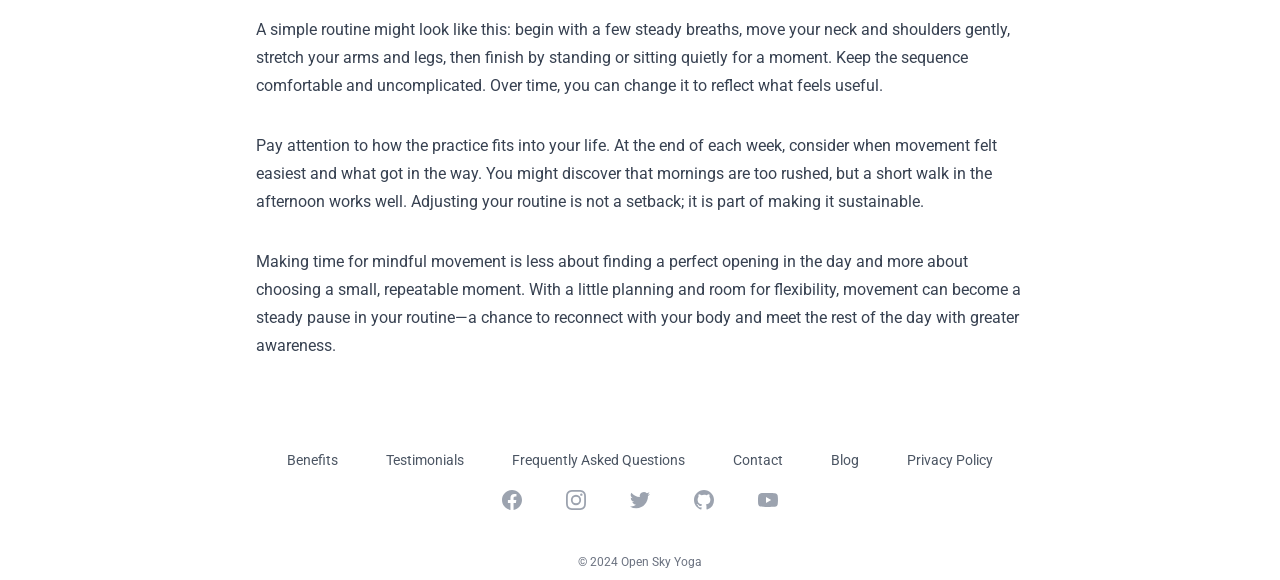
<file: making-time-for-a-mindful-movement-routine.html>
<!doctype html>
<html lang="en" class="FullHeightElement" dir="ltr">
   <head>
      <link rel="preconnect" href="https://fonts.gstatic.com" crossorigin="" />
      <title>Open Sky Yoga</title>
      <style>
         body {
            font-family: "Roboto", sans-serif;
         }
      </style>
      <meta name="viewport" content="width=device-width,initial-scale=1" />
      <meta charset="utf-8" />
      <link href="https://fonts.googleapis.com/css2?family=Roboto:wght@400;500;700&amp;display=swap" rel="stylesheet" />
      <link rel="preconnect" href="https://fonts.googleapis.com" />
      <link href="styles.css" rel="stylesheet" />
      <meta name="description" content="Open Sky Yoga is a welcoming yoga studio in England, offering thoughtful classes for people at different stages of their practice. Explore mindful movement, steady breathing and supportive guidance in a calm setting, with sessions designed to help you build strength, improve mobility and make space for everyday wellbeing." />
      <link rel="icon" type="image/x-icon" href="favicon.ico" />
   </head>
   <body>
      <header class="BackgroundWhiteElement LargeShadowElement">
         <div class="ContainerElement HorizontalMarginAutoElement FlexContainerElement FlexWrapElement PaddingFiveElement FlexColumnElement MediumScreenFlexRowElement ItemsCenterAlignmentElement JustifyBetweenAlignmentElement">
            <a href="index.html" class="FlexContainerElement ItemsCenterAlignmentElement TextFuchsiaSixHundredElement FontBoldElement TextTwoXLElement">
               <span>Open Sky Yoga</span>
            </a>
            <nav class="HiddenElement MediumScreenFlexContainerElement FlexWrapElement ItemsCenterAlignmentElement HorizontalSpaceFourElement">
               <a href="index.html#xt3j" class="TextGraySixHundredElement FontNormalElement HoverTextFuchsiaSixHundredElement">Benefits</a>
               <a href="index.html#y9q50i2" class="TextGraySixHundredElement FontNormalElement HoverTextFuchsiaSixHundredElement">Testimonials</a>
               <a href="index.html#qbwvtxr" class="TextGraySixHundredElement FontNormalElement HoverTextFuchsiaSixHundredElement">Frequently Asked Questions</a>
               <a href="contact.html" class="TextGraySixHundredElement FontNormalElement HoverTextFuchsiaSixHundredElement">Contact</a>
               <a href="blog.html" class="TextGraySixHundredElement FontNormalElement HoverTextFuchsiaSixHundredElement">Blog</a>
            </nav>
         </div>
         <div class="MediumScreenHiddenElement FlexContainerElement JustifyCenterAlignmentElement MarginTopFourElement HorizontalSpaceOneElement">
            <a href="index.html#xt3j" class="InlineBlockDisplayElement TextGraySixHundredElement HoverBackgroundFuchsiaOneHundredElement HoverTextFuchsiaSixHundredElement PaddingTwoElement MediumRoundedElement">Benefits</a>
            <a href="index.html#y9q50i2" class="InlineBlockDisplayElement TextGraySixHundredElement HoverBackgroundFuchsiaOneHundredElement HoverTextFuchsiaSixHundredElement PaddingTwoElement MediumRoundedElement">Testimonials</a>
            <a href="index.html#qbwvtxr" class="InlineBlockDisplayElement TextGraySixHundredElement HoverBackgroundFuchsiaOneHundredElement HoverTextFuchsiaSixHundredElement PaddingTwoElement MediumRoundedElement">Frequently Asked Questions</a>
            <a href="contact.html" class="InlineBlockDisplayElement TextGraySixHundredElement HoverBackgroundFuchsiaOneHundredElement HoverTextFuchsiaSixHundredElement PaddingTwoElement MediumRoundedElement">Contact</a>
            <a href="blog.html" class="InlineBlockDisplayElement TextGraySixHundredElement HoverBackgroundFuchsiaOneHundredElement HoverTextFuchsiaSixHundredElement PaddingTwoElement MediumRoundedElement">Blog</a>
         </div>
      </header>
      <div id="rbmtwh6">
         <div class="BackgroundWhiteElement PaddingHorizontalSixElement PaddingVerticalTwentyElement LargeScreenPaddingHorizontalEightElement">
            <div class="HorizontalMarginAutoElement MaxWidthThreeXLElement TextBaseElement LeadingSevenElement TextGraySevenHundredElement">
               <h1 class="MarginTopTwoElement TextThreeXLElement FontBoldElement TrackingTightElement TextGrayNineHundredElement SmallScreenTextFourXLElement">Making Time for a Mindful Movement Routine</h1>
               <p class="MarginTopEightElement">A mindful movement routine does not have to mean a long workout or a perfectly planned schedule. It can be a few minutes of stretching between tasks, a quiet walk around the block, or a short yoga practice before bed. The aim is to bring attention to how you move and feel—not to fit one more demanding task into an already full day.</p>
               <figure class="MarginTopEightElement">
                  <img style="margin: 0 auto" class="AspectVideoElement ExtraLargeRoundedElement BackgroundGrayFiftyElement ObjectCoverElement" src="img/49ec5f449a6482d3c263404ce2faa525.jpg" alt="" />
               </figure>
               <p class="MarginTopEightElement">Start by making the routine small enough to feel manageable. Five or ten minutes is a useful beginning. You might roll your shoulders, stretch your back, or move through a few gentle poses while noticing your breath. A modest practice is easier to repeat, and consistency often matters more than duration. If you have more time on a particular day, you can always continue.</p>
               <p class="MarginTopEightElement">Look for moments that already exist in your schedule. Try a brief stretch after waking, a mindful walk during lunch, or a few minutes of gentle movement while dinner is in the oven. Linking movement to an established habit can make it easier to remember. For example, you might stretch after brushing your teeth or take a short walk after finishing work.</p>
               <p class="MarginTopEightElement">It can also help to choose a specific time and place. Put a reminder in your calendar, leave a yoga mat where you can see it, or keep comfortable shoes near the door. These small cues reduce the effort of getting started. At the same time, keep your plan flexible. If your usual time is unavailable, a shorter practice later in the day still counts.</p>
               <p class="MarginTopEightElement">Choose movement that suits your body and your interests. Mindful movement may include stretching, yoga, tai chi, dancing, or walking at a comfortable pace. You do not need special equipment or a complicated routine. The key is to move with attention: notice your posture, the sensations in your muscles, and the rhythm of your breathing. If a movement feels uncomfortable, adjust it or stop.</p>
               <p class="MarginTopEightElement">During practice, try to stay with what you are doing rather than judging how well you are doing it. When your attention drifts to a task or worry, gently bring it back to your breath or the feeling of your feet on the floor. This is not a test of concentration. Each time you return your attention, you are practicing mindfulness.</p>
               <p class="MarginTopEightElement">Some days, time and energy will be limited. Instead of abandoning the routine, make it smaller. Take a few slow breaths and stretch for two minutes, or walk mindfully to the next place you need to be. A brief pause can help preserve the habit without adding pressure. On other days, you may feel ready for a longer session.</p>
               <p class="MarginTopEightElement">A simple routine might look like this: begin with a few steady breaths, move your neck and shoulders gently, stretch your arms and legs, then finish by standing or sitting quietly for a moment. Keep the sequence comfortable and uncomplicated. Over time, you can change it to reflect what feels useful.</p>
               <p class="MarginTopEightElement">Pay attention to how the practice fits into your life. At the end of each week, consider when movement felt easiest and what got in the way. You might discover that mornings are too rushed, but a short walk in the afternoon works well. Adjusting your routine is not a setback; it is part of making it sustainable.</p>
               <p class="MarginTopEightElement">Making time for mindful movement is less about finding a perfect opening in the day and more about choosing a small, repeatable moment. With a little planning and room for flexibility, movement can become a steady pause in your routine—a chance to reconnect with your body and meet the rest of the day with greater awareness.</p>
            </div>
         </div>
      </div>
      <footer class="BackgroundWhiteElement">
         <div class="HorizontalMarginAutoElement MaxWidthSevenXLElement OverflowHiddenElement PaddingHorizontalSixElement PaddingVerticalTwoElement LargeScreenPaddingHorizontalEightElement">
            <nav class="NegativeMarginBottomSixElement TwoColumnsElement FlexContainerElement JustifyCenterAlignmentElement HorizontalSpaceTwelveElement" aria-label="Footer">
               <a href="index.html#xt3j" class="TextSmallElement LeadingSixElement TextGraySixHundredElement HoverTextGrayNineHundredElement">Benefits</a>
               <a href="index.html#y9q50i2" class="TextSmallElement LeadingSixElement TextGraySixHundredElement HoverTextGrayNineHundredElement">Testimonials</a>
               <a href="index.html#qbwvtxr" class="TextSmallElement LeadingSixElement TextGraySixHundredElement HoverTextGrayNineHundredElement">Frequently Asked Questions</a>
               <a href="contact.html" class="TextSmallElement LeadingSixElement TextGraySixHundredElement HoverTextGrayNineHundredElement">Contact</a>
               <a href="blog.html" class="TextSmallElement LeadingSixElement TextGraySixHundredElement HoverTextGrayNineHundredElement">Blog</a>
               <a href="privacy_policy.html" class="TextSmallElement LeadingSixElement TextGraySixHundredElement HoverTextGrayNineHundredElement">Privacy Policy</a>
            </nav>
            <div class="MarginTopTenElement FlexContainerElement JustifyCenterAlignmentElement HorizontalSpaceTenElement">
               <div class="TextGrayFourHundredElement HoverTextGrayFiveHundredElement">
                  <span class="ScreenReaderOnlyElement">Facebook</span>
                  <svg class="HeightSixElement WidthSixElement" fill="currentColor" viewBox="0 0 24 24" aria-hidden="true">
                     <path fill-rule="evenodd" d="M22 12c0-5.523-4.477-10-10-10S2 6.477 2 12c0 4.991 3.657 9.128 8.438 9.878v-6.987h-2.54V12h2.54V9.797c0-2.506 1.492-3.89 3.777-3.89 1.094 0 2.238.195 2.238.195v2.46h-1.26c-1.243 0-1.63.771-1.63 1.562V12h2.773l-.443 2.89h-2.33v6.988C18.343 21.128 22 16.991 22 12z" clip-rule="evenodd"></path>
                  </svg>
               </div>
               <div class="TextGrayFourHundredElement HoverTextGrayFiveHundredElement">
                  <span class="ScreenReaderOnlyElement">Instagram</span>
                  <svg class="HeightSixElement WidthSixElement" fill="currentColor" viewBox="0 0 24 24" aria-hidden="true">
                     <path
                        fill-rule="evenodd"
                        d="M12.315 2c2.43 0 2.784.013 3.808.06 1.064.049 1.791.218 2.427.465a4.902 4.902 0 011.772 1.153 4.902 4.902 0 011.153 1.772c.247.636.416 1.363.465 2.427.048 1.067.06 1.407.06 4.123v.08c0 2.643-.012 2.987-.06 4.043-.049 1.064-.218 1.791-.465 2.427a4.902 4.902 0 01-1.153 1.772 4.902 4.902 0 01-1.772 1.153c-.636.247-1.363.416-2.427.465-1.067.048-1.407.06-4.123.06h-.08c-2.643 0-2.987-.012-4.043-.06-1.064-.049-1.791-.218-2.427-.465a4.902 4.902 0 01-1.772-1.153 4.902 4.902 0 01-1.153-1.772c-.247-.636-.416-1.363-.465-2.427-.047-1.024-.06-1.379-.06-3.808v-.63c0-2.43.013-2.784.06-3.808.049-1.064.218-1.791.465-2.427a4.902 4.902 0 011.153-1.772A4.902 4.902 0 015.45 2.525c.636-.247 1.363-.416 2.427-.465C8.901 2.013 9.256 2 11.685 2h.63zm-.081 1.802h-.468c-2.456 0-2.784.011-3.807.058-.975.045-1.504.207-1.857.344-.467.182-.8.398-1.15.748-.35.35-.566.683-.748 1.15-.137.353-.3.882-.344 1.857-.047 1.023-.058 1.351-.058 3.807v.468c0 2.456.011 2.784.058 3.807.045.975.207 1.504.344 1.857.182.466.399.8.748 1.15.35.35.683.566 1.15.748.353.137.882.3 1.857.344 1.054.048 1.37.058 4.041.058h.08c2.597 0 2.917-.01 3.96-.058.976-.045 1.505-.207 1.858-.344.466-.182.8-.398 1.15-.748.35-.35.566-.683.748-1.15.137-.353.3-.882.344-1.857.048-1.055.058-1.37.058-4.041v-.08c0-2.597-.01-2.917-.058-3.96-.045-.976-.207-1.505-.344-1.858a3.097 3.097 0 00-.748-1.15 3.098 3.098 0 00-1.15-.748c-.353-.137-.882-.3-1.857-.344-1.023-.047-1.351-.058-3.807-.058zM12 6.865a5.135 5.135 0 110 10.27 5.135 5.135 0 010-10.27zm0 1.802a3.333 3.333 0 100 6.666 3.333 3.333 0 000-6.666zm5.338-3.205a1.2 1.2 0 110 2.4 1.2 1.2 0 010-2.4z"
                        clip-rule="evenodd"
                     ></path>
                  </svg>
               </div>
               <div class="TextGrayFourHundredElement HoverTextGrayFiveHundredElement">
                  <span class="ScreenReaderOnlyElement">Twitter</span>
                  <svg class="HeightSixElement WidthSixElement" fill="currentColor" viewBox="0 0 24 24" aria-hidden="true">
                     <path d="M8.29 20.251c7.547 0 11.675-6.253 11.675-11.675 0-.178 0-.355-.012-.53A8.348 8.348 0 0022 5.92a8.19 8.19 0 01-2.357.646 4.118 4.118 0 001.804-2.27 8.224 8.224 0 01-2.605.996 4.107 4.107 0 00-6.993 3.743 11.65 11.65 0 01-8.457-4.287 4.106 4.106 0 001.27 5.477A4.072 4.072 0 012.8 9.713v.052a4.105 4.105 0 003.292 4.022 4.095 4.095 0 01-1.853.07 4.108 4.108 0 003.834 2.85A8.233 8.233 0 012 18.407a11.616 11.616 0 006.29 1.84"></path>
                  </svg>
               </div>
               <div class="TextGrayFourHundredElement HoverTextGrayFiveHundredElement">
                  <span class="ScreenReaderOnlyElement">GitHub</span>
                  <svg class="HeightSixElement WidthSixElement" fill="currentColor" viewBox="0 0 24 24" aria-hidden="true">
                     <path
                        fill-rule="evenodd"
                        d="M12 2C6.477 2 2 6.484 2 12.017c0 4.425 2.865 8.18 6.839 9.504.5.092.682-.217.682-.483 0-.237-.008-.868-.013-1.703-2.782.605-3.369-1.343-3.369-1.343-.454-1.158-1.11-1.466-1.11-1.466-.908-.62.069-.608.069-.608 1.003.07 1.531 1.032 1.531 1.032.892 1.53 2.341 1.088 2.91.832.092-.647.35-1.088.636-1.338-2.22-.253-4.555-1.113-4.555-4.951 0-1.093.39-1.988 1.029-2.688-.103-.253-.446-1.272.098-2.65 0 0 .84-.27 2.75 1.026A9.564 9.564 0 0112 6.844c.85.004 1.705.115 2.504.337 1.909-1.296 2.747-1.027 2.747-1.027.546 1.379.202 2.398.1 2.651.64.7 1.028 1.595 1.028 2.688 0 3.848-2.339 4.695-4.566 4.943.359.309.678.92.678 1.855 0 1.338-.012 2.419-.012 2.747 0 .268.18.58.688.482A10.019 10.019 0 0022 12.017C22 6.484 17.522 2 12 2z"
                        clip-rule="evenodd"
                     ></path>
                  </svg>
               </div>
               <div class="TextGrayFourHundredElement HoverTextGrayFiveHundredElement">
                  <span class="ScreenReaderOnlyElement">YouTube</span>
                  <svg class="HeightSixElement WidthSixElement" fill="currentColor" viewBox="0 0 24 24" aria-hidden="true">
                     <path fill-rule="evenodd" d="M19.812 5.418c.861.23 1.538.907 1.768 1.768C21.998 8.746 22 12 22 12s0 3.255-.418 4.814a2.504 2.504 0 0 1-1.768 1.768c-1.56.419-7.814.419-7.814.419s-6.255 0-7.814-.419a2.505 2.505 0 0 1-1.768-1.768C2 15.255 2 12 2 12s0-3.255.417-4.814a2.507 2.507 0 0 1 1.768-1.768C5.744 5 11.998 5 11.998 5s6.255 0 7.814.418ZM15.194 12 10 15V9l5.194 3Z" clip-rule="evenodd"></path>
                  </svg>
               </div>
            </div>
            <p class="MarginTopTenElement TextCenterAlignmentElement TextXSmallElement LeadingFiveElement TextGrayFiveHundredElement">© 2024 Open Sky Yoga</p>
         </div>
      </footer>
      <div id="aeizgh8" class="FixedPositionElement BottomZeroElement LeftZeroElement BackgroundFuchsiaOneHundredElement PaddingFourElement MediumShadowElement MarginFourElement LargeRoundedElement WidthNinetySixElement">
         <h2 class="TextLargeElement FontSemiBoldElement">Your Privacy Matters</h2>
         <p class="TextSmallElement MarginTopTwoElement">
            We use essential website functions and, where applicable, optional technologies to improve your experience. You can review our privacy policy to learn what information may be collected, how it is used and what choices are available to you. You can change your preferences at any time.
            <a class="UnderlineElement" href="privacy_policy.html">Read our Privacy Policy</a>
         </p>
         <div class="MarginTopFourElement FlexContainerElement GapFourElement JustifyStartAlignmentElement">
            <button onclick="document.getElementById('aeizgh8').style.display = 'none'" class="BackgroundFuchsiaFiveHundredElement TextWhiteElement PaddingHorizontalFourElement PaddingVerticalOneElement RoundedElement HoverBackgroundFuchsiaSevenHundredElement">Accept</button>
            <button onclick="document.getElementById('aeizgh8').style.display = 'none'" class="BackgroundGrayFiveHundredElement TextWhiteElement PaddingHorizontalFourElement PaddingVerticalOneElement RoundedElement HoverBackgroundGraySevenHundredElement">Decline</button>
         </div>
      </div>
   </body>
</html>
</file>
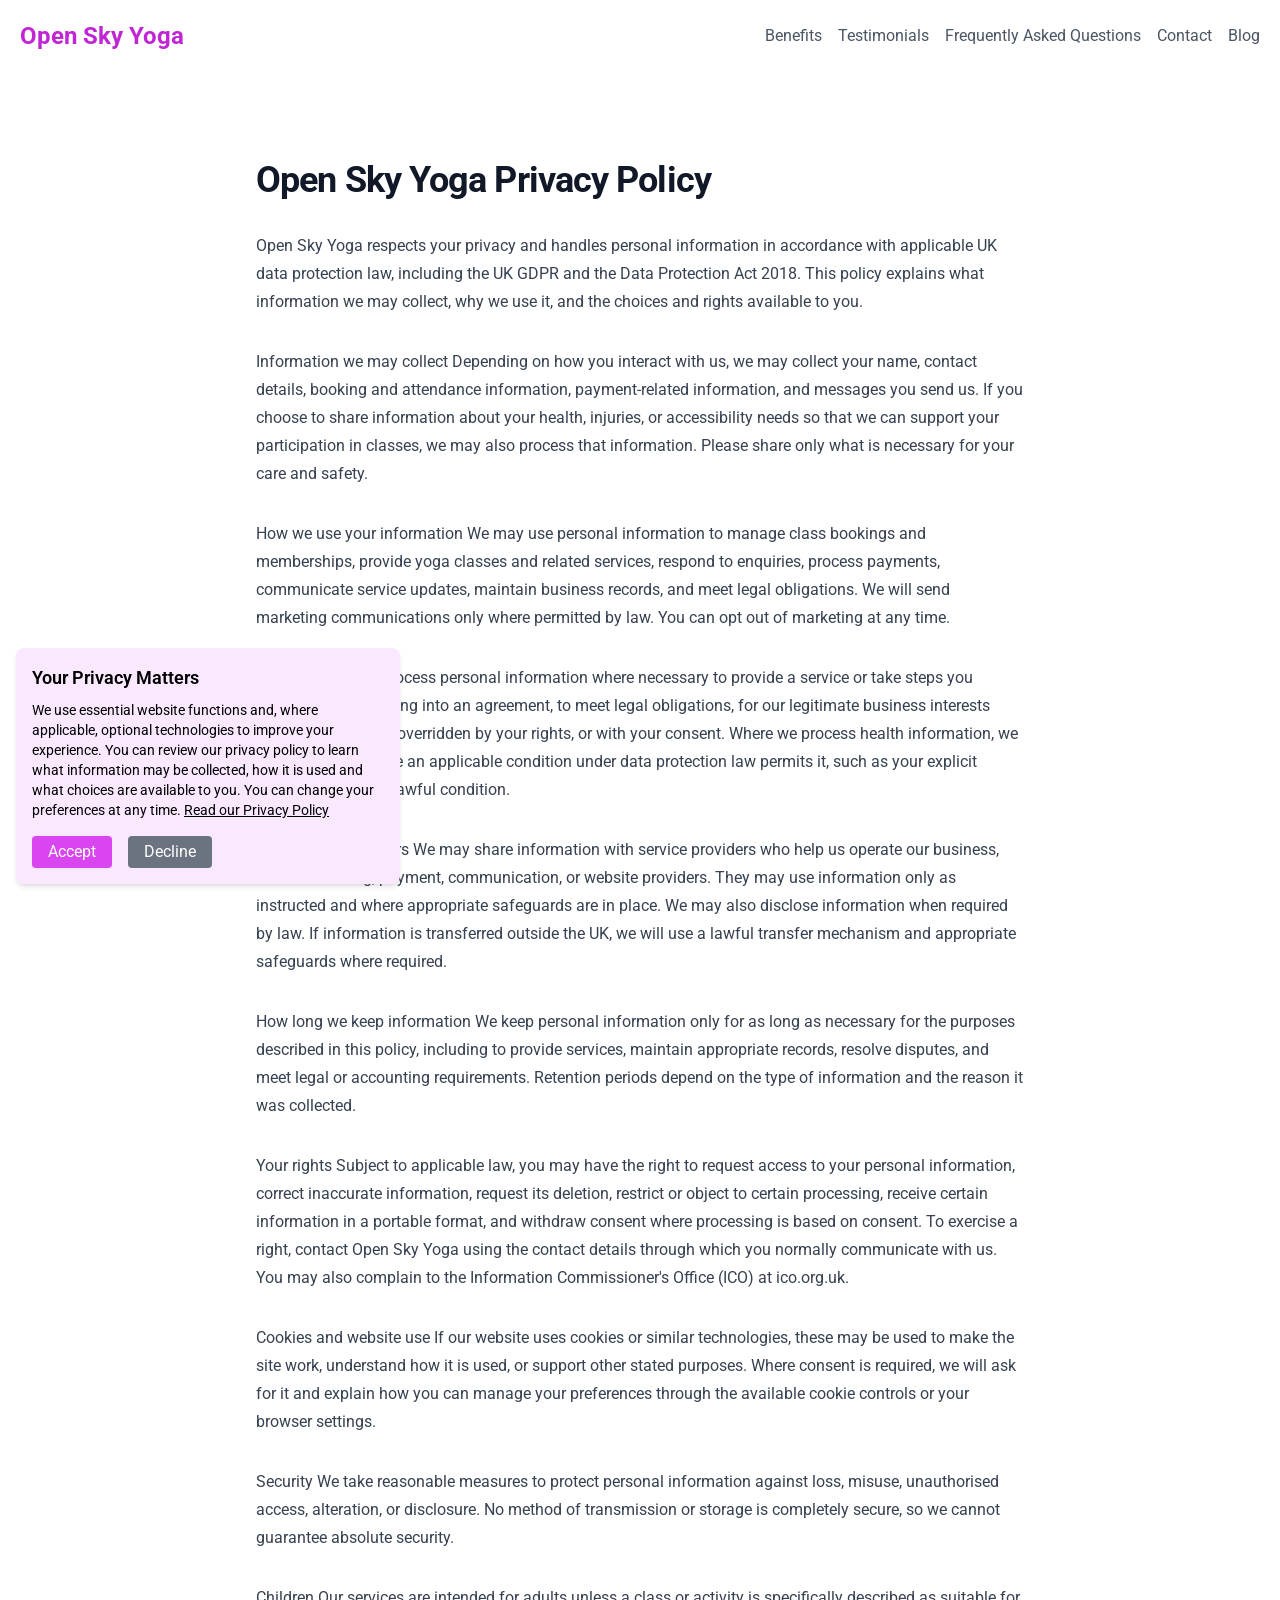
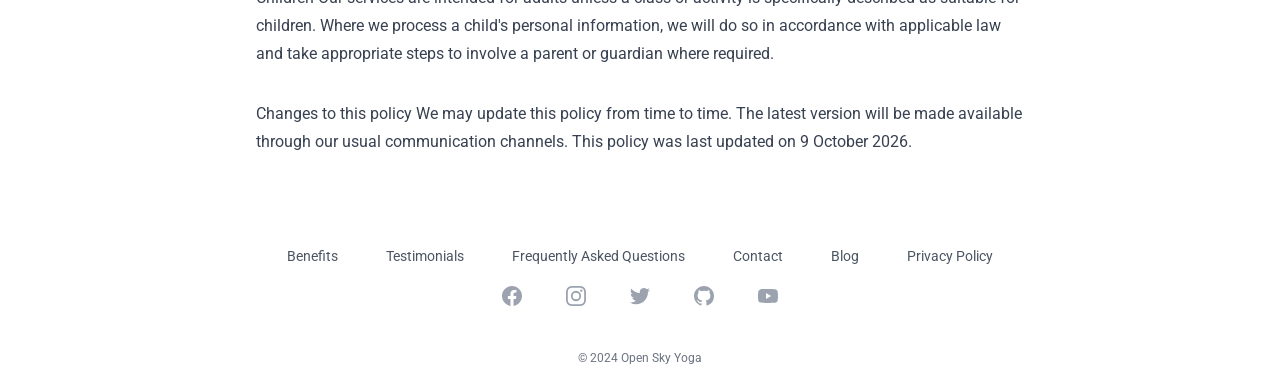
<file: privacy_policy.html>
<!doctype html>
<html lang="en" class="FullHeightElement" dir="ltr">
   <head>
      <meta name="viewport" content="width=device-width,initial-scale=1" />
      <title>Open Sky Yoga</title>
      <link href="https://fonts.googleapis.com/css2?family=Roboto:wght@400;500;700&amp;display=swap" rel="stylesheet" />
      <meta charset="utf-8" />
      <link rel="icon" type="image/x-icon" href="favicon.ico" />
      <meta name="description" content="Open Sky Yoga is a welcoming yoga studio in England, offering thoughtful classes for people at different stages of their practice. Explore mindful movement, steady breathing and supportive guidance in a calm setting, with sessions designed to help you build strength, improve mobility and make space for everyday wellbeing." />
      <style>
         body {
            font-family: "Roboto", sans-serif;
         }
      </style>
      <link href="styles.css" rel="stylesheet" />
      <link rel="preconnect" href="https://fonts.googleapis.com" />
      <link rel="preconnect" href="https://fonts.gstatic.com" crossorigin="" />
   </head>
   <body>
      <header class="BackgroundWhiteElement LargeShadowElement">
         <div class="ContainerElement HorizontalMarginAutoElement FlexContainerElement FlexWrapElement PaddingFiveElement FlexColumnElement MediumScreenFlexRowElement ItemsCenterAlignmentElement JustifyBetweenAlignmentElement">
            <a href="index.html" class="FlexContainerElement ItemsCenterAlignmentElement TextFuchsiaSixHundredElement FontBoldElement TextTwoXLElement">
               <span>Open Sky Yoga</span>
            </a>
            <nav class="HiddenElement MediumScreenFlexContainerElement FlexWrapElement ItemsCenterAlignmentElement HorizontalSpaceFourElement">
               <a href="index.html#xt3j" class="TextGraySixHundredElement FontNormalElement HoverTextFuchsiaSixHundredElement">Benefits</a>
               <a href="index.html#y9q50i2" class="TextGraySixHundredElement FontNormalElement HoverTextFuchsiaSixHundredElement">Testimonials</a>
               <a href="index.html#qbwvtxr" class="TextGraySixHundredElement FontNormalElement HoverTextFuchsiaSixHundredElement">Frequently Asked Questions</a>
               <a href="contact.html" class="TextGraySixHundredElement FontNormalElement HoverTextFuchsiaSixHundredElement">Contact</a>
               <a href="blog.html" class="TextGraySixHundredElement FontNormalElement HoverTextFuchsiaSixHundredElement">Blog</a>
            </nav>
         </div>
         <div class="MediumScreenHiddenElement FlexContainerElement JustifyCenterAlignmentElement MarginTopFourElement HorizontalSpaceOneElement">
            <a href="index.html#xt3j" class="InlineBlockDisplayElement TextGraySixHundredElement HoverBackgroundFuchsiaOneHundredElement HoverTextFuchsiaSixHundredElement PaddingTwoElement MediumRoundedElement">Benefits</a>
            <a href="index.html#y9q50i2" class="InlineBlockDisplayElement TextGraySixHundredElement HoverBackgroundFuchsiaOneHundredElement HoverTextFuchsiaSixHundredElement PaddingTwoElement MediumRoundedElement">Testimonials</a>
            <a href="index.html#qbwvtxr" class="InlineBlockDisplayElement TextGraySixHundredElement HoverBackgroundFuchsiaOneHundredElement HoverTextFuchsiaSixHundredElement PaddingTwoElement MediumRoundedElement">Frequently Asked Questions</a>
            <a href="contact.html" class="InlineBlockDisplayElement TextGraySixHundredElement HoverBackgroundFuchsiaOneHundredElement HoverTextFuchsiaSixHundredElement PaddingTwoElement MediumRoundedElement">Contact</a>
            <a href="blog.html" class="InlineBlockDisplayElement TextGraySixHundredElement HoverBackgroundFuchsiaOneHundredElement HoverTextFuchsiaSixHundredElement PaddingTwoElement MediumRoundedElement">Blog</a>
         </div>
      </header>
      <div id="rbmtwh6">
         <div class="BackgroundWhiteElement PaddingHorizontalSixElement PaddingVerticalTwentyElement LargeScreenPaddingHorizontalEightElement">
            <div class="HorizontalMarginAutoElement MaxWidthThreeXLElement TextBaseElement LeadingSevenElement TextGraySevenHundredElement">
               <h1 class="MarginTopTwoElement TextThreeXLElement FontBoldElement TrackingTightElement TextGrayNineHundredElement SmallScreenTextFourXLElement">Open Sky Yoga Privacy Policy</h1>
               <p class="MarginTopEightElement">Open Sky Yoga respects your privacy and handles personal information in accordance with applicable UK data protection law, including the UK GDPR and the Data Protection Act 2018. This policy explains what information we may collect, why we use it, and the choices and rights available to you.</p>
               <p class="MarginTopEightElement">Information we may collect Depending on how you interact with us, we may collect your name, contact details, booking and attendance information, payment-related information, and messages you send us. If you choose to share information about your health, injuries, or accessibility needs so that we can support your participation in classes, we may also process that information. Please share only what is necessary for your care and safety.</p>
               <p class="MarginTopEightElement">How we use your information We may use personal information to manage class bookings and memberships, provide yoga classes and related services, respond to enquiries, process payments, communicate service updates, maintain business records, and meet legal obligations. We will send marketing communications only where permitted by law. You can opt out of marketing at any time.</p>
               <p class="MarginTopEightElement">
                  Lawful bases We process personal information where necessary to provide a service or take steps you request before entering into an agreement, to meet legal obligations, for our legitimate business interests where these are not overridden by your rights, or with your consent. Where we process health information, we will do so only where an applicable condition under data protection law permits it, such as your explicit consent or another lawful condition.
               </p>
               <p class="MarginTopEightElement">Sharing and transfers We may share information with service providers who help us operate our business, such as booking, payment, communication, or website providers. They may use information only as instructed and where appropriate safeguards are in place. We may also disclose information when required by law. If information is transferred outside the UK, we will use a lawful transfer mechanism and appropriate safeguards where required.</p>
               <p class="MarginTopEightElement">How long we keep information We keep personal information only for as long as necessary for the purposes described in this policy, including to provide services, maintain appropriate records, resolve disputes, and meet legal or accounting requirements. Retention periods depend on the type of information and the reason it was collected.</p>
               <p class="MarginTopEightElement">
                  Your rights Subject to applicable law, you may have the right to request access to your personal information, correct inaccurate information, request its deletion, restrict or object to certain processing, receive certain information in a portable format, and withdraw consent where processing is based on consent. To exercise a right, contact Open Sky Yoga using the contact details through which you normally communicate with us. You may also complain to the Information
                  Commissioner's Office (ICO) at ico.org.uk.
               </p>
               <p class="MarginTopEightElement">Cookies and website use If our website uses cookies or similar technologies, these may be used to make the site work, understand how it is used, or support other stated purposes. Where consent is required, we will ask for it and explain how you can manage your preferences through the available cookie controls or your browser settings.</p>
               <p class="MarginTopEightElement">Security We take reasonable measures to protect personal information against loss, misuse, unauthorised access, alteration, or disclosure. No method of transmission or storage is completely secure, so we cannot guarantee absolute security.</p>
               <p class="MarginTopEightElement">Children Our services are intended for adults unless a class or activity is specifically described as suitable for children. Where we process a child's personal information, we will do so in accordance with applicable law and take appropriate steps to involve a parent or guardian where required.</p>
               <p class="MarginTopEightElement">Changes to this policy We may update this policy from time to time. The latest version will be made available through our usual communication channels. This policy was last updated on 9 October 2026.</p>
            </div>
         </div>
      </div>
      <footer class="BackgroundWhiteElement">
         <div class="HorizontalMarginAutoElement MaxWidthSevenXLElement OverflowHiddenElement PaddingHorizontalSixElement PaddingVerticalTwoElement LargeScreenPaddingHorizontalEightElement">
            <nav class="NegativeMarginBottomSixElement TwoColumnsElement FlexContainerElement JustifyCenterAlignmentElement HorizontalSpaceTwelveElement" aria-label="Footer">
               <a href="index.html#xt3j" class="TextSmallElement LeadingSixElement TextGraySixHundredElement HoverTextGrayNineHundredElement">Benefits</a>
               <a href="index.html#y9q50i2" class="TextSmallElement LeadingSixElement TextGraySixHundredElement HoverTextGrayNineHundredElement">Testimonials</a>
               <a href="index.html#qbwvtxr" class="TextSmallElement LeadingSixElement TextGraySixHundredElement HoverTextGrayNineHundredElement">Frequently Asked Questions</a>
               <a href="contact.html" class="TextSmallElement LeadingSixElement TextGraySixHundredElement HoverTextGrayNineHundredElement">Contact</a>
               <a href="blog.html" class="TextSmallElement LeadingSixElement TextGraySixHundredElement HoverTextGrayNineHundredElement">Blog</a>
               <a href="privacy_policy.html" class="TextSmallElement LeadingSixElement TextGraySixHundredElement HoverTextGrayNineHundredElement">Privacy Policy</a>
            </nav>
            <div class="MarginTopTenElement FlexContainerElement JustifyCenterAlignmentElement HorizontalSpaceTenElement">
               <div class="TextGrayFourHundredElement HoverTextGrayFiveHundredElement">
                  <span class="ScreenReaderOnlyElement">Facebook</span>
                  <svg class="HeightSixElement WidthSixElement" fill="currentColor" viewBox="0 0 24 24" aria-hidden="true">
                     <path fill-rule="evenodd" d="M22 12c0-5.523-4.477-10-10-10S2 6.477 2 12c0 4.991 3.657 9.128 8.438 9.878v-6.987h-2.54V12h2.54V9.797c0-2.506 1.492-3.89 3.777-3.89 1.094 0 2.238.195 2.238.195v2.46h-1.26c-1.243 0-1.63.771-1.63 1.562V12h2.773l-.443 2.89h-2.33v6.988C18.343 21.128 22 16.991 22 12z" clip-rule="evenodd"></path>
                  </svg>
               </div>
               <div class="TextGrayFourHundredElement HoverTextGrayFiveHundredElement">
                  <span class="ScreenReaderOnlyElement">Instagram</span>
                  <svg class="HeightSixElement WidthSixElement" fill="currentColor" viewBox="0 0 24 24" aria-hidden="true">
                     <path
                        fill-rule="evenodd"
                        d="M12.315 2c2.43 0 2.784.013 3.808.06 1.064.049 1.791.218 2.427.465a4.902 4.902 0 011.772 1.153 4.902 4.902 0 011.153 1.772c.247.636.416 1.363.465 2.427.048 1.067.06 1.407.06 4.123v.08c0 2.643-.012 2.987-.06 4.043-.049 1.064-.218 1.791-.465 2.427a4.902 4.902 0 01-1.153 1.772 4.902 4.902 0 01-1.772 1.153c-.636.247-1.363.416-2.427.465-1.067.048-1.407.06-4.123.06h-.08c-2.643 0-2.987-.012-4.043-.06-1.064-.049-1.791-.218-2.427-.465a4.902 4.902 0 01-1.772-1.153 4.902 4.902 0 01-1.153-1.772c-.247-.636-.416-1.363-.465-2.427-.047-1.024-.06-1.379-.06-3.808v-.63c0-2.43.013-2.784.06-3.808.049-1.064.218-1.791.465-2.427a4.902 4.902 0 011.153-1.772A4.902 4.902 0 015.45 2.525c.636-.247 1.363-.416 2.427-.465C8.901 2.013 9.256 2 11.685 2h.63zm-.081 1.802h-.468c-2.456 0-2.784.011-3.807.058-.975.045-1.504.207-1.857.344-.467.182-.8.398-1.15.748-.35.35-.566.683-.748 1.15-.137.353-.3.882-.344 1.857-.047 1.023-.058 1.351-.058 3.807v.468c0 2.456.011 2.784.058 3.807.045.975.207 1.504.344 1.857.182.466.399.8.748 1.15.35.35.683.566 1.15.748.353.137.882.3 1.857.344 1.054.048 1.37.058 4.041.058h.08c2.597 0 2.917-.01 3.96-.058.976-.045 1.505-.207 1.858-.344.466-.182.8-.398 1.15-.748.35-.35.566-.683.748-1.15.137-.353.3-.882.344-1.857.048-1.055.058-1.37.058-4.041v-.08c0-2.597-.01-2.917-.058-3.96-.045-.976-.207-1.505-.344-1.858a3.097 3.097 0 00-.748-1.15 3.098 3.098 0 00-1.15-.748c-.353-.137-.882-.3-1.857-.344-1.023-.047-1.351-.058-3.807-.058zM12 6.865a5.135 5.135 0 110 10.27 5.135 5.135 0 010-10.27zm0 1.802a3.333 3.333 0 100 6.666 3.333 3.333 0 000-6.666zm5.338-3.205a1.2 1.2 0 110 2.4 1.2 1.2 0 010-2.4z"
                        clip-rule="evenodd"
                     ></path>
                  </svg>
               </div>
               <div class="TextGrayFourHundredElement HoverTextGrayFiveHundredElement">
                  <span class="ScreenReaderOnlyElement">Twitter</span>
                  <svg class="HeightSixElement WidthSixElement" fill="currentColor" viewBox="0 0 24 24" aria-hidden="true">
                     <path d="M8.29 20.251c7.547 0 11.675-6.253 11.675-11.675 0-.178 0-.355-.012-.53A8.348 8.348 0 0022 5.92a8.19 8.19 0 01-2.357.646 4.118 4.118 0 001.804-2.27 8.224 8.224 0 01-2.605.996 4.107 4.107 0 00-6.993 3.743 11.65 11.65 0 01-8.457-4.287 4.106 4.106 0 001.27 5.477A4.072 4.072 0 012.8 9.713v.052a4.105 4.105 0 003.292 4.022 4.095 4.095 0 01-1.853.07 4.108 4.108 0 003.834 2.85A8.233 8.233 0 012 18.407a11.616 11.616 0 006.29 1.84"></path>
                  </svg>
               </div>
               <div class="TextGrayFourHundredElement HoverTextGrayFiveHundredElement">
                  <span class="ScreenReaderOnlyElement">GitHub</span>
                  <svg class="HeightSixElement WidthSixElement" fill="currentColor" viewBox="0 0 24 24" aria-hidden="true">
                     <path
                        fill-rule="evenodd"
                        d="M12 2C6.477 2 2 6.484 2 12.017c0 4.425 2.865 8.18 6.839 9.504.5.092.682-.217.682-.483 0-.237-.008-.868-.013-1.703-2.782.605-3.369-1.343-3.369-1.343-.454-1.158-1.11-1.466-1.11-1.466-.908-.62.069-.608.069-.608 1.003.07 1.531 1.032 1.531 1.032.892 1.53 2.341 1.088 2.91.832.092-.647.35-1.088.636-1.338-2.22-.253-4.555-1.113-4.555-4.951 0-1.093.39-1.988 1.029-2.688-.103-.253-.446-1.272.098-2.65 0 0 .84-.27 2.75 1.026A9.564 9.564 0 0112 6.844c.85.004 1.705.115 2.504.337 1.909-1.296 2.747-1.027 2.747-1.027.546 1.379.202 2.398.1 2.651.64.7 1.028 1.595 1.028 2.688 0 3.848-2.339 4.695-4.566 4.943.359.309.678.92.678 1.855 0 1.338-.012 2.419-.012 2.747 0 .268.18.58.688.482A10.019 10.019 0 0022 12.017C22 6.484 17.522 2 12 2z"
                        clip-rule="evenodd"
                     ></path>
                  </svg>
               </div>
               <div class="TextGrayFourHundredElement HoverTextGrayFiveHundredElement">
                  <span class="ScreenReaderOnlyElement">YouTube</span>
                  <svg class="HeightSixElement WidthSixElement" fill="currentColor" viewBox="0 0 24 24" aria-hidden="true">
                     <path fill-rule="evenodd" d="M19.812 5.418c.861.23 1.538.907 1.768 1.768C21.998 8.746 22 12 22 12s0 3.255-.418 4.814a2.504 2.504 0 0 1-1.768 1.768c-1.56.419-7.814.419-7.814.419s-6.255 0-7.814-.419a2.505 2.505 0 0 1-1.768-1.768C2 15.255 2 12 2 12s0-3.255.417-4.814a2.507 2.507 0 0 1 1.768-1.768C5.744 5 11.998 5 11.998 5s6.255 0 7.814.418ZM15.194 12 10 15V9l5.194 3Z" clip-rule="evenodd"></path>
                  </svg>
               </div>
            </div>
            <p class="MarginTopTenElement TextCenterAlignmentElement TextXSmallElement LeadingFiveElement TextGrayFiveHundredElement">© 2024 Open Sky Yoga</p>
         </div>
      </footer>
      <div id="aeizgh8" class="FixedPositionElement BottomZeroElement LeftZeroElement BackgroundFuchsiaOneHundredElement PaddingFourElement MediumShadowElement MarginFourElement LargeRoundedElement WidthNinetySixElement">
         <h2 class="TextLargeElement FontSemiBoldElement">Your Privacy Matters</h2>
         <p class="TextSmallElement MarginTopTwoElement">
            We use essential website functions and, where applicable, optional technologies to improve your experience. You can review our privacy policy to learn what information may be collected, how it is used and what choices are available to you. You can change your preferences at any time.
            <a class="UnderlineElement" href="privacy_policy.html">Read our Privacy Policy</a>
         </p>
         <div class="MarginTopFourElement FlexContainerElement GapFourElement JustifyStartAlignmentElement">
            <button onclick="document.getElementById('aeizgh8').style.display = 'none'" class="BackgroundFuchsiaFiveHundredElement TextWhiteElement PaddingHorizontalFourElement PaddingVerticalOneElement RoundedElement HoverBackgroundFuchsiaSevenHundredElement">Accept</button>
            <button onclick="document.getElementById('aeizgh8').style.display = 'none'" class="BackgroundGrayFiveHundredElement TextWhiteElement PaddingHorizontalFourElement PaddingVerticalOneElement RoundedElement HoverBackgroundGraySevenHundredElement">Decline</button>
         </div>
      </div>
   </body>
</html>
</file>
<file: styles.css>
*,:after,:before{--ZR-border-spacing-x:0;--ZR-border-spacing-y:0;--ZR-translate-x:0;--ZR-translate-y:0;--ZR-rotate:0;--ZR-skew-x:0;--ZR-skew-y:0;--ZR-scale-x:1;--ZR-scale-y:1;--ZR-pan-x: ;--ZR-pan-y: ;--ZR-pinch-zoom: ;--ZR-scroll-snap-strictness:proximity;--ZR-gradient-from-position: ;--ZR-gradient-via-position: ;--ZR-gradient-to-position: ;--ZR-ordinal: ;--ZR-slashed-zero: ;--ZR-numeric-figure: ;--ZR-numeric-spacing: ;--ZR-numeric-fraction: ;--ZR-ring-inset: ;--ZR-ring-offset-width:0px;--ZR-ring-offset-color:#fff;--ZR-ring-color:rgba(59,130,246,.5);--ZR-ring-offset-shadow:0 0 #0000;--ZR-ring-shadow:0 0 #0000;--ZR-shadow:0 0 #0000;--ZR-shadow-colored:0 0 #0000;--ZR-blur: ;--ZR-brightness: ;--ZR-contrast: ;--ZR-grayscale: ;--ZR-hue-rotate: ;--ZR-invert: ;--ZR-saturate: ;--ZR-sepia: ;--ZR-drop-shadow: ;--ZR-backdrop-blur: ;--ZR-backdrop-brightness: ;--ZR-backdrop-contrast: ;--ZR-backdrop-grayscale: ;--ZR-backdrop-hue-rotate: ;--ZR-backdrop-invert: ;--ZR-backdrop-opacity: ;--ZR-backdrop-saturate: ;--ZR-backdrop-sepia: ;--ZR-contain-size: ;--ZR-contain-layout: ;--ZR-contain-paint: ;--ZR-contain-style: }::backdrop{--ZR-border-spacing-x:0;--ZR-border-spacing-y:0;--ZR-translate-x:0;--ZR-translate-y:0;--ZR-rotate:0;--ZR-skew-x:0;--ZR-skew-y:0;--ZR-scale-x:1;--ZR-scale-y:1;--ZR-pan-x: ;--ZR-pan-y: ;--ZR-pinch-zoom: ;--ZR-scroll-snap-strictness:proximity;--ZR-gradient-from-position: ;--ZR-gradient-via-position: ;--ZR-gradient-to-position: ;--ZR-ordinal: ;--ZR-slashed-zero: ;--ZR-numeric-figure: ;--ZR-numeric-spacing: ;--ZR-numeric-fraction: ;--ZR-ring-inset: ;--ZR-ring-offset-width:0px;--ZR-ring-offset-color:#fff;--ZR-ring-color:rgba(59,130,246,.5);--ZR-ring-offset-shadow:0 0 #0000;--ZR-ring-shadow:0 0 #0000;--ZR-shadow:0 0 #0000;--ZR-shadow-colored:0 0 #0000;--ZR-blur: ;--ZR-brightness: ;--ZR-contrast: ;--ZR-grayscale: ;--ZR-hue-rotate: ;--ZR-invert: ;--ZR-saturate: ;--ZR-sepia: ;--ZR-drop-shadow: ;--ZR-backdrop-blur: ;--ZR-backdrop-brightness: ;--ZR-backdrop-contrast: ;--ZR-backdrop-grayscale: ;--ZR-backdrop-hue-rotate: ;--ZR-backdrop-invert: ;--ZR-backdrop-opacity: ;--ZR-backdrop-saturate: ;--ZR-backdrop-sepia: ;--ZR-contain-size: ;--ZR-contain-layout: ;--ZR-contain-paint: ;--ZR-contain-style: }/*! tailwindcss v3.4.14 | MIT License | https://tailwindcss.com*/*,:after,:before{border:0 solid #e5e7eb;box-sizing:border-box}:after,:before{--ZR-content:""}:host,html{line-height:1.5;-webkit-text-size-adjust:100%;font-family:ui-sans-serif,system-ui,sans-serif,Apple Color Emoji,Segoe UI Emoji,Segoe UI Symbol,Noto Color Emoji;font-feature-settings:normal;font-variation-settings:normal;-moz-tab-size:4;tab-size:4;-webkit-tap-highlight-color:transparent}body{line-height:inherit;margin:0}hr{border-top-width:1px;color:inherit;height:0}abbr:where([title]){text-decoration:underline dotted}h1,h2,h3,h4,h5,h6{font-size:inherit;font-weight:inherit}a{color:inherit;text-decoration:inherit}b,strong{font-weight:bolder}code,kbd,pre,samp{font-family:ui-monospace,SFMono-Regular,Menlo,Monaco,Consolas,Liberation Mono,Courier New,monospace;font-feature-settings:normal;font-size:1em;font-variation-settings:normal}small{font-size:80%}sub,sup{font-size:75%;line-height:0;position:relative;vertical-align:baseline}sub{bottom:-.25em}sup{top:-.5em}table{border-collapse:collapse;border-color:inherit;text-indent:0}button,input,optgroup,select,textarea{color:inherit;font-family:inherit;font-feature-settings:inherit;font-size:100%;font-variation-settings:inherit;font-weight:inherit;letter-spacing:inherit;line-height:inherit;margin:0;padding:0}button,select{text-transform:none}button,input:where([type=button]),input:where([type=reset]),input:where([type=submit]){-webkit-appearance:button;background-color:transparent;background-image:none}:-moz-focusring{outline:auto}:-moz-ui-invalid{box-shadow:none}progress{vertical-align:baseline}::-webkit-inner-spin-button,::-webkit-outer-spin-button{height:auto}[type=search]{-webkit-appearance:textfield;outline-offset:-2px}::-webkit-search-decoration{-webkit-appearance:none}::-webkit-file-upload-button{-webkit-appearance:button;font:inherit}summary{display:list-item}blockquote,dd,dl,figure,h1,h2,h3,h4,h5,h6,hr,p,pre{margin:0}fieldset{margin:0}fieldset,legend{padding:0}menu,ol,ul{list-style:none;margin:0;padding:0}dialog{padding:0}textarea{resize:vertical}input::placeholder,textarea::placeholder{color:#9ca3af;opacity:1}[role=button],button{cursor:pointer}:disabled{cursor:default}audio,canvas,embed,iframe,img,object,svg,video{display:block;vertical-align:middle}img,video{height:auto;max-width:100%}[hidden]:where(:not([hidden=until-found])){display:none}.ContainerElement{width:100%}@media (min-width:640px){.ContainerElement{max-width:640px}}@media (min-width:768px){.ContainerElement{max-width:768px}}@media (min-width:1024px){.ContainerElement{max-width:1024px}}@media (min-width:1280px){.ContainerElement{max-width:1280px}}@media (min-width:1536px){.ContainerElement{max-width:1536px}}.ScreenReaderOnlyElement{height:1px;margin:-1px;overflow:hidden;padding:0;position:absolute;width:1px;clip:rect(0,0,0,0);border-width:0;white-space:nowrap}.FixedPositionElement{position:fixed}.AbsolutePositionElement{position:absolute}.RelativePositionElement{position:relative}.IsolateComponent{isolation:isolate}.NegativeZIndexTenElement{z-index:-10}.ZIndexTenElement{z-index:10}.ColumnSpanOneElement{grid-column:span 1/span 1}.BlockDisplayElement{display:block}.InlineBlockDisplayElement{display:inline-block}.FlexContainerElement{display:flex}.InlineFlexContainerElement{display:inline-flex}.GridContainerElement{display:grid}.HiddenElement{display:none}.AspectVideoElement{aspect-ratio:16/9}.HeightTenElement{height:2.5rem}.HeightFourElement{height:1rem}.HeightSixElement{height:1.5rem}.HeightSixtyFourElement{height:16rem}.HeightSevenElement{height:1.75rem}.FullHeightElement{height:100%}.WidthTenElement{width:2.5rem}.WidthFourElement{width:1rem}.WidthFiveSixthsElement{width:83.333333%}.WidthSixElement{width:1.5rem}.WidthNinetySixElement{width:24rem}.WidthTwoHundredPercentElement{width:200%}.FullWidthElement{width:100%}.MaxWidthTwoXLElement{max-width:42rem}.MaxWidthThreeXLElement{max-width:48rem}.MaxWidthFourXLElement{max-width:56rem}.MaxWidthSevenXLElement{max-width:80rem}.MaxWidthXLElement{max-width:36rem}.OriginBottomLeftElement{transform-origin:bottom left}.SkewXNegativeThirtyDegreesElement{--ZR-skew-x:-30deg;transform:translate(var(--ZR-translate-x),var(--ZR-translate-y)) rotate(var(--ZR-rotate)) skewX(var(--ZR-skew-x)) skewY(var(--ZR-skew-y)) scaleX(var(--ZR-scale-x)) scaleY(var(--ZR-scale-y))}.TwoColumnsElement{column-count:2}.GridOneColumnElement{grid-template-columns:repeat(1,minmax(0,1fr))}.GridTwoColumnsElement{grid-template-columns:repeat(2,minmax(0,1fr))}.FlexColumnElement{flex-direction:column}.FlexWrapElement{flex-wrap:wrap}.ItemsStartAlignmentElement{align-items:flex-start}.ItemsCenterAlignmentElement{align-items:center}.JustifyStartAlignmentElement{justify-content:flex-start}.JustifyEndAlignmentElement{justify-content:flex-end}.JustifyCenterAlignmentElement{justify-content:center}.JustifyBetweenAlignmentElement{justify-content:space-between}.GapSixteenElement{gap:4rem}.GapFourElement{gap:1rem}.GapEightElement{gap:2rem}.GapXSixElement{column-gap:1.5rem}.GapXEightElement{column-gap:2rem}.GapYSixElement{row-gap:1.5rem}.DivideGrayNineHundredElement>:not([hidden])~:not([hidden]){border-color:rgba(17,24,39,.1)}.OverflowHiddenElement{overflow:hidden}.BackgroundFuchsiaOneHundredElement{--ZR-bg-opacity:1;background-color:rgb(250 232 255/var(--ZR-bg-opacity))}.BackgroundFuchsiaFiftyElement{--ZR-bg-opacity:1;background-color:rgb(253 244 255/var(--ZR-bg-opacity))}.BackgroundFuchsiaFiveHundredElement{--ZR-bg-opacity:1;background-color:rgb(217 70 239/var(--ZR-bg-opacity))}.BackgroundFuchsiaSixHundredElement{--ZR-bg-opacity:1;background-color:rgb(192 38 211/var(--ZR-bg-opacity))}.BackgroundGrayOneHundredElement{--ZR-bg-opacity:1;background-color:rgb(243 244 246/var(--ZR-bg-opacity))}.BackgroundGrayFiftyElement{--ZR-bg-opacity:1;background-color:rgb(249 250 251/var(--ZR-bg-opacity))}.BackgroundGrayFiveHundredElement{--ZR-bg-opacity:1;background-color:rgb(107 114 128/var(--ZR-bg-opacity))}.BackgroundGrayEightHundredElement{--ZR-bg-opacity:1;background-color:rgb(31 41 55/var(--ZR-bg-opacity))}.BackgroundWhiteElement{--ZR-bg-opacity:1;background-color:rgb(255 255 255/var(--ZR-bg-opacity))}.BackgroundOpacitySeventyFiveElement{--ZR-bg-opacity:0.75}.BackgroundRadialGradientElement{background-image:radial-gradient(45rem 50rem at top,#fae8ff,#fff)}.BackgroundGradientToRightElement{background-image:linear-gradient(to right,var(--ZR-gradient-stops))}.FromGrayNineHundredElement{--ZR-gradient-from:#111827 var(--ZR-gradient-from-position);--ZR-gradient-to:rgba(17,24,39,0) var(--ZR-gradient-to-position);--ZR-gradient-stops:var(--ZR-gradient-from),var(--ZR-gradient-to)}.ToBlackElement{--ZR-gradient-to:#000 var(--ZR-gradient-to-position)}.FillGrayNineHundredElement{fill:#111827}.ObjectCoverElement{object-fit:cover}.ObjectCenterElement{object-position:center}.TextTwoXLElement{font-size:1.5rem;line-height:2rem}.TextThreeXLElement{font-size:1.875rem;line-height:2.25rem}.TextFourXLElement{font-size:2.25rem;line-height:2.5rem}.TextFiveXLElement{font-size:3rem;line-height:1}.TextBaseElement{font-size:1rem;line-height:1.5rem}.TextLargeElement{font-size:1.125rem;line-height:1.75rem}.TextSmallElement{font-size:.875rem;line-height:1.25rem}.TextXLElement{font-size:1.25rem;line-height:1.75rem}.TextXSmallElement{font-size:.75rem;line-height:1rem}.FontBoldElement{font-weight:700}.FontMediumElement{font-weight:500}.FontNormalElement{font-weight:400}.FontSemiBoldElement{font-weight:600}.LeadingTenElement{line-height:2.5rem}.LeadingFiveElement{line-height:1.25rem}.LeadingSixElement{line-height:1.5rem}.LeadingSevenElement{line-height:1.75rem}.LeadingEightElement{line-height:2rem}.LeadingNoneElement{line-height:1}.LeadingRelaxedElement{line-height:1.625}.TrackingTightElement{letter-spacing:-.025em}.TrackingWidgestElement{letter-spacing:.1em}.TextFuchsiaFiveHundredElement{--ZR-text-opacity:1;color:rgb(217 70 239/var(--ZR-text-opacity))}.TextFuchsiaSixHundredElement{--ZR-text-opacity:1;color:rgb(192 38 211/var(--ZR-text-opacity))}.TextFuchsiaNineHundredElement{--ZR-text-opacity:1;color:rgb(112 26 117/var(--ZR-text-opacity))}.TextGrayFourHundredElement{--ZR-text-opacity:1;color:rgb(156 163 175/var(--ZR-text-opacity))}.TextGrayFiveHundredElement{--ZR-text-opacity:1;color:rgb(107 114 128/var(--ZR-text-opacity))}.TextGraySixHundredElement{--ZR-text-opacity:1;color:rgb(75 85 99/var(--ZR-text-opacity))}.TextGraySevenHundredElement{--ZR-text-opacity:1;color:rgb(55 65 81/var(--ZR-text-opacity))}.TextGrayNineHundredElement{--ZR-text-opacity:1;color:rgb(17 24 39/var(--ZR-text-opacity))}.TextWhiteElement{--ZR-text-opacity:1;color:rgb(255 255 255/var(--ZR-text-opacity))}.TextYellowFourHundredElement{--ZR-text-opacity:1;color:rgb(250 204 21/var(--ZR-text-opacity))}.TextYellowFiveHundredElement{--ZR-text-opacity:1;color:rgb(234 179 8/var(--ZR-text-opacity))}.UnderlineElement{text-decoration-line:underline}.OpacityTwentyElement{opacity:.2}.OpacitySeventyElement{opacity:.7}.LargeShadowElement{--ZR-shadow:0 10px 15px -3px rgba(0,0,0,.1),0 4px 6px -4px rgba(0,0,0,.1);--ZR-shadow-colored:0 10px 15px -3px var(--ZR-shadow-color),0 4px 6px -4px var(--ZR-shadow-color)}.LargeShadowElement,.MediumShadowElement{box-shadow:var(--ZR-ring-offset-shadow,0 0 #0000),var(--ZR-ring-shadow,0 0 #0000),var(--ZR-shadow)}.MediumShadowElement{--ZR-shadow:0 4px 6px -1px rgba(0,0,0,.1),0 2px 4px -2px rgba(0,0,0,.1);--ZR-shadow-colored:0 4px 6px -1px var(--ZR-shadow-color),0 2px 4px -2px var(--ZR-shadow-color)}.SmallShadowElement{--ZR-shadow:0 1px 2px 0 rgba(0,0,0,.05);--ZR-shadow-colored:0 1px 2px 0 var(--ZR-shadow-color)}.SmallShadowElement,.ExtraLargeShadowElement{box-shadow:var(--ZR-ring-offset-shadow,0 0 #0000),var(--ZR-ring-shadow,0 0 #0000),var(--ZR-shadow)}.ExtraLargeShadowElement{--ZR-shadow:0 20px 25px -5px rgba(0,0,0,.1),0 8px 10px -6px rgba(0,0,0,.1);--ZR-shadow-colored:0 20px 25px -5px var(--ZR-shadow-color),0 8px 10px -6px var(--ZR-shadow-color)}.ShadowFuchsiaSixHundredElement{--ZR-shadow-color:rgba(192,38,211,.1);--ZR-shadow:var(--ZR-shadow-colored)}.RingOneElement{--ZR-ring-offset-shadow:var(--ZR-ring-inset) 0 0 0 var(--ZR-ring-offset-width) var(--ZR-ring-offset-color);--ZR-ring-shadow:var(--ZR-ring-inset) 0 0 0 calc(1px + var(--ZR-ring-offset-width)) var(--ZR-ring-color);box-shadow:var(--ZR-ring-offset-shadow),var(--ZR-ring-shadow),var(--ZR-shadow,0 0 #0000)}.InsetRingElement{--ZR-ring-inset:inset}.RingGrayThreeHundredElement{--ZR-ring-opacity:1;--ZR-ring-color:rgb(209 213 219/var(--ZR-ring-opacity))}.RingIndigoFiftyElement{--ZR-ring-opacity:1;--ZR-ring-color:rgb(238 242 255/var(--ZR-ring-opacity))}.InsetZeroElement{inset-inline-end:0;inset-inline-start:0}.InsetZeroElement,.InsetYZeroElement{bottom:0;top:0}.BottomZeroElement{bottom:0}.LeftZeroElement{inset-inline-start:0}.RightHalfElement{inset-inline-end:50%}.NegativeMarginFourElement{margin:-1rem}.MarginFourElement{margin:1rem}.HorizontalMarginAutoElement{margin-inline-end:auto;margin-inline-start:auto}.NegativeMarginBottomSixElement{margin-bottom:-1.5rem}.MarginBottomOneElement{margin-bottom:.25rem}.MarginBottomTenElement{margin-bottom:2.5rem}.MarginBottomTwoElement{margin-bottom:.5rem}.MarginBottomThreeElement{margin-bottom:.75rem}.MarginBottomFourElement{margin-bottom:1rem}.MarginBottomEightElement{margin-bottom:2rem}.MarginLeftTwoElement{margin-inline-start:.5rem}.MarginLeftSixElement{margin-inline-start:1.5rem}.MarginRightOneElement{margin-inline-end:.25rem}.MarginRightSixteenElement{margin-inline-end:4rem}.MarginRightThreeElement{margin-inline-end:.75rem}.MarginTopTenElement{margin-top:2.5rem}.MarginTopSixteenElement{margin-top:4rem}.MarginTopTwoElement{margin-top:.5rem}.MarginTopTwoPointFiveElement{margin-top:.625rem}.MarginTopFourElement{margin-top:1rem}.MarginTopSixElement{margin-top:1.5rem}.MarginTopEightElement{margin-top:2rem}.HorizontalSpaceOneElement>:not([hidden])~:not([hidden]){--ZR-space-x-reverse:0;margin-inline-end:calc(.25rem*var(--ZR-space-x-reverse));margin-inline-start:calc(.25rem*(1 - var(--ZR-space-x-reverse)))}.HorizontalSpaceTenElement>:not([hidden])~:not([hidden]){--ZR-space-x-reverse:0;margin-inline-end:calc(2.5rem*var(--ZR-space-x-reverse));margin-inline-start:calc(2.5rem*(1 - var(--ZR-space-x-reverse)))}.HorizontalSpaceTwelveElement>:not([hidden])~:not([hidden]){--ZR-space-x-reverse:0;margin-inline-end:calc(3rem*var(--ZR-space-x-reverse));margin-inline-start:calc(3rem*(1 - var(--ZR-space-x-reverse)))}.HorizontalSpaceThreeElement>:not([hidden])~:not([hidden]){--ZR-space-x-reverse:0;margin-inline-end:calc(.75rem*var(--ZR-space-x-reverse));margin-inline-start:calc(.75rem*(1 - var(--ZR-space-x-reverse)))}.HorizontalSpaceFourElement>:not([hidden])~:not([hidden]){--ZR-space-x-reverse:0;margin-inline-end:calc(1rem*var(--ZR-space-x-reverse));margin-inline-start:calc(1rem*(1 - var(--ZR-space-x-reverse)))}.VerticalSpaceSixElement>:not([hidden])~:not([hidden]){--ZR-space-y-reverse:0;margin-bottom:calc(1.5rem*var(--ZR-space-y-reverse));margin-top:calc(1.5rem*(1 - var(--ZR-space-y-reverse)))}.DivideVerticalElement>:not([hidden])~:not([hidden]){--ZR-divide-y-reverse:0;border-bottom-width:calc(1px*var(--ZR-divide-y-reverse));border-top-width:calc(1px*(1 - var(--ZR-divide-y-reverse)))}.RoundedElement{border-radius:.25rem}.FullRoundedElement{border-radius:9999px}.LargeRoundedElement{border-radius:.5rem}.MediumRoundedElement{border-radius:.375rem}.ExtraLargeRoundedElement{border-radius:.75rem}.BorderZeroElement{border-width:0}.VerticalBorderElement{border-bottom-width:1px;border-top-width:1px}.RightBorderTwoElement{border-inline-end-width:2px}.BorderGrayTwoHundredElement{--ZR-border-opacity:1;border-color:rgb(229 231 235/var(--ZR-border-opacity))}.PaddingTenElement{padding:2.5rem}.PaddingTwoElement{padding:.5rem}.PaddingFourElement{padding:1rem}.PaddingFiveElement{padding:1.25rem}.PaddingSixElement{padding:1.5rem}.PaddingHorizontalThreePointFiveElement{padding-inline-end:.875rem;padding-inline-start:.875rem}.PaddingHorizontalFourElement{padding-inline-end:1rem;padding-inline-start:1rem}.PaddingHorizontalFiveElement{padding-inline-end:1.25rem;padding-inline-start:1.25rem}.PaddingHorizontalSixElement{padding-inline-end:1.5rem;padding-inline-start:1.5rem}.PaddingHorizontalEightElement{padding-inline-end:2rem;padding-inline-start:2rem}.PaddingVerticalOneElement{padding-bottom:.25rem;padding-top:.25rem}.PaddingVerticalSixteenElement{padding-bottom:4rem;padding-top:4rem}.PaddingVerticalTwoElement{padding-bottom:.5rem;padding-top:.5rem}.PaddingVerticalTwoPointFiveElement{padding-bottom:.625rem;padding-top:.625rem}.PaddingVerticalTwentyElement{padding-bottom:5rem;padding-top:5rem}.PaddingVerticalTwentyFourElement{padding-bottom:6rem;padding-top:6rem}.PaddingVerticalFourElement{padding-bottom:1rem;padding-top:1rem}.PaddingBottomTwentyFourElement{padding-bottom:6rem}.PaddingRightTwelveElement{padding-inline-end:3rem}.PaddingRightThreeElement{padding-inline-end:.75rem}.PaddingTopSixteenElement{padding-top:4rem}.PaddingTopTwoElement{padding-top:.5rem}.PaddingTopSixElement{padding-top:1.5rem}.TextLeftAlignmentElement{text-align:start}.TextCenterAlignmentElement{text-align:center}.PlaceholderTextGrayFourHundredElement::placeholder{--ZR-text-opacity:1;color:rgb(156 163 175/var(--ZR-text-opacity))}.HoverBackgroundFuchsiaOneHundredElement:hover{--ZR-bg-opacity:1;background-color:rgb(250 232 255/var(--ZR-bg-opacity))}.HoverBackgroundFuchsiaFiveHundredElement:hover{--ZR-bg-opacity:1;background-color:rgb(217 70 239/var(--ZR-bg-opacity))}.HoverBackgroundFuchsiaSevenHundredElement:hover{--ZR-bg-opacity:1;background-color:rgb(162 28 175/var(--ZR-bg-opacity))}.HoverBackgroundGraySevenHundredElement:hover{--ZR-bg-opacity:1;background-color:rgb(55 65 81/var(--ZR-bg-opacity))}.HoverTextFuchsiaSixHundredElement:hover{--ZR-text-opacity:1;color:rgb(192 38 211/var(--ZR-text-opacity))}.HoverTextGrayFiveHundredElement:hover{--ZR-text-opacity:1;color:rgb(107 114 128/var(--ZR-text-opacity))}.HoverTextGrayNineHundredElement:hover{--ZR-text-opacity:1;color:rgb(17 24 39/var(--ZR-text-opacity))}.FocusRingTwoElement:focus{--ZR-ring-offset-shadow:var(--ZR-ring-inset) 0 0 0 var(--ZR-ring-offset-width) var(--ZR-ring-offset-color);--ZR-ring-shadow:var(--ZR-ring-inset) 0 0 0 calc(2px + var(--ZR-ring-offset-width)) var(--ZR-ring-color);box-shadow:var(--ZR-ring-offset-shadow),var(--ZR-ring-shadow),var(--ZR-shadow,0 0 #0000)}.FocusInsetRingElement:focus{--ZR-ring-inset:inset}.FocusRingFuchsiaSixHundredElement:focus{--ZR-ring-opacity:1;--ZR-ring-color:rgb(192 38 211/var(--ZR-ring-opacity))}.FocusVisibleOutlineElement:focus-visible{outline-style:solid}.FocusVisibleOutlineTwoElement:focus-visible{outline-width:2px}.FocusVisibleOutlineOffsetTwoElement:focus-visible{outline-offset:2px}.FocusVisibleOutlineFuchsiaSixHundredElement:focus-visible{outline-color:#c026d3}@media (min-width:640px){.SmallScreenColumnSpanTwoElement{grid-column:span 2/span 2}.SmallScreenHeightEightyElement{height:20rem}.SmallScreenGridTwoColumnsElement{grid-template-columns:repeat(2,minmax(0,1fr))}.SmallScreenTextTwoXLElement{font-size:1.5rem;line-height:2rem}.SmallScreenTextFourXLElement{font-size:2.25rem;line-height:2.5rem}.SmallScreenTextSixXLElement{font-size:3.75rem;line-height:1}.SmallScreenTextSmallElement{font-size:.875rem;line-height:1.25rem}.SmallScreenLeadingSixElement{line-height:1.5rem}.SmallScreenLeadingNineElement{line-height:2.25rem}.SmallScreenMarginRightTwentyEightElement{margin-inline-end:7rem}.SmallScreenPaddingVerticalThirtyTwoElement{padding-bottom:8rem;padding-top:8rem}.SmallScreenPaddingBottomSixteenElement{padding-bottom:4rem}.SmallScreenPaddingTopTwentyFourElement{padding-top:6rem}}@media (min-width:768px){.MediumScreenFlexContainerElement{display:flex}.MediumScreenHiddenElement{display:none}.MediumScreenWidthHalfElement{width:50%}.MediumScreenFullWidthElement{width:100%}.MediumScreenFlexRowElement{flex-direction:row}.MediumScreenItemsStartAlignmentElement{align-items:flex-start}.MediumScreenMarginBottomZeroElement{margin-bottom:0}.MediumScreenMarginBottomTwoElement{margin-bottom:.5rem}.MediumScreenPaddingLeftSixteenElement{padding-inline-start:4rem}.MediumScreenTextLeftAlignmentElement{text-align:start}}@media (min-width:1024px){.LargeScreenAbsolutePositionElement{position:absolute}.LargeScreenGridContainerElement{display:grid}.LargeScreenFullHeightElement{height:100%}.LargeScreenWidthHalfElement{width:50%}.LargeScreenWidthOneThirdElement{width:33.333333%}.LargeScreenFullWidthElement{width:100%}.LargeScreenMaxWidthFourXLElement{max-width:56rem}.LargeScreenMaxWidthSevenXLElement{max-width:80rem}.LargeScreenMaxWidthXLElement{max-width:32rem}.LargeScreenMaxWidthNoneElement{max-width:none}.LargeScreenFlexGrowElement{flex-grow:1}.LargeScreenGridTwoColumnsElement{grid-template-columns:repeat(2,minmax(0,1fr))}.LargeScreenGridFourColumnsElement{grid-template-columns:repeat(4,minmax(0,1fr))}.LargeScreenItemsCenterAlignmentElement{align-items:center}.LargeScreenInsetZeroElement{bottom:0;inset-inline-end:0;inset-inline-start:0;top:0}.LargeScreenLeftHalfElement{inset-inline-start:50%}.LargeScreenMarginHorizontalZeroElement{margin-inline-end:0;margin-inline-start:0}.LargeScreenHorizontalMarginAutoElement{margin-inline-end:auto;margin-inline-start:auto}.LargeScreenMarginBottomZeroElement{margin-bottom:0}.LargeScreenMarginRightZeroElement{margin-inline-end:0}.LargeScreenPaddingHorizontalEightElement{padding-inline-end:2rem;padding-inline-start:2rem}.LargeScreenPaddingVerticalTwentyFourElement{padding-bottom:6rem;padding-top:6rem}.LargeScreenPaddingVerticalFortyElement{padding-bottom:10rem;padding-top:10rem}.LargeScreenPaddingLeftTwentyFourElement{padding-inline-start:6rem}.LargeScreenPaddingTopTwentyElement{padding-top:5rem}}@media (min-width:1280px){.ExtraLargeScreenOriginCenterElement{transform-origin:center}.ExtraLargeScreenMarginRightSixteenElement{margin-inline-end:4rem}}
</file>
